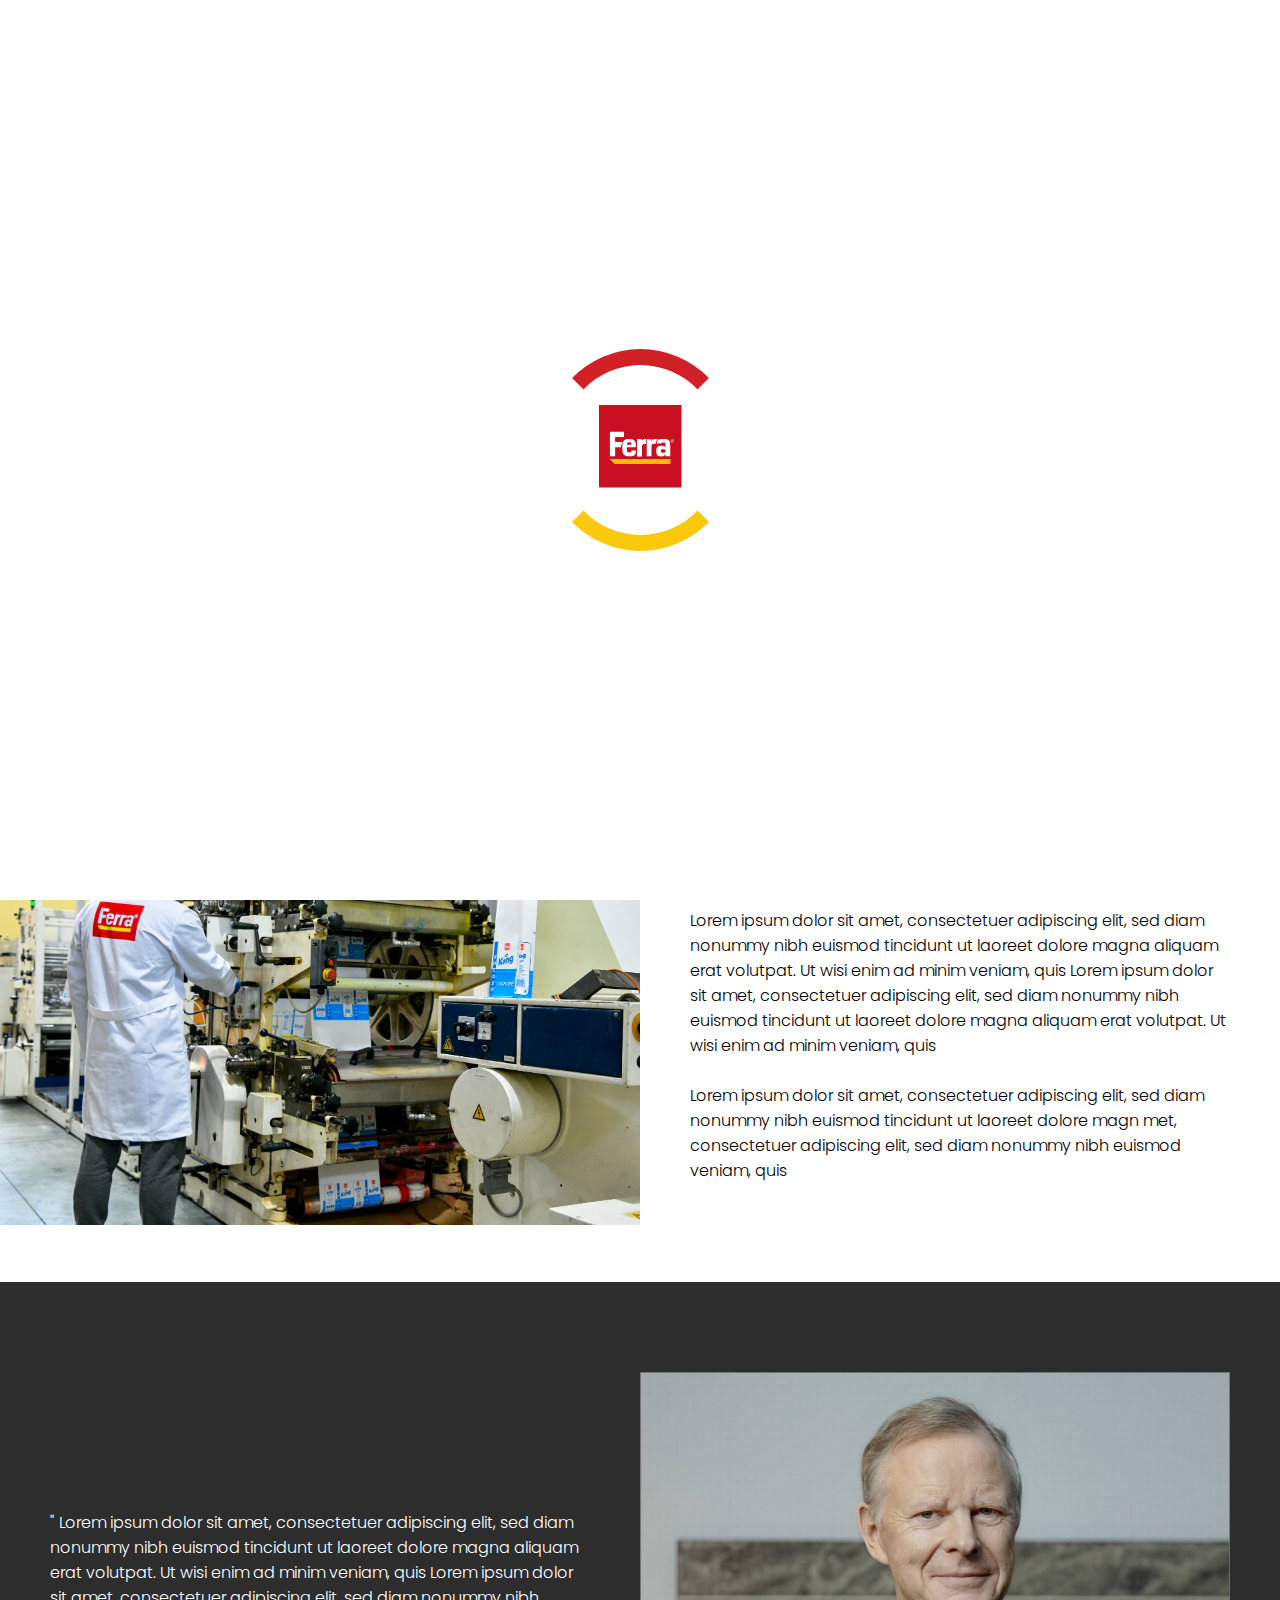
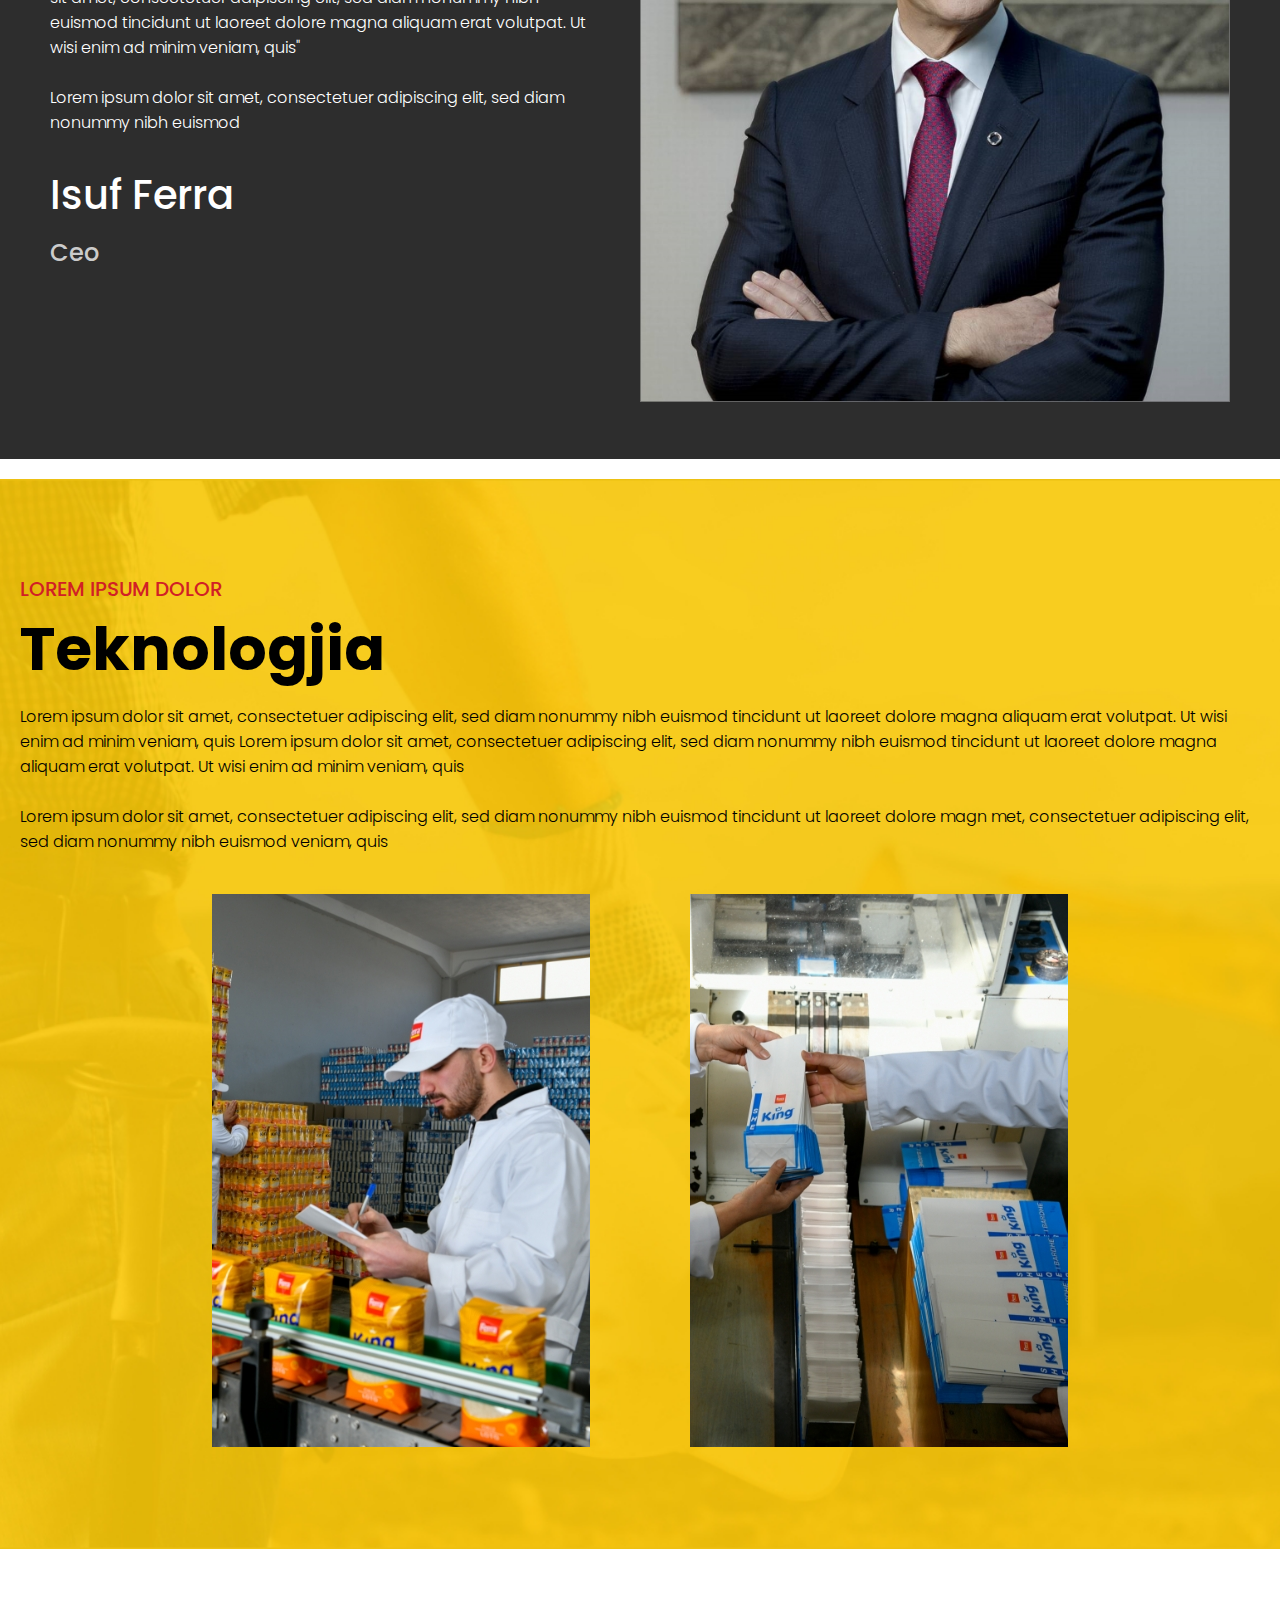
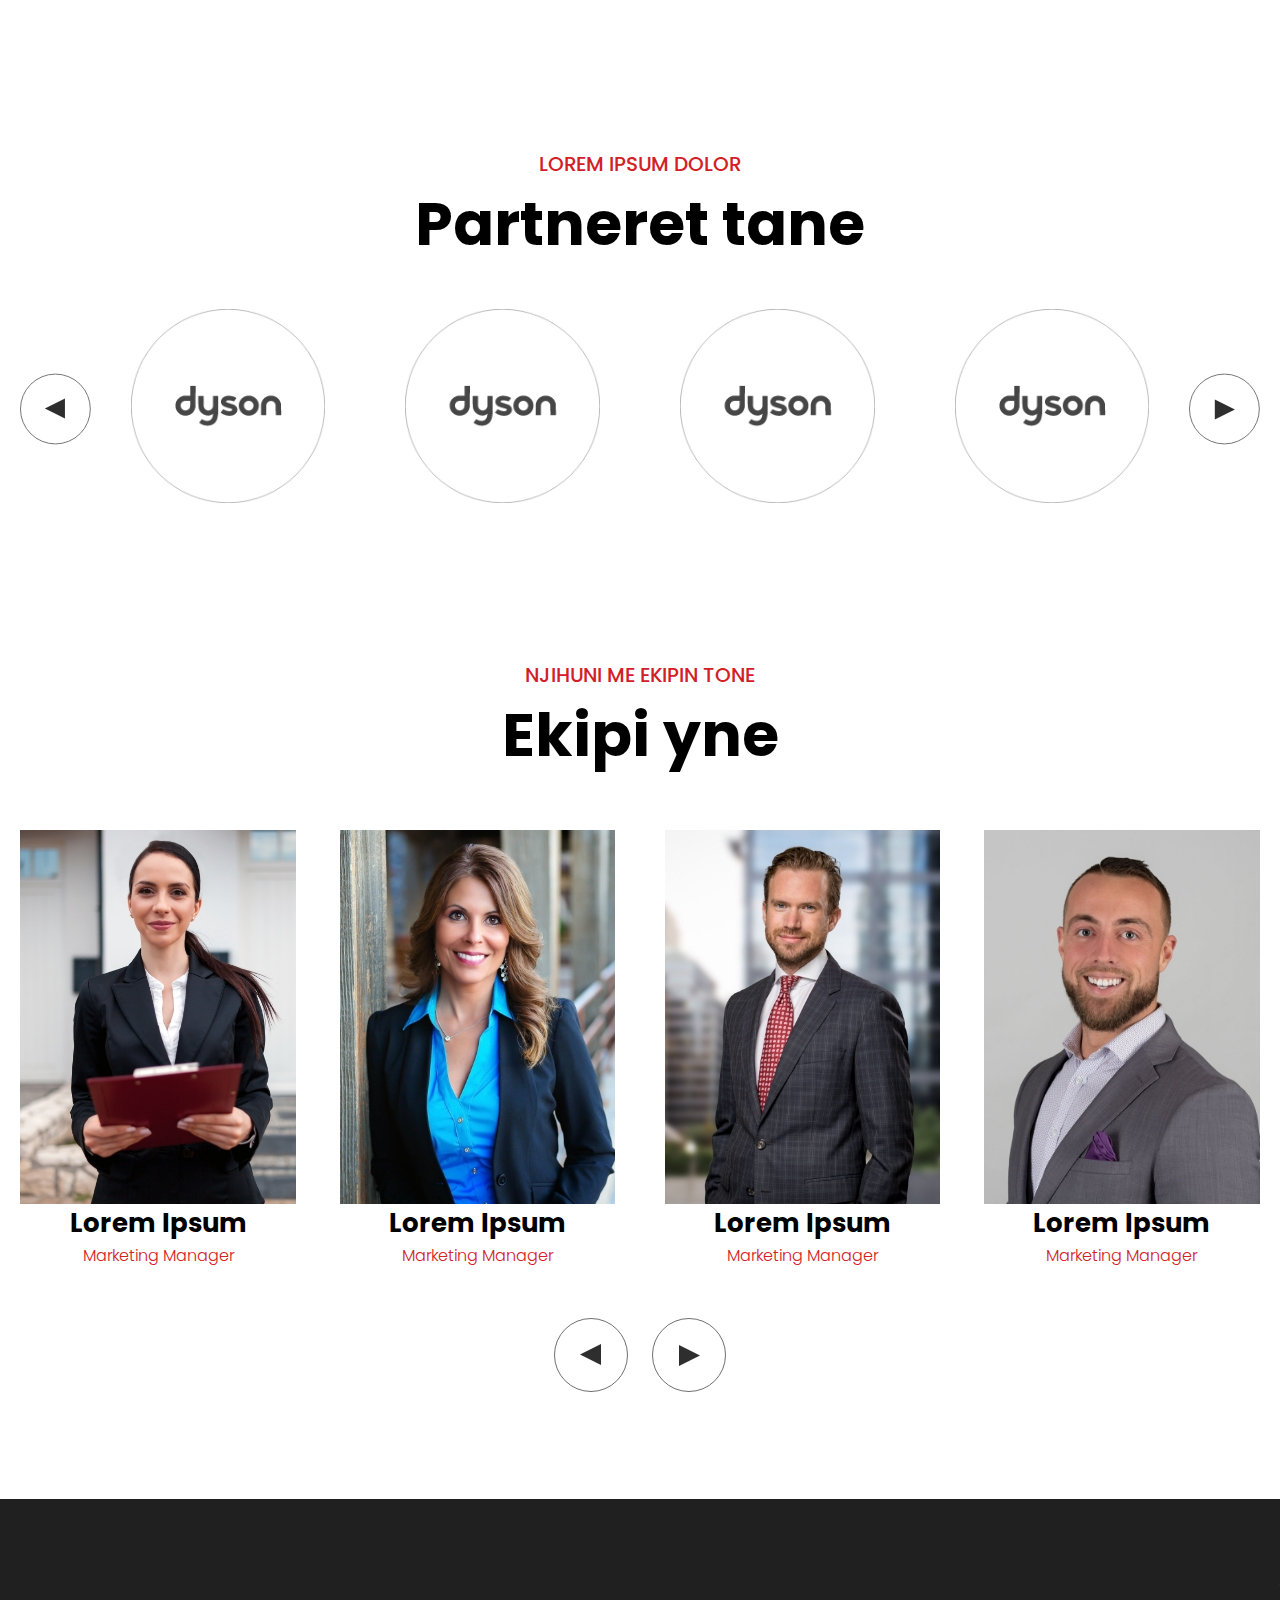
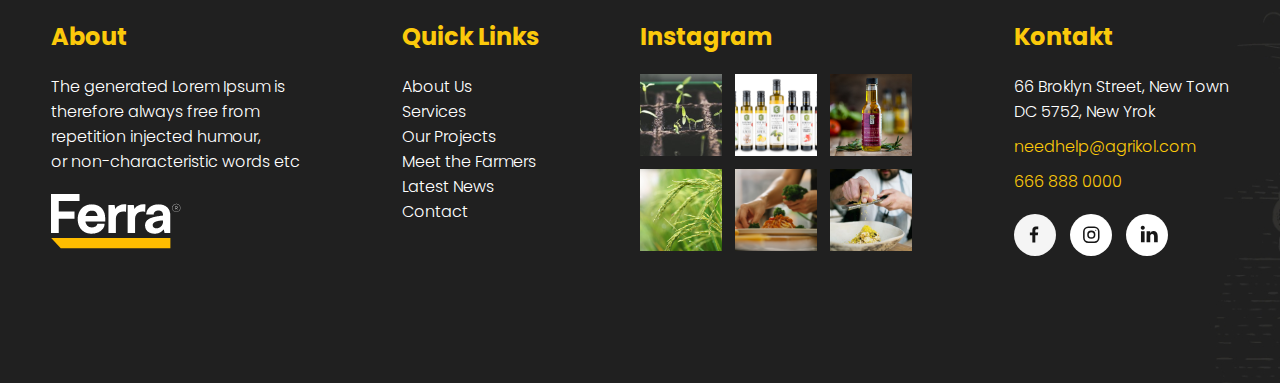
<file: about.html>
<!DOCTYPE html>
<html lang="en">
<head>
    <meta charset="UTF-8">
    <meta http-equiv="X-UA-Compatible" content="IE=edge">
    <meta name="viewport" content="width=device-width, initial-scale=1.0">
    <link rel="stylesheet" href="style.css">
    <link rel="shortcut icon" href="/assets/images/ferra-logo.jpg" type="image/x-icon">
    <title>Rreth Nesh</title>
</head>
<body>
  
  <div class="loading">
    <div class="loading-content">
      <img src="/assets/images/ferra-logo-mobile.png" alt="">
    </div>
  </div>
  <div class="side-menu-opa" ></div>
  <div class="side-menu" >
    <div class="side-menu-close-div" >
    <svg xmlns="http://www.w3.org/2000/svg"  viewBox="0 0 41 41" class="close-side-menu" >
      <g id="Group_266" data-name="Group 266" transform="translate(16200 -261)">
        <g id="Group_268" data-name="Group 268">
          <circle id="Ellipse_54" data-name="Ellipse 54" cx="20.5" cy="20.5" r="20.5" transform="translate(-16200 261)" fill="#fff"/>
          <g id="Group_265" data-name="Group 265" transform="translate(-16189 272)">
            <rect id="Rectangle_315" data-name="Rectangle 315" width="2.682" height="24.139" rx="1" transform="translate(17.069 0) rotate(45)" fill="#171717"/>
            <rect id="Rectangle_316" data-name="Rectangle 316" width="2.682" height="24.139" rx="1" transform="translate(0 1.897) rotate(-45)" fill="#171717"/>
          </g>
        </g>
      </g>
    </svg>
  </div>
    <nav class="side-menu-links" >
      <a class="side-menu-links-link fs-28 fw-400" href="index.html">Kreu</a>
      <a class="side-menu-links-link fs-28 fw-400" href="about.html">Rreth Nesh</a>
      <a class="side-menu-links-link fs-28 fw-400" href="food.html">Ferra Food</a>
      <a class="side-menu-links-link fs-28 fw-400" href="contsruction.html">Ferra Construction</a>
      <a class="side-menu-links-link fs-28 fw-400" href="blog.html">Blog</a>
      <a class="side-menu-links-link fs-28 fw-400" href="kontakt.html">Kontakt</a>
    </nav>
    <div class="side-menu-socials">
      <a href="#">
        <svg xmlns="http://www.w3.org/2000/svg" width="40" height="40" viewBox="0 0 24 24">
            <g id="Group_55" data-name="Group 55" transform="translate(-0.342 0.062)">
              <circle id="Ellipse_12" data-name="Ellipse 12" cx="12" cy="12" r="12" transform="translate(0.342 -0.062)" fill="#f5f5f5"/>
              <path id="facebook-2" d="M91.533,22.042v-4.2h1.411l.211-1.638H91.533V15.156c0-.474.132-.8.812-.8h.867V12.893a11.623,11.623,0,0,0-1.264-.064,1.973,1.973,0,0,0-2.106,2.165V16.2H88.428v1.638h1.414v4.2Z" transform="translate(-79.012 -5.758)" fill="#161616"/>
            </g>
          </svg>
          
      </a>
      <a href="#">
        <svg xmlns="http://www.w3.org/2000/svg" width="40" height="40" viewBox="0 0 24 24">
            <g id="Group_54" data-name="Group 54" transform="translate(0.062 0.062)">
              <circle id="Ellipse_13" data-name="Ellipse 13" cx="12" cy="12" r="12" transform="translate(-0.062 -0.062)" fill="#fff"/>
              <g id="instagram_1_" data-name="instagram (1)" transform="translate(7.414 7.071)">
                <path id="Path_36" data-name="Path 36" d="M6.457,0H2.935A2.935,2.935,0,0,0,0,2.935V6.457A2.935,2.935,0,0,0,2.935,9.392H6.457A2.935,2.935,0,0,0,9.392,6.457V2.935A2.935,2.935,0,0,0,6.457,0ZM8.511,6.457A2.057,2.057,0,0,1,6.457,8.511H2.935A2.057,2.057,0,0,1,.88,6.457V2.935A2.057,2.057,0,0,1,2.935.88H6.457A2.057,2.057,0,0,1,8.511,2.935Z" fill="#161616"/>
                <path id="Path_37" data-name="Path 37" d="M130.348,128a2.348,2.348,0,1,0,2.348,2.348A2.348,2.348,0,0,0,130.348,128Zm0,3.815a1.467,1.467,0,1,1,1.467-1.467A1.469,1.469,0,0,1,130.348,131.815Z" transform="translate(-125.652 -125.652)" fill="#161616"/>
                <circle id="Ellipse_15" data-name="Ellipse 15" cx="0.313" cy="0.313" r="0.313" transform="translate(6.907 1.859)" fill="#161616"/>
              </g>
            </g>
          </svg>
          
      </a>
      <a href="#">
        <svg xmlns="http://www.w3.org/2000/svg" width="40" height="40" viewBox="0 0 24 24">
            <g id="Group_56" data-name="Group 56" transform="translate(0.465 0.062)">
              <circle id="Ellipse_14" data-name="Ellipse 14" cx="12" cy="12" r="12" transform="translate(-0.465 -0.062)" fill="#fff"/>
              <g id="linkedin" transform="translate(7.959 6.822)">
                <path id="Path_41" data-name="Path 41" d="M226.935,23.863V17.6h-2.081v6.262h2.081Zm-1.04-7.117a1.16,1.16,0,1,0-.014,0h.013Zm2.192,7.117h2.081v-3.5a1.426,1.426,0,0,1,.069-.508A1.139,1.139,0,0,1,231.3,19.1c.753,0,1.054.574,1.054,1.416v3.349h2.081v-3.59c0-1.923-1.027-2.818-2.4-2.818a2.073,2.073,0,0,0-1.89,1.055h.014V17.6h-2.081c.027.587,0,6.262,0,6.262Z" transform="translate(-224.731 -14.583)" fill="#161616"/>
              </g>
            </g>
          </svg>

      </a>
    </div>
  </div>



  <header class="header">
    <div class="ferra-info">
        <div class="ferra-info-phone">
          <svg xmlns="http://www.w3.org/2000/svg"  width="25.587" height="25.641" viewBox="0 0 25.587 25.641">
              <g id="phone-call_3_" data-name="phone-call (3)" transform="translate(-0.539 0)">
                <g id="Group_24" data-name="Group 24" transform="translate(0.539 0)">
                  <path id="Path_16" data-name="Path 16" d="M25.455,18.818l-3.578-3.578a2.38,2.38,0,0,0-3.962.895A2.435,2.435,0,0,1,15.1,17.668c-2.556-.639-6.006-3.962-6.645-6.645A2.316,2.316,0,0,1,9.992,8.211a2.38,2.38,0,0,0,.895-3.962L7.308.671a2.552,2.552,0,0,0-3.45,0L1.43,3.1C-1,5.655,1.685,12.428,7.692,18.434S20.471,27.252,23.027,24.7l2.428-2.428A2.552,2.552,0,0,0,25.455,18.818Z" transform="translate(-0.539 0)" fill="#fff"/>
                </g>
              </g>
            </svg>
            
            <a href="tel:+355 69 69 69 99000">+355 69 69 69 99000</a>
        </div>
        <div class="ferra-info-social-mail">
            <div class="ferra-info-social">
              <a href="#">
                  <svg xmlns="http://www.w3.org/2000/svg" width="24" height="24" viewBox="0 0 24 24">
                      <g id="Group_55" data-name="Group 55" transform="translate(-0.342 0.062)">
                        <circle id="Ellipse_12" data-name="Ellipse 12" cx="12" cy="12" r="12" transform="translate(0.342 -0.062)" fill="#f5f5f5"/>
                        <path id="facebook-2" d="M91.533,22.042v-4.2h1.411l.211-1.638H91.533V15.156c0-.474.132-.8.812-.8h.867V12.893a11.623,11.623,0,0,0-1.264-.064,1.973,1.973,0,0,0-2.106,2.165V16.2H88.428v1.638h1.414v4.2Z" transform="translate(-79.012 -5.758)" fill="#161616"/>
                      </g>
                    </svg>
                    
                </a>
                <a href="#">
                  <svg xmlns="http://www.w3.org/2000/svg" width="24" height="24" viewBox="0 0 24 24">
                      <g id="Group_54" data-name="Group 54" transform="translate(0.062 0.062)">
                        <circle id="Ellipse_13" data-name="Ellipse 13" cx="12" cy="12" r="12" transform="translate(-0.062 -0.062)" fill="#fff"/>
                        <g id="instagram_1_" data-name="instagram (1)" transform="translate(7.414 7.071)">
                          <path id="Path_36" data-name="Path 36" d="M6.457,0H2.935A2.935,2.935,0,0,0,0,2.935V6.457A2.935,2.935,0,0,0,2.935,9.392H6.457A2.935,2.935,0,0,0,9.392,6.457V2.935A2.935,2.935,0,0,0,6.457,0ZM8.511,6.457A2.057,2.057,0,0,1,6.457,8.511H2.935A2.057,2.057,0,0,1,.88,6.457V2.935A2.057,2.057,0,0,1,2.935.88H6.457A2.057,2.057,0,0,1,8.511,2.935Z" fill="#161616"/>
                          <path id="Path_37" data-name="Path 37" d="M130.348,128a2.348,2.348,0,1,0,2.348,2.348A2.348,2.348,0,0,0,130.348,128Zm0,3.815a1.467,1.467,0,1,1,1.467-1.467A1.469,1.469,0,0,1,130.348,131.815Z" transform="translate(-125.652 -125.652)" fill="#161616"/>
                          <circle id="Ellipse_15" data-name="Ellipse 15" cx="0.313" cy="0.313" r="0.313" transform="translate(6.907 1.859)" fill="#161616"/>
                        </g>
                      </g>
                    </svg>
                    
                </a>
                <a href="#">
                  <svg xmlns="http://www.w3.org/2000/svg" width="24" height="24" viewBox="0 0 24 24">
                      <g id="Group_56" data-name="Group 56" transform="translate(0.465 0.062)">
                        <circle id="Ellipse_14" data-name="Ellipse 14" cx="12" cy="12" r="12" transform="translate(-0.465 -0.062)" fill="#fff"/>
                        <g id="linkedin" transform="translate(7.959 6.822)">
                          <path id="Path_41" data-name="Path 41" d="M226.935,23.863V17.6h-2.081v6.262h2.081Zm-1.04-7.117a1.16,1.16,0,1,0-.014,0h.013Zm2.192,7.117h2.081v-3.5a1.426,1.426,0,0,1,.069-.508A1.139,1.139,0,0,1,231.3,19.1c.753,0,1.054.574,1.054,1.416v3.349h2.081v-3.59c0-1.923-1.027-2.818-2.4-2.818a2.073,2.073,0,0,0-1.89,1.055h.014V17.6h-2.081c.027.587,0,6.262,0,6.262Z" transform="translate(-224.731 -14.583)" fill="#161616"/>
                        </g>
                      </g>
                    </svg>

                </a>
  
            </div>
            <div class="ferra-info-mail">
              <svg xmlns="http://www.w3.org/2000/svg" width="31.915" height="23.438" viewBox="0 0 31.915 23.438">
                  <g id="email_2_" data-name="email (2)" transform="translate(0 -68)">
                    <g id="Group_21" data-name="Group 21" transform="translate(0 68)">
                      <g id="Group_20" data-name="Group 20">
                        <path id="Path_14" data-name="Path 14" d="M28.175,68H3.74A3.744,3.744,0,0,0,0,71.74V87.7a3.744,3.744,0,0,0,3.74,3.74H28.175a3.744,3.744,0,0,0,3.74-3.74V71.74A3.744,3.744,0,0,0,28.175,68Zm1.247,19.7a1.248,1.248,0,0,1-1.247,1.247H3.74A1.248,1.248,0,0,1,2.493,87.7V71.74A1.248,1.248,0,0,1,3.74,70.493H28.175a1.248,1.248,0,0,1,1.247,1.247Z" transform="translate(0 -68)" fill="#fff"/>
                      </g>
                    </g>
                    <g id="Group_23" data-name="Group 23" transform="translate(1.217 69.554)">
                      <g id="Group_22" data-name="Group 22">
                        <path id="Path_15" data-name="Path 15" d="M47.515,92.937l-13.252,9.857L21.01,92.937l-1.488,2L34.263,105.9,49,94.938Z" transform="translate(-19.522 -92.937)" fill="#fff"/>
                      </g>
                    </g>
                  </g>
                </svg>  
              <a href="mailto:lorem@info.al">lorem@info.al</a></div>
        </div>
    </div>
    <nav class="header-nav-mobile" >
          <a href="#">
            <img src="/assets/images/ferra-logo-mobile.png" alt="">
          </a>
          <svg xmlns="http://www.w3.org/2000/svg" width="22" height="19" viewBox="0 0 22 19" class="menu-icon">
            <g id="Group_162" data-name="Group 162" transform="translate(-0.309 1)">
              <rect id="Rectangle_225" data-name="Rectangle 225" width="22" height="3" rx="1.5" transform="translate(0.309 7)" fill="#2e2e2e"/>
              <rect id="Rectangle_313" data-name="Rectangle 313" width="22" height="3" rx="1.5" transform="translate(0.309 -1)" fill="#2e2e2e"/>
              <rect id="Rectangle_226" data-name="Rectangle 226" width="22" height="3" rx="1.5" transform="translate(0.309 15)" fill="#2e2e2e"/>
            </g>
          </svg>
          
    </nav>
    <nav class="header-nav">
      <a href="index.html">Kreu</a>
      <a href="about.html">Rreth Nesh</a>
      <a href="food.html">Ferra Food</a>
      <a href="index.html">
      <img src="assets/images/ferra-logo.jpg" alt="" />
  </a>
      <a href="contsruction.html">Ferra Construction</a>
      <a href="blog.html">Blog</a>
      <a href="kontakt.html">Kontakt</a>
    </nav>
  </header>



      <section class="ferra-about-shortinfo" >
            <img src="/assets/images/ferra-about-background.jpg" alt="">
            <div class="ferra-about-shortinfo-content">
                <p class="ferra-about-shortinfo-content-subtitle fs-16 fw-300">
                    <span class="fs-26 fw-500" >2000</span>
                    <svg xmlns="http://www.w3.org/2000/svg" width="1" height="27.732" viewBox="0 0 1 27.732">
                        <line id="Line_8" data-name="Line 8" y2="27.732" transform="translate(0.5)" fill="none" stroke="#fff" stroke-width="1"/>
                      </svg>
                      21 Vite Experience ne Industri
                </p>
                <p class="ferra-about-shortinfo-content-title fs-60 fw-700">Ferra & Co</p>
                <p class="ferra-about-shortinfo-content-text fs-16 fw-300" >
                    Lorem ipsum dolor sit amet, consectetuer adipiscing elit, sed diam <br>
                     nonummy nibh euismod tincidunt ut laoreet dolore magna aliquam <br>
                      erat volutpat. Ut wisi enim ad minim veniam, quis  Lorem ipsum dolor <br> 
                      sit amet, consectetuer adipiscing elit, sed diam nonummy nibh <br> 
                      euismod tincidunt ut laoreet dolore magna aliquam erat volutpat. Ut
                </p>
            </div>
      </section>



        <section class="ferra-about-vizioni container">
                <div class="ferra-about-vizioni-left">
                    <img class="img-res" src="assets/images/Teknologjia-Ferra-&-Co.jpg" alt="">
                </div>
                <div class="ferra-about-vizioni-right">
                    <p class="ferra-about-vizioni-right-title fs-60 fw-700">Vizioni</p>
                    <p class="ferra-about-vizioni-right-text fs-16 fw-300">
                        Lorem ipsum dolor sit amet, consectetuer adipiscing elit, sed diam nonummy nibh euismod tincidunt ut laoreet dolore magna aliquam erat volutpat. Ut wisi enim ad minim veniam, quis  Lorem ipsum dolor sit amet, consectetuer adipiscing elit, sed diam nonummy nibh euismod tincidunt ut laoreet dolore magna aliquam erat volutpat. Ut wisi enim ad minim veniam, quis 

<br><br>
                        
Lorem ipsum dolor sit amet, consectetuer adipiscing elit, sed diam nonummy nibh euismod tincidunt ut laoreet dolore magn
met, consectetuer adipiscing elit, sed diam nonummy nibh euismod
veniam, quis 

                    </p>
                </div>
        </section>



        <section class="ferra-about-ceo" >
                <div class="ferra-about-ceo-container container">
                        <div class="ferra-about-ceo-container-left">
                            <p class="ferra-about-ceo-container-left-text fs-16 fw-300">
                                " Lorem ipsum dolor sit amet, consectetuer adipiscing elit, sed diam nonummy nibh euismod tincidunt ut laoreet dolore magna aliquam erat volutpat. Ut wisi enim ad minim veniam, quis  Lorem ipsum dolor sit amet, consectetuer adipiscing elit, sed diam nonummy nibh euismod tincidunt ut laoreet dolore magna aliquam erat volutpat. Ut wisi enim ad minim veniam, quis"
                                    <br><br>
                                Lorem ipsum dolor sit amet, consectetuer adipiscing elit, sed diam nonummy nibh euismod
                            </p>
                            <p class="ferra-about-ceo-container-left-title fs-40 fw-500 ">Isuf Ferra</p>
                            <p class="ferra-about-ceo-container-left-subtitle fs-24 fw-500">Ceo</p>
                        </div>
                        <div class="ferra-about-ceo-container-right">
                          <div class="ferra-about-ceo-container-right-content">
                            <img class="img-res" src="assets/images/isuf-ferra.jpg" alt="">
                          </div>
                           
                        </div>
                </div>
        </section>




        <section class="ferra-about-tech">
                    <div class="ferra-about-tech-container container">
                        <div class="ferra-about-tech-left">
                          <div>
                            <img src="assets/images/ferra-about-tech-1.jpg" alt="">
                          </div>
                            <div>
                              <img src="assets/images/ferra-about-tech-2.jpg" alt="">
                            </div>
                            
                        </div>
                        <div class="ferra-about-tech-right">
                            <p class="ferra-about-tech-right-subtitle fs-20 fw-500">Lorem Ipsum Dolor</p>
                            <p class="ferra-about-tech-right-title fs-60 fw-700">Teknologjia</p>
                            <p class="ferra-about-tech-right-text fs-16 fw-300">
                                Lorem ipsum dolor sit amet, consectetuer adipiscing elit, sed diam nonummy nibh euismod tincidunt ut laoreet dolore magna aliquam erat volutpat. Ut wisi enim ad minim veniam, quis  Lorem ipsum dolor sit amet, consectetuer adipiscing elit, sed diam nonummy nibh euismod tincidunt ut laoreet dolore magna aliquam erat volutpat. Ut wisi enim ad minim veniam, quis 
<br><br>
Lorem ipsum dolor sit amet, consectetuer adipiscing elit, sed diam nonummy nibh euismod tincidunt ut laoreet dolore magn
met, consectetuer adipiscing elit, sed diam nonummy nibh euismod
veniam, quis 

                            </p>
                        </div>
                    </div>
        </section>



        <section class="ferra-about-partneret container">
            <p class="ferra-about-partneret-subtitle fs-20 fw-500">Lorem Ipsum Dolor</p>
            <p class="ferra-about-partneret-title fs-60 fw-700">Partneret tane</p>
            <div class="ferra-about-partneret-sliders">
                <svg xmlns="http://www.w3.org/2000/svg" width="74" height="74" viewBox="0 0 74 74">
                    <g id="Group_105" data-name="Group 105" transform="translate(1050 5440) rotate(180)">
                      <g id="Ellipse_39" data-name="Ellipse 39" transform="translate(976 5366)" fill="#fff" stroke="#707070" stroke-width="1">
                        <circle cx="37" cy="37" r="37" stroke="none"/>
                        <circle cx="37" cy="37" r="36.5" fill="none"/>
                      </g>
                      <path id="Path_144" data-name="Path 144" d="M31,0" transform="translate(982.5 5403.5)" fill="#fff" stroke="#707070" stroke-width="1"/>
                      <path id="Path_146" data-name="Path 146" d="M13,13h0Z" transform="translate(1026 5397) rotate(90)" fill="#2e2e2e"/>
                      <path id="Polygon_4" data-name="Polygon 4" d="M10.5,0,21,21H0Z" transform="translate(1024 5393) rotate(90)" fill="#2e2e2e"/>
                    </g>
                  </svg>
                  
                  <div class="ferra-about-partneret-sliders-items">

                      <div class="ferra-about-partneret-sliders-items-item">
                        <img class="img-res" src="assets/images/item-slider-partnere.png" alt="">
                      </div>

                      <div class="ferra-about-partneret-sliders-items-item">
                        <img class="img-res" src="assets/images/item-slider-partnere.png" alt="">
                      </div>

                      <div class="ferra-about-partneret-sliders-items-item">
                        <img class="img-res" src="assets/images/item-slider-partnere.png" alt="">
                      </div>

                      <div class="ferra-about-partneret-sliders-items-item">
                        <img class="img-res" src="assets/images/item-slider-partnere.png" alt="">
                      </div>
               
   
                  </div>

                  <svg xmlns="http://www.w3.org/2000/svg" width="74" height="74" viewBox="0 0 74 74">
                    <g id="Group_104" data-name="Group 104" transform="translate(-976 -5366)">
                      <g id="Ellipse_39" data-name="Ellipse 39" transform="translate(976 5366)" fill="#fff" stroke="#707070" stroke-width="1">
                        <circle cx="37" cy="37" r="37" stroke="none"/>
                        <circle cx="37" cy="37" r="36.5" fill="none"/>
                      </g>
                      <path id="Path_144" data-name="Path 144" d="M31,0" transform="translate(982.5 5403.5)" fill="none" stroke="#707070" stroke-width="1"/>
                      <path id="Path_146" data-name="Path 146" d="M13,13h0Z" transform="translate(1026 5397) rotate(90)" fill="#2e2e2e"/>
                      <path id="Polygon_4" data-name="Polygon 4" d="M10.5,0,21,21H0Z" transform="translate(1024 5393) rotate(90)" fill="#2e2e2e"/>
                    </g>
                  </svg>
            </div>
        </section>



        <section class="ferra-about-ekipi container">
                <p class="ferra-about-ekipi-subtitle fs-20 fw-500">Njihuni me ekipin tone</p>
                <p class="ferra-about-ekipi-title fs-60 fw-700">Ekipi yne</p>
                <div class="ferra-about-ekipi-slider">

                    <div class="ferra-about-ekipi-slider-item">
                        <img class="img-res" src="assets/images/ekipi-1.jpg" alt="">
                        <p class="ferra-about-ekipi-slider-item-title fs-26 fw-700">Lorem Ipsum</p>
                        <p class="ferra-about-ekipi-slider-item-subtitle fs-16 fw-300">Marketing Manager</p>
                    </div>

                    <div class="ferra-about-ekipi-slider-item">
                        <img class="img-res" src="assets/images/ekipi-2.jpg" alt="">
                        <p class="ferra-about-ekipi-slider-item-title fs-26 fw-700">Lorem Ipsum</p>
                        <p class="ferra-about-ekipi-slider-item-subtitle fs-16 fw-300">Marketing Manager</p>
                    </div>

                    <div class="ferra-about-ekipi-slider-item">
                        <img class="img-res" src="assets/images/ekipi-3.jpg" alt="">
                        <p class="ferra-about-ekipi-slider-item-title fs-26 fw-700">Lorem Ipsum</p>
                        <p class="ferra-about-ekipi-slider-item-subtitle fs-16 fw-300">Marketing Manager</p>
                    </div>
                    <div class="ferra-about-ekipi-slider-item">
                        <img class="img-res" src="assets/images/ekipi-4.jpg" alt="">
                        <p class="ferra-about-ekipi-slider-item-title fs-26 fw-700">Lorem Ipsum</p>
                        <p class="ferra-about-ekipi-slider-item-subtitle fs-16 fw-300">Marketing Manager</p>
                    </div>

                </div>

                <div class="ferra-about-ekipi-slider-buttons">
                    <svg xmlns="http://www.w3.org/2000/svg" width="74" height="74" viewBox="0 0 74 74">
                        <g id="Group_105" data-name="Group 105" transform="translate(1050 5440) rotate(180)">
                          <g id="Ellipse_39" data-name="Ellipse 39" transform="translate(976 5366)" fill="#fff" stroke="#707070" stroke-width="1">
                            <circle cx="37" cy="37" r="37" stroke="none"/>
                            <circle cx="37" cy="37" r="36.5" fill="none"/>
                          </g>
                          <path id="Path_144" data-name="Path 144" d="M31,0" transform="translate(982.5 5403.5)" fill="#fff" stroke="#707070" stroke-width="1"/>
                          <path id="Path_146" data-name="Path 146" d="M13,13h0Z" transform="translate(1026 5397) rotate(90)" fill="#2e2e2e"/>
                          <path id="Polygon_4" data-name="Polygon 4" d="M10.5,0,21,21H0Z" transform="translate(1024 5393) rotate(90)" fill="#2e2e2e"/>
                        </g>
                      </svg>

                      <svg xmlns="http://www.w3.org/2000/svg" width="74" height="74" viewBox="0 0 74 74">
                        <g id="Group_104" data-name="Group 104" transform="translate(-976 -5366)">
                          <g id="Ellipse_39" data-name="Ellipse 39" transform="translate(976 5366)" fill="#fff" stroke="#707070" stroke-width="1">
                            <circle cx="37" cy="37" r="37" stroke="none"/>
                            <circle cx="37" cy="37" r="36.5" fill="none"/>
                          </g>
                          <path id="Path_144" data-name="Path 144" d="M31,0" transform="translate(982.5 5403.5)" fill="none" stroke="#707070" stroke-width="1"/>
                          <path id="Path_146" data-name="Path 146" d="M13,13h0Z" transform="translate(1026 5397) rotate(90)" fill="#2e2e2e"/>
                          <path id="Polygon_4" data-name="Polygon 4" d="M10.5,0,21,21H0Z" transform="translate(1024 5393) rotate(90)" fill="#2e2e2e"/>
                        </g>
                      </svg>
                </div>
        </section>






      <footer class="footer" >
        <div class="footer-content container">

        <div class="footer-content-item ">
            <p class="footer-content-item-title fs-24 fw-700">About</p>
            <p class="footer-content-item-text fs-16 fw-300">
                The generated Lorem Ipsum is <br> 
                therefore always free from <br>
                repetition injected humour, <br>
                or non-characteristic words etc
            </p>
            <img src="assets/images/footer-lofo.png" alt="">
        </div>

        <div class="footer-content-item ">
            <p class="footer-content-item-title fs-24 fw-700">Quick Links</p>
            <div class="footer-content-item-list-quicklinks">
                    <a class="fs-16 fw-300" href="#">About Us</a>
                    <a class="fs-16 fw-300" href="#">Services</a>
                    <a class="fs-16 fw-300" href="#">Our Projects</a>
                    <a class="fs-16 fw-300" href="#">Meet the Farmers</a>
                    <a class="fs-16 fw-300" href="#">Latest News</a>
                    <a class="fs-16 fw-300" href="#">Contact</a>
            </div>
     
        </div>

        <div class="footer-content-item ">
            <p class="footer-content-item-title fs-24 fw-700">Instagram</p>
            <img class="insta-galeri" src="assets/images/insta-galeri.png" alt="">
     
        </div>

        <div class="footer-content-item  footer-content-item-kontakt">
            <p class="footer-content-item-title fs-24 fw-700">Kontakt</p>
            
            <p class="footer-content-item-location fs-16 fw-300">
                66 Broklyn Street, New Town <br>
                DC 5752, New Yrok
            </p>
            <a class="footer-content-item-email fs-16 fw-300" href="mailto:needhelp@agrikol.com">needhelp@agrikol.com</a>
            <a  class="footer-content-item-email fs-16 fw-300" href="tel:+666 888 0000">666 888 0000</a>
            <div class="footer-content-item-social">
                <a href="#">
                    <svg xmlns="http://www.w3.org/2000/svg" width="42" height="42" viewBox="0 0 24 24">
                        <g id="Group_55" data-name="Group 55" transform="translate(-0.342 0.062)">
                          <circle id="Ellipse_12" data-name="Ellipse 12" cx="12" cy="12" r="12" transform="translate(0.342 -0.062)" fill="#f5f5f5"/>
                          <path id="facebook-2" d="M91.533,22.042v-4.2h1.411l.211-1.638H91.533V15.156c0-.474.132-.8.812-.8h.867V12.893a11.623,11.623,0,0,0-1.264-.064,1.973,1.973,0,0,0-2.106,2.165V16.2H88.428v1.638h1.414v4.2Z" transform="translate(-79.012 -5.758)" fill="#161616"/>
                        </g>
                      </svg>
                      
                  </a>
                  <a href="#">
                    <svg xmlns="http://www.w3.org/2000/svg" width="42" height="42" viewBox="0 0 24 24">
                        <g id="Group_54" data-name="Group 54" transform="translate(0.062 0.062)">
                          <circle id="Ellipse_13" data-name="Ellipse 13" cx="12" cy="12" r="12" transform="translate(-0.062 -0.062)" fill="#fff"/>
                          <g id="instagram_1_" data-name="instagram (1)" transform="translate(7.414 7.071)">
                            <path id="Path_36" data-name="Path 36" d="M6.457,0H2.935A2.935,2.935,0,0,0,0,2.935V6.457A2.935,2.935,0,0,0,2.935,9.392H6.457A2.935,2.935,0,0,0,9.392,6.457V2.935A2.935,2.935,0,0,0,6.457,0ZM8.511,6.457A2.057,2.057,0,0,1,6.457,8.511H2.935A2.057,2.057,0,0,1,.88,6.457V2.935A2.057,2.057,0,0,1,2.935.88H6.457A2.057,2.057,0,0,1,8.511,2.935Z" fill="#161616"/>
                            <path id="Path_37" data-name="Path 37" d="M130.348,128a2.348,2.348,0,1,0,2.348,2.348A2.348,2.348,0,0,0,130.348,128Zm0,3.815a1.467,1.467,0,1,1,1.467-1.467A1.469,1.469,0,0,1,130.348,131.815Z" transform="translate(-125.652 -125.652)" fill="#161616"/>
                            <circle id="Ellipse_15" data-name="Ellipse 15" cx="0.313" cy="0.313" r="0.313" transform="translate(6.907 1.859)" fill="#161616"/>
                          </g>
                        </g>
                      </svg>
                      
                  </a>
                  <a href="#">
                    <svg xmlns="http://www.w3.org/2000/svg" width="42" height="42" viewBox="0 0 24 24">
                        <g id="Group_56" data-name="Group 56" transform="translate(0.465 0.062)">
                          <circle id="Ellipse_14" data-name="Ellipse 14" cx="12" cy="12" r="12" transform="translate(-0.465 -0.062)" fill="#fff"/>
                          <g id="linkedin" transform="translate(7.959 6.822)">
                            <path id="Path_41" data-name="Path 41" d="M226.935,23.863V17.6h-2.081v6.262h2.081Zm-1.04-7.117a1.16,1.16,0,1,0-.014,0h.013Zm2.192,7.117h2.081v-3.5a1.426,1.426,0,0,1,.069-.508A1.139,1.139,0,0,1,231.3,19.1c.753,0,1.054.574,1.054,1.416v3.349h2.081v-3.59c0-1.923-1.027-2.818-2.4-2.818a2.073,2.073,0,0,0-1.89,1.055h.014V17.6h-2.081c.027.587,0,6.262,0,6.262Z" transform="translate(-224.731 -14.583)" fill="#161616"/>
                          </g>
                        </g>
                      </svg>

                  </a>
    
              </div>
        </div>



        </div>
</footer>
      <script src="/assets/js/index.js"></script>
</body>
</html>
</file>
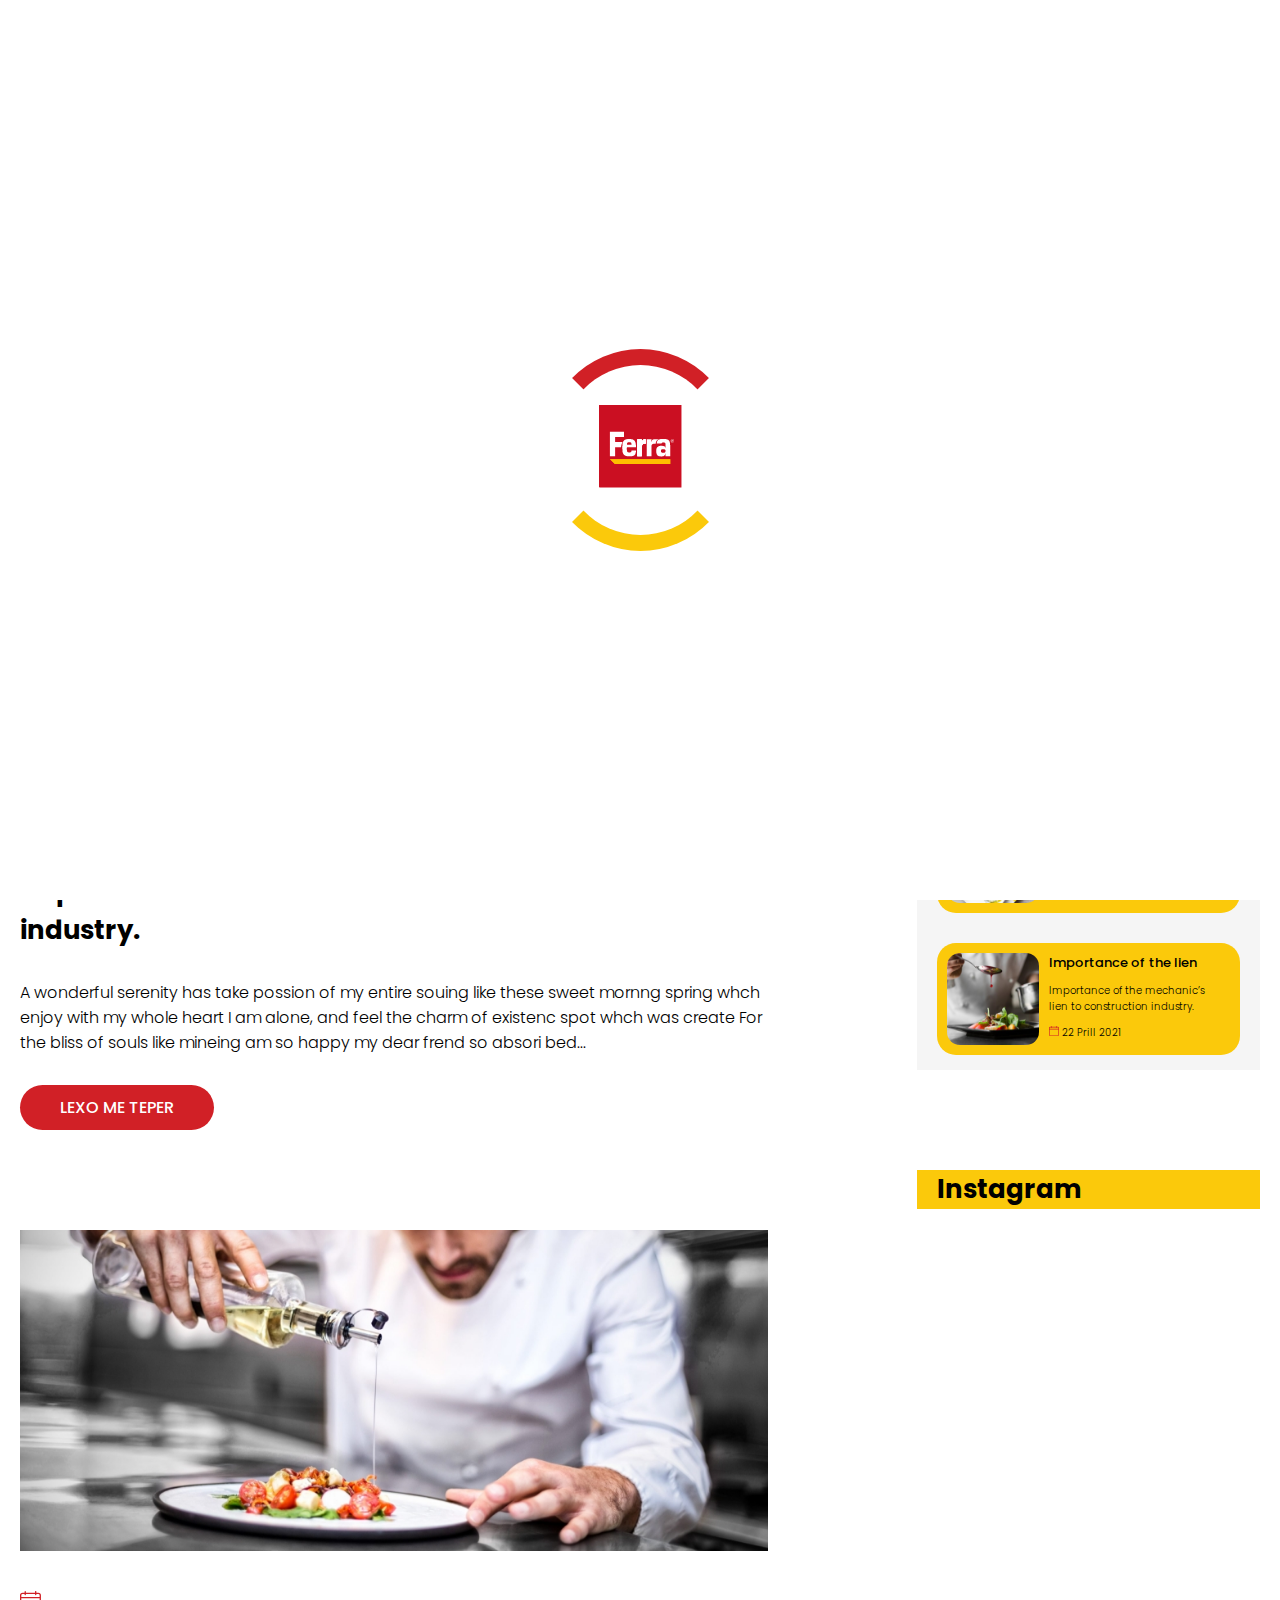
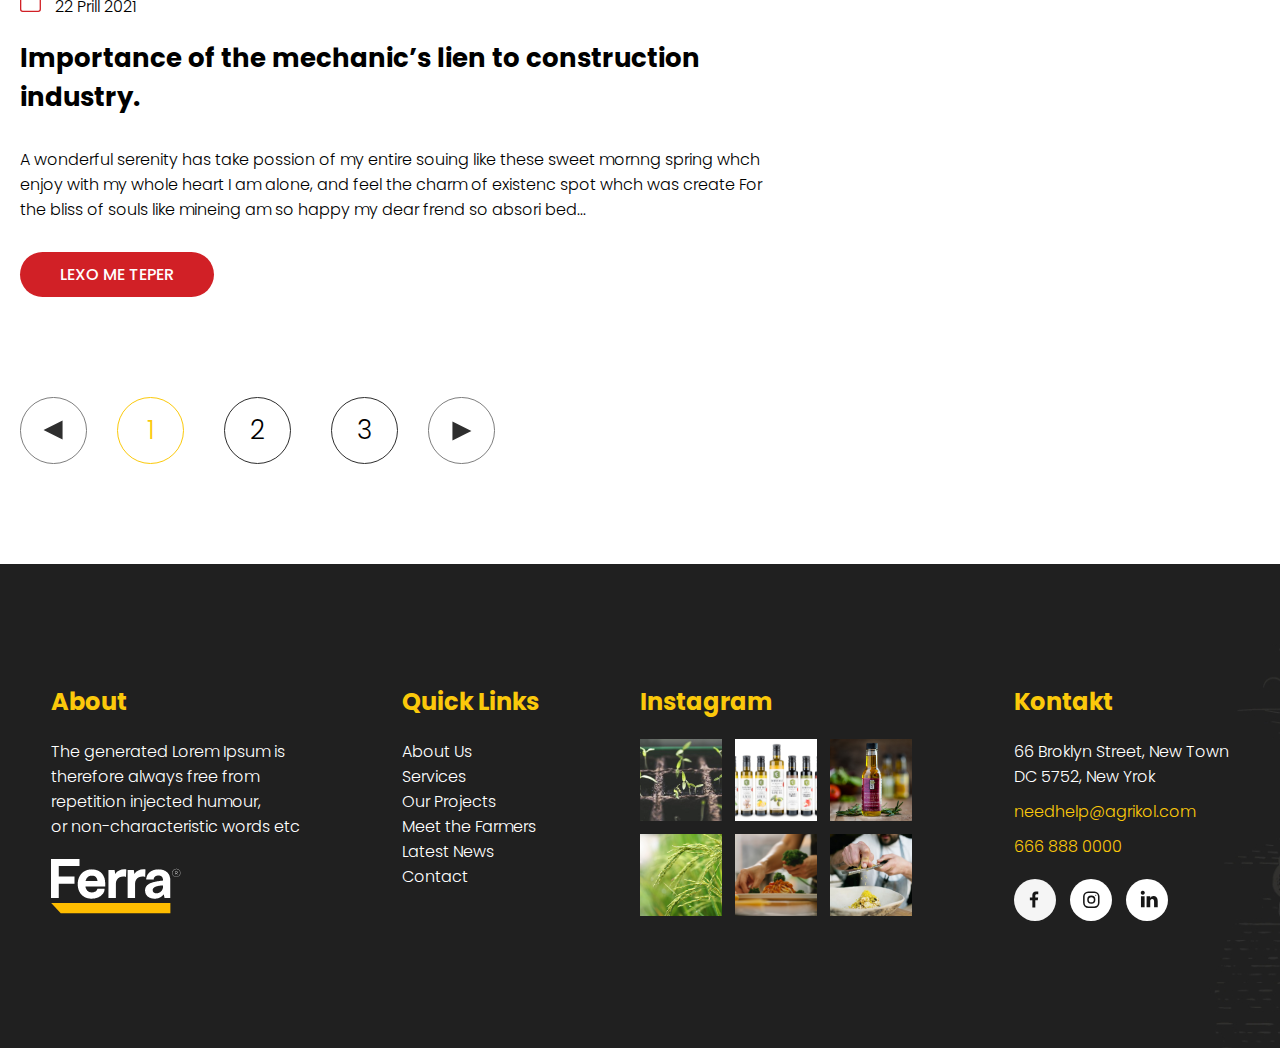
<file: blog.html>
<!DOCTYPE html>
<html lang="en">
<head>
    <meta charset="UTF-8">
    <meta http-equiv="X-UA-Compatible" content="IE=edge">
    <meta name="viewport" content="width=device-width, initial-scale=1.0">
    <link rel="stylesheet" href="style.css">
    <link rel="shortcut icon" href="/assets/images/ferra-logo.jpg" type="image/x-icon">
    <title>Blog</title>
</head>
<body>
  <div class="loading">
    <div class="loading-content">
      <img src="/assets/images/ferra-logo-mobile.png" alt="">
    </div>
  </div>
  <div class="side-menu-opa" ></div>
  <div class="side-menu" >
    <div class="side-menu-close-div" >
    <svg xmlns="http://www.w3.org/2000/svg"  viewBox="0 0 41 41" class="close-side-menu" >
      <g id="Group_266" data-name="Group 266" transform="translate(16200 -261)">
        <g id="Group_268" data-name="Group 268">
          <circle id="Ellipse_54" data-name="Ellipse 54" cx="20.5" cy="20.5" r="20.5" transform="translate(-16200 261)" fill="#fff"/>
          <g id="Group_265" data-name="Group 265" transform="translate(-16189 272)">
            <rect id="Rectangle_315" data-name="Rectangle 315" width="2.682" height="24.139" rx="1" transform="translate(17.069 0) rotate(45)" fill="#171717"/>
            <rect id="Rectangle_316" data-name="Rectangle 316" width="2.682" height="24.139" rx="1" transform="translate(0 1.897) rotate(-45)" fill="#171717"/>
          </g>
        </g>
      </g>
    </svg>
  </div>
    <nav class="side-menu-links" >
      <a class="side-menu-links-link fs-28 fw-400" href="index.html">Kreu</a>
      <a class="side-menu-links-link fs-28 fw-400" href="about.html">Rreth Nesh</a>
      <a class="side-menu-links-link fs-28 fw-400" href="food.html">Ferra Food</a>
      <a class="side-menu-links-link fs-28 fw-400" href="contsruction.html">Ferra Construction</a>
      <a class="side-menu-links-link fs-28 fw-400" href="blog.html">Blog</a>
      <a class="side-menu-links-link fs-28 fw-400" href="kontakt.html">Kontakt</a>
    </nav>
    <div class="side-menu-socials">
      <a href="#">
        <svg xmlns="http://www.w3.org/2000/svg" width="40" height="40" viewBox="0 0 24 24">
            <g id="Group_55" data-name="Group 55" transform="translate(-0.342 0.062)">
              <circle id="Ellipse_12" data-name="Ellipse 12" cx="12" cy="12" r="12" transform="translate(0.342 -0.062)" fill="#f5f5f5"/>
              <path id="facebook-2" d="M91.533,22.042v-4.2h1.411l.211-1.638H91.533V15.156c0-.474.132-.8.812-.8h.867V12.893a11.623,11.623,0,0,0-1.264-.064,1.973,1.973,0,0,0-2.106,2.165V16.2H88.428v1.638h1.414v4.2Z" transform="translate(-79.012 -5.758)" fill="#161616"/>
            </g>
          </svg>
          
      </a>
      <a href="#">
        <svg xmlns="http://www.w3.org/2000/svg" width="40" height="40" viewBox="0 0 24 24">
            <g id="Group_54" data-name="Group 54" transform="translate(0.062 0.062)">
              <circle id="Ellipse_13" data-name="Ellipse 13" cx="12" cy="12" r="12" transform="translate(-0.062 -0.062)" fill="#fff"/>
              <g id="instagram_1_" data-name="instagram (1)" transform="translate(7.414 7.071)">
                <path id="Path_36" data-name="Path 36" d="M6.457,0H2.935A2.935,2.935,0,0,0,0,2.935V6.457A2.935,2.935,0,0,0,2.935,9.392H6.457A2.935,2.935,0,0,0,9.392,6.457V2.935A2.935,2.935,0,0,0,6.457,0ZM8.511,6.457A2.057,2.057,0,0,1,6.457,8.511H2.935A2.057,2.057,0,0,1,.88,6.457V2.935A2.057,2.057,0,0,1,2.935.88H6.457A2.057,2.057,0,0,1,8.511,2.935Z" fill="#161616"/>
                <path id="Path_37" data-name="Path 37" d="M130.348,128a2.348,2.348,0,1,0,2.348,2.348A2.348,2.348,0,0,0,130.348,128Zm0,3.815a1.467,1.467,0,1,1,1.467-1.467A1.469,1.469,0,0,1,130.348,131.815Z" transform="translate(-125.652 -125.652)" fill="#161616"/>
                <circle id="Ellipse_15" data-name="Ellipse 15" cx="0.313" cy="0.313" r="0.313" transform="translate(6.907 1.859)" fill="#161616"/>
              </g>
            </g>
          </svg>
          
      </a>
      <a href="#">
        <svg xmlns="http://www.w3.org/2000/svg" width="40" height="40" viewBox="0 0 24 24">
            <g id="Group_56" data-name="Group 56" transform="translate(0.465 0.062)">
              <circle id="Ellipse_14" data-name="Ellipse 14" cx="12" cy="12" r="12" transform="translate(-0.465 -0.062)" fill="#fff"/>
              <g id="linkedin" transform="translate(7.959 6.822)">
                <path id="Path_41" data-name="Path 41" d="M226.935,23.863V17.6h-2.081v6.262h2.081Zm-1.04-7.117a1.16,1.16,0,1,0-.014,0h.013Zm2.192,7.117h2.081v-3.5a1.426,1.426,0,0,1,.069-.508A1.139,1.139,0,0,1,231.3,19.1c.753,0,1.054.574,1.054,1.416v3.349h2.081v-3.59c0-1.923-1.027-2.818-2.4-2.818a2.073,2.073,0,0,0-1.89,1.055h.014V17.6h-2.081c.027.587,0,6.262,0,6.262Z" transform="translate(-224.731 -14.583)" fill="#161616"/>
              </g>
            </g>
          </svg>

      </a>
    </div>
  </div>



  <header class="header">
    <div class="ferra-info">
        <div class="ferra-info-phone">
          <svg xmlns="http://www.w3.org/2000/svg"  width="25.587" height="25.641" viewBox="0 0 25.587 25.641">
              <g id="phone-call_3_" data-name="phone-call (3)" transform="translate(-0.539 0)">
                <g id="Group_24" data-name="Group 24" transform="translate(0.539 0)">
                  <path id="Path_16" data-name="Path 16" d="M25.455,18.818l-3.578-3.578a2.38,2.38,0,0,0-3.962.895A2.435,2.435,0,0,1,15.1,17.668c-2.556-.639-6.006-3.962-6.645-6.645A2.316,2.316,0,0,1,9.992,8.211a2.38,2.38,0,0,0,.895-3.962L7.308.671a2.552,2.552,0,0,0-3.45,0L1.43,3.1C-1,5.655,1.685,12.428,7.692,18.434S20.471,27.252,23.027,24.7l2.428-2.428A2.552,2.552,0,0,0,25.455,18.818Z" transform="translate(-0.539 0)" fill="#fff"/>
                </g>
              </g>
            </svg>
            
            <a href="tel:+355 69 69 69 99000">+355 69 69 69 99000</a>
        </div>
        <div class="ferra-info-social-mail">
            <div class="ferra-info-social">
              <a href="#">
                  <svg xmlns="http://www.w3.org/2000/svg" width="24" height="24" viewBox="0 0 24 24">
                      <g id="Group_55" data-name="Group 55" transform="translate(-0.342 0.062)">
                        <circle id="Ellipse_12" data-name="Ellipse 12" cx="12" cy="12" r="12" transform="translate(0.342 -0.062)" fill="#f5f5f5"/>
                        <path id="facebook-2" d="M91.533,22.042v-4.2h1.411l.211-1.638H91.533V15.156c0-.474.132-.8.812-.8h.867V12.893a11.623,11.623,0,0,0-1.264-.064,1.973,1.973,0,0,0-2.106,2.165V16.2H88.428v1.638h1.414v4.2Z" transform="translate(-79.012 -5.758)" fill="#161616"/>
                      </g>
                    </svg>
                    
                </a>
                <a href="#">
                  <svg xmlns="http://www.w3.org/2000/svg" width="24" height="24" viewBox="0 0 24 24">
                      <g id="Group_54" data-name="Group 54" transform="translate(0.062 0.062)">
                        <circle id="Ellipse_13" data-name="Ellipse 13" cx="12" cy="12" r="12" transform="translate(-0.062 -0.062)" fill="#fff"/>
                        <g id="instagram_1_" data-name="instagram (1)" transform="translate(7.414 7.071)">
                          <path id="Path_36" data-name="Path 36" d="M6.457,0H2.935A2.935,2.935,0,0,0,0,2.935V6.457A2.935,2.935,0,0,0,2.935,9.392H6.457A2.935,2.935,0,0,0,9.392,6.457V2.935A2.935,2.935,0,0,0,6.457,0ZM8.511,6.457A2.057,2.057,0,0,1,6.457,8.511H2.935A2.057,2.057,0,0,1,.88,6.457V2.935A2.057,2.057,0,0,1,2.935.88H6.457A2.057,2.057,0,0,1,8.511,2.935Z" fill="#161616"/>
                          <path id="Path_37" data-name="Path 37" d="M130.348,128a2.348,2.348,0,1,0,2.348,2.348A2.348,2.348,0,0,0,130.348,128Zm0,3.815a1.467,1.467,0,1,1,1.467-1.467A1.469,1.469,0,0,1,130.348,131.815Z" transform="translate(-125.652 -125.652)" fill="#161616"/>
                          <circle id="Ellipse_15" data-name="Ellipse 15" cx="0.313" cy="0.313" r="0.313" transform="translate(6.907 1.859)" fill="#161616"/>
                        </g>
                      </g>
                    </svg>
                    
                </a>
                <a href="#">
                  <svg xmlns="http://www.w3.org/2000/svg" width="24" height="24" viewBox="0 0 24 24">
                      <g id="Group_56" data-name="Group 56" transform="translate(0.465 0.062)">
                        <circle id="Ellipse_14" data-name="Ellipse 14" cx="12" cy="12" r="12" transform="translate(-0.465 -0.062)" fill="#fff"/>
                        <g id="linkedin" transform="translate(7.959 6.822)">
                          <path id="Path_41" data-name="Path 41" d="M226.935,23.863V17.6h-2.081v6.262h2.081Zm-1.04-7.117a1.16,1.16,0,1,0-.014,0h.013Zm2.192,7.117h2.081v-3.5a1.426,1.426,0,0,1,.069-.508A1.139,1.139,0,0,1,231.3,19.1c.753,0,1.054.574,1.054,1.416v3.349h2.081v-3.59c0-1.923-1.027-2.818-2.4-2.818a2.073,2.073,0,0,0-1.89,1.055h.014V17.6h-2.081c.027.587,0,6.262,0,6.262Z" transform="translate(-224.731 -14.583)" fill="#161616"/>
                        </g>
                      </g>
                    </svg>

                </a>
  
            </div>
            <div class="ferra-info-mail">
              <svg xmlns="http://www.w3.org/2000/svg" width="31.915" height="23.438" viewBox="0 0 31.915 23.438">
                  <g id="email_2_" data-name="email (2)" transform="translate(0 -68)">
                    <g id="Group_21" data-name="Group 21" transform="translate(0 68)">
                      <g id="Group_20" data-name="Group 20">
                        <path id="Path_14" data-name="Path 14" d="M28.175,68H3.74A3.744,3.744,0,0,0,0,71.74V87.7a3.744,3.744,0,0,0,3.74,3.74H28.175a3.744,3.744,0,0,0,3.74-3.74V71.74A3.744,3.744,0,0,0,28.175,68Zm1.247,19.7a1.248,1.248,0,0,1-1.247,1.247H3.74A1.248,1.248,0,0,1,2.493,87.7V71.74A1.248,1.248,0,0,1,3.74,70.493H28.175a1.248,1.248,0,0,1,1.247,1.247Z" transform="translate(0 -68)" fill="#fff"/>
                      </g>
                    </g>
                    <g id="Group_23" data-name="Group 23" transform="translate(1.217 69.554)">
                      <g id="Group_22" data-name="Group 22">
                        <path id="Path_15" data-name="Path 15" d="M47.515,92.937l-13.252,9.857L21.01,92.937l-1.488,2L34.263,105.9,49,94.938Z" transform="translate(-19.522 -92.937)" fill="#fff"/>
                      </g>
                    </g>
                  </g>
                </svg>  
              <a href="mailto:lorem@info.al">lorem@info.al</a></div>
        </div>
    </div>
    <nav class="header-nav-mobile" >
          <a href="#">
            <img src="/assets/images/ferra-logo-mobile.png" alt="">
          </a>
          <svg xmlns="http://www.w3.org/2000/svg" width="22" height="19" viewBox="0 0 22 19" class="menu-icon">
            <g id="Group_162" data-name="Group 162" transform="translate(-0.309 1)">
              <rect id="Rectangle_225" data-name="Rectangle 225" width="22" height="3" rx="1.5" transform="translate(0.309 7)" fill="#2e2e2e"/>
              <rect id="Rectangle_313" data-name="Rectangle 313" width="22" height="3" rx="1.5" transform="translate(0.309 -1)" fill="#2e2e2e"/>
              <rect id="Rectangle_226" data-name="Rectangle 226" width="22" height="3" rx="1.5" transform="translate(0.309 15)" fill="#2e2e2e"/>
            </g>
          </svg>
          
    </nav>
    <nav class="header-nav">
      <a href="index.html">Kreu</a>
      <a href="about.html">Rreth Nesh</a>
      <a href="food.html">Ferra Food</a>
      <a href="index.html">
      <img src="assets/images/ferra-logo.jpg" alt="" />
  </a>
      <a href="contsruction.html">Ferra Construction</a>
      <a href="blog.html">Blog</a>
      <a href="kontakt.html">Kontakt</a>
    </nav>
  </header>


        <div class="blog-start">
            <img class="img-res" src="/assets/images/blog-back.jpg" alt="">
            <p class="blog-start-title fs-60 fw-700">Blog</p>
        </div>




        <section class="blog-items container" >

            <div class="blog-items-posts">


                <div class="blog-items-posts-post">
                    <img class="img-res" src="/assets/images/blogpost-1.jpg" alt="">
                    <p class="blog-items-posts-post-date fs-16 fw-300" > 
                        <svg id="Group_119" data-name="Group 119" xmlns="http://www.w3.org/2000/svg" width="20.947" height="20.947" viewBox="0 0 20.947 20.947">
                            <path id="Path_151" data-name="Path 151" d="M18.247,1.636H16.365V.655a.655.655,0,1,0-1.309,0v.982H5.891V.655a.655.655,0,0,0-1.309,0v.982H2.7A2.7,2.7,0,0,0,0,4.337v13.91a2.7,2.7,0,0,0,2.7,2.7H18.247a2.7,2.7,0,0,0,2.7-2.7V4.337A2.7,2.7,0,0,0,18.247,1.636ZM2.7,2.946H4.582V3.6a.655.655,0,0,0,1.309,0V2.946h9.164V3.6a.655.655,0,0,0,1.309,0V2.946h1.882a1.393,1.393,0,0,1,1.391,1.391V5.891H1.309V4.337A1.393,1.393,0,0,1,2.7,2.946ZM18.247,19.638H2.7a1.393,1.393,0,0,1-1.391-1.391V7.2H19.638V18.247A1.393,1.393,0,0,1,18.247,19.638Z" fill="#d12026"/>
                          </svg>
                          22 Prill 2021
                    </p>
                    <p class="blog-items-posts-post-title fs-26 fw-700">Importance of the mechanic’s 
                        lien to construction industry.</p>
                        <p class="blog-items-posts-post-text fs-16 fw-300">
                            A wonderful serenity has take possion of my entire souing like these sweet mornng spring whch enjoy with my whole heart I am alone, and feel the charm of existenc spot whch was create For the bliss of souls like mineing am so happy my dear frend so absori bed...
                        </p>
                        <a class="blog-items-posts-post-btn btn fs-16 fw-500 " href="#"> Lexo me teper </a>      
                </div>


                <div class="blog-items-posts-post">
                    <img class="img-res" src="/assets/images/blogpost-2.jpg" alt="">
                    <p class="blog-items-posts-post-date fs-16 fw-300" > 
                        <svg id="Group_119" data-name="Group 119" xmlns="http://www.w3.org/2000/svg" width="20.947" height="20.947" viewBox="0 0 20.947 20.947">
                            <path id="Path_151" data-name="Path 151" d="M18.247,1.636H16.365V.655a.655.655,0,1,0-1.309,0v.982H5.891V.655a.655.655,0,0,0-1.309,0v.982H2.7A2.7,2.7,0,0,0,0,4.337v13.91a2.7,2.7,0,0,0,2.7,2.7H18.247a2.7,2.7,0,0,0,2.7-2.7V4.337A2.7,2.7,0,0,0,18.247,1.636ZM2.7,2.946H4.582V3.6a.655.655,0,0,0,1.309,0V2.946h9.164V3.6a.655.655,0,0,0,1.309,0V2.946h1.882a1.393,1.393,0,0,1,1.391,1.391V5.891H1.309V4.337A1.393,1.393,0,0,1,2.7,2.946ZM18.247,19.638H2.7a1.393,1.393,0,0,1-1.391-1.391V7.2H19.638V18.247A1.393,1.393,0,0,1,18.247,19.638Z" fill="#d12026"/>
                          </svg>
                          22 Prill 2021
                    </p>
                    <p class="blog-items-posts-post-title fs-26 fw-700">Importance of the mechanic’s 
                        lien to construction industry.</p>
                        <p class="blog-items-posts-post-text fs-16 fw-300">
                            A wonderful serenity has take possion of my entire souing like these sweet mornng spring whch enjoy with my whole heart I am alone, and feel the charm of existenc spot whch was create For the bliss of souls like mineing am so happy my dear frend so absori bed...
                        </p>
                        <a class="blog-items-posts-post-btn btn fs-16 fw-500 " href="#"> Lexo me teper </a>      
                </div>

                <div class="blog-items-posts-pagination">
                    <svg xmlns="http://www.w3.org/2000/svg" width="67" height="67" viewBox="0 0 74 74">
                        <g id="Group_105" data-name="Group 105" transform="translate(1050 5440) rotate(180)">
                          <g id="Ellipse_39" data-name="Ellipse 39" transform="translate(976 5366)" fill="#fff" stroke="#707070" stroke-width="1">
                            <circle cx="37" cy="37" r="37" stroke="none"/>
                            <circle cx="37" cy="37" r="36.5" fill="none"/>
                          </g>
                          <path id="Path_144" data-name="Path 144" d="M31,0" transform="translate(982.5 5403.5)" fill="#fff" stroke="#707070" stroke-width="1"/>
                          <path id="Path_146" data-name="Path 146" d="M13,13h0Z" transform="translate(1026 5397) rotate(90)" fill="#2e2e2e"/>
                          <path id="Polygon_4" data-name="Polygon 4" d="M10.5,0,21,21H0Z" transform="translate(1024 5393) rotate(90)" fill="#2e2e2e"/>
                        </g>
                      </svg>

                      <div class="blog-items-posts-pagination-number fs-26 fw-300 active-pagination">
                          1
                      </div>
                      <div class="blog-items-posts-pagination-number fs-26 fw-300">
                        2
                    </div>
                    <div class="blog-items-posts-pagination-number fs-26 fw-300">
                        3
                    </div>

                      <svg xmlns="http://www.w3.org/2000/svg" width="67" height="67" viewBox="0 0 74 74">
                        <g id="Group_104" data-name="Group 104" transform="translate(-976 -5366)">
                          <g id="Ellipse_39" data-name="Ellipse 39" transform="translate(976 5366)" fill="#fff" stroke="#707070" stroke-width="1">
                            <circle cx="37" cy="37" r="37" stroke="none"/>
                            <circle cx="37" cy="37" r="36.5" fill="none"/>
                          </g>
                          <path id="Path_144" data-name="Path 144" d="M31,0" transform="translate(982.5 5403.5)" fill="none" stroke="#707070" stroke-width="1"/>
                          <path id="Path_146" data-name="Path 146" d="M13,13h0Z" transform="translate(1026 5397) rotate(90)" fill="#2e2e2e"/>
                          <path id="Polygon_4" data-name="Polygon 4" d="M10.5,0,21,21H0Z" transform="translate(1024 5393) rotate(90)" fill="#2e2e2e"/>
                        </g>
                      </svg>
                </div>

            </div>
            <div class="blog-items-widgets">
                <div class="blog-items-widgets-recentposts">
                    <div class="blog-items-widgets-recentposts-header">
                        <p class="blog-items-widgets-recentposts-header-title fs-26 fw-700">Recent Posts</p>
                    </div>
                    <div class="blog-items-widgets-recentposts-items">


                            <div class="blog-items-widgets-recentposts-items-item">
                                <div class="blog-items-widgets-recentposts-items-item-left">
                                    <img  class="img-res" src="assets/images/recent-1.png" alt="">
                                </div>
                                <div class="blog-items-widgets-recentposts-items-item-right">
                                    <p class="blog-items-widgets-recentposts-items-item-right-title fs-13 fw-500">Importance of the lien</p>
                                    <p class="blog-items-widgets-recentposts-items-item-right-text fs-10 fw-300">
                                        Importance of the mechanic’s 
                                            lien to construction industry.
                                    </p>
                                    <p class="blog-items-widgets-recentposts-items-item-right-date fs-10 fw-300">
                                        <svg id="Group_119" data-name="Group 119" xmlns="http://www.w3.org/2000/svg" width="10" height="10" viewBox="0 0 20.947 20.947">
                                            <path id="Path_151" data-name="Path 151" d="M18.247,1.636H16.365V.655a.655.655,0,1,0-1.309,0v.982H5.891V.655a.655.655,0,0,0-1.309,0v.982H2.7A2.7,2.7,0,0,0,0,4.337v13.91a2.7,2.7,0,0,0,2.7,2.7H18.247a2.7,2.7,0,0,0,2.7-2.7V4.337A2.7,2.7,0,0,0,18.247,1.636ZM2.7,2.946H4.582V3.6a.655.655,0,0,0,1.309,0V2.946h9.164V3.6a.655.655,0,0,0,1.309,0V2.946h1.882a1.393,1.393,0,0,1,1.391,1.391V5.891H1.309V4.337A1.393,1.393,0,0,1,2.7,2.946ZM18.247,19.638H2.7a1.393,1.393,0,0,1-1.391-1.391V7.2H19.638V18.247A1.393,1.393,0,0,1,18.247,19.638Z" fill="#d12026"/>
                                          </svg>
                                          22 Prill 2021
                                    </p>
                                </div>
                            </div>


                            <div class="blog-items-widgets-recentposts-items-item">
                                <div class="blog-items-widgets-recentposts-items-item-left">
                                    <img  class="img-res" src="assets/images/recent-2.png" alt="">
                                </div>
                                <div class="blog-items-widgets-recentposts-items-item-right">
                                    <p class="blog-items-widgets-recentposts-items-item-right-title fs-13 fw-500">Importance of the lien</p>
                                    <p class="blog-items-widgets-recentposts-items-item-right-text fs-10 fw-300">
                                        Importance of the mechanic’s 
                                            lien to construction industry.
                                    </p>
                                    <p class="blog-items-widgets-recentposts-items-item-right-date fs-10 fw-300">
                                        <svg id="Group_119" data-name="Group 119" xmlns="http://www.w3.org/2000/svg" width="10" height="10" viewBox="0 0 20.947 20.947">
                                            <path id="Path_151" data-name="Path 151" d="M18.247,1.636H16.365V.655a.655.655,0,1,0-1.309,0v.982H5.891V.655a.655.655,0,0,0-1.309,0v.982H2.7A2.7,2.7,0,0,0,0,4.337v13.91a2.7,2.7,0,0,0,2.7,2.7H18.247a2.7,2.7,0,0,0,2.7-2.7V4.337A2.7,2.7,0,0,0,18.247,1.636ZM2.7,2.946H4.582V3.6a.655.655,0,0,0,1.309,0V2.946h9.164V3.6a.655.655,0,0,0,1.309,0V2.946h1.882a1.393,1.393,0,0,1,1.391,1.391V5.891H1.309V4.337A1.393,1.393,0,0,1,2.7,2.946ZM18.247,19.638H2.7a1.393,1.393,0,0,1-1.391-1.391V7.2H19.638V18.247A1.393,1.393,0,0,1,18.247,19.638Z" fill="#d12026"/>
                                          </svg>
                                          22 Prill 2021
                                    </p>
                                </div>
                            </div>

                            <div class="blog-items-widgets-recentposts-items-item">
                                <div class="blog-items-widgets-recentposts-items-item-left">
                                    <img  class="img-res" src="assets/images/recent-3.png" alt="">
                                </div>
                                <div class="blog-items-widgets-recentposts-items-item-right">
                                    <p class="blog-items-widgets-recentposts-items-item-right-title fs-13 fw-500">Importance of the lien</p>
                                    <p class="blog-items-widgets-recentposts-items-item-right-text fs-10 fw-300">
                                        Importance of the mechanic’s 
                                            lien to construction industry.
                                    </p>
                                    <p class="blog-items-widgets-recentposts-items-item-right-date fs-10 fw-300">
                                        <svg id="Group_119" data-name="Group 119" xmlns="http://www.w3.org/2000/svg" width="10" height="10" viewBox="0 0 20.947 20.947">
                                            <path id="Path_151" data-name="Path 151" d="M18.247,1.636H16.365V.655a.655.655,0,1,0-1.309,0v.982H5.891V.655a.655.655,0,0,0-1.309,0v.982H2.7A2.7,2.7,0,0,0,0,4.337v13.91a2.7,2.7,0,0,0,2.7,2.7H18.247a2.7,2.7,0,0,0,2.7-2.7V4.337A2.7,2.7,0,0,0,18.247,1.636ZM2.7,2.946H4.582V3.6a.655.655,0,0,0,1.309,0V2.946h9.164V3.6a.655.655,0,0,0,1.309,0V2.946h1.882a1.393,1.393,0,0,1,1.391,1.391V5.891H1.309V4.337A1.393,1.393,0,0,1,2.7,2.946ZM18.247,19.638H2.7a1.393,1.393,0,0,1-1.391-1.391V7.2H19.638V18.247A1.393,1.393,0,0,1,18.247,19.638Z" fill="#d12026"/>
                                          </svg>
                                          22 Prill 2021
                                    </p>
                                </div>
                            </div>

                            <div class="blog-items-widgets-recentposts-items-item">
                                <div class="blog-items-widgets-recentposts-items-item-left">
                                    <img  class="img-res" src="assets/images/recent-4.png" alt="">
                                </div>
                                <div class="blog-items-widgets-recentposts-items-item-right">
                                    <p class="blog-items-widgets-recentposts-items-item-right-title fs-13 fw-500">Importance of the lien</p>
                                    <p class="blog-items-widgets-recentposts-items-item-right-text fs-10 fw-300">
                                        Importance of the mechanic’s 
                                            lien to construction industry.
                                    </p>
                                    <p class="blog-items-widgets-recentposts-items-item-right-date fs-10 fw-300">
                                        <svg id="Group_119" data-name="Group 119" xmlns="http://www.w3.org/2000/svg" width="10" height="10" viewBox="0 0 20.947 20.947">
                                            <path id="Path_151" data-name="Path 151" d="M18.247,1.636H16.365V.655a.655.655,0,1,0-1.309,0v.982H5.891V.655a.655.655,0,0,0-1.309,0v.982H2.7A2.7,2.7,0,0,0,0,4.337v13.91a2.7,2.7,0,0,0,2.7,2.7H18.247a2.7,2.7,0,0,0,2.7-2.7V4.337A2.7,2.7,0,0,0,18.247,1.636ZM2.7,2.946H4.582V3.6a.655.655,0,0,0,1.309,0V2.946h9.164V3.6a.655.655,0,0,0,1.309,0V2.946h1.882a1.393,1.393,0,0,1,1.391,1.391V5.891H1.309V4.337A1.393,1.393,0,0,1,2.7,2.946ZM18.247,19.638H2.7a1.393,1.393,0,0,1-1.391-1.391V7.2H19.638V18.247A1.393,1.393,0,0,1,18.247,19.638Z" fill="#d12026"/>
                                          </svg>
                                          22 Prill 2021
                                    </p>
                                </div>
                            </div>



                    </div>
                </div>
                <div class="blog-items-widgets-instagram">
                    <div class="blog-items-widgets-instagram-header">
                        <p class="blog-items-widgets-instagram-header-title fs-26 fw-700">Instagram</p>
                    </div>
                </div>
            </div>

        </section>





      <footer class="footer" >
        <div class="footer-content container">

        <div class="footer-content-item ">
            <p class="footer-content-item-title fs-24 fw-700">About</p>
            <p class="footer-content-item-text fs-16 fw-300">
                The generated Lorem Ipsum is <br> 
                therefore always free from <br>
                repetition injected humour, <br>
                or non-characteristic words etc
            </p>
            <img src="assets/images/footer-lofo.png" alt="">
        </div>

        <div class="footer-content-item ">
            <p class="footer-content-item-title fs-24 fw-700">Quick Links</p>
            <div class="footer-content-item-list-quicklinks">
                    <a class="fs-16 fw-300" href="#">About Us</a>
                    <a class="fs-16 fw-300" href="#">Services</a>
                    <a class="fs-16 fw-300" href="#">Our Projects</a>
                    <a class="fs-16 fw-300" href="#">Meet the Farmers</a>
                    <a class="fs-16 fw-300" href="#">Latest News</a>
                    <a class="fs-16 fw-300" href="#">Contact</a>
            </div>
     
        </div>

        <div class="footer-content-item ">
            <p class="footer-content-item-title fs-24 fw-700">Instagram</p>
            <img class="insta-galeri" src="assets/images/insta-galeri.png" alt="">
     
        </div>

        <div class="footer-content-item  footer-content-item-kontakt">
            <p class="footer-content-item-title fs-24 fw-700">Kontakt</p>
            
            <p class="footer-content-item-location fs-16 fw-300">
                66 Broklyn Street, New Town <br>
                DC 5752, New Yrok
            </p>
            <a class="footer-content-item-email fs-16 fw-300" href="mailto:needhelp@agrikol.com">needhelp@agrikol.com</a>
            <a  class="footer-content-item-email fs-16 fw-300" href="tel:+666 888 0000">666 888 0000</a>
            <div class="footer-content-item-social">
                <a href="#">
                    <svg xmlns="http://www.w3.org/2000/svg" width="42" height="42" viewBox="0 0 24 24">
                        <g id="Group_55" data-name="Group 55" transform="translate(-0.342 0.062)">
                          <circle id="Ellipse_12" data-name="Ellipse 12" cx="12" cy="12" r="12" transform="translate(0.342 -0.062)" fill="#f5f5f5"/>
                          <path id="facebook-2" d="M91.533,22.042v-4.2h1.411l.211-1.638H91.533V15.156c0-.474.132-.8.812-.8h.867V12.893a11.623,11.623,0,0,0-1.264-.064,1.973,1.973,0,0,0-2.106,2.165V16.2H88.428v1.638h1.414v4.2Z" transform="translate(-79.012 -5.758)" fill="#161616"/>
                        </g>
                      </svg>
                      
                  </a>
                  <a href="#">
                    <svg xmlns="http://www.w3.org/2000/svg" width="42" height="42" viewBox="0 0 24 24">
                        <g id="Group_54" data-name="Group 54" transform="translate(0.062 0.062)">
                          <circle id="Ellipse_13" data-name="Ellipse 13" cx="12" cy="12" r="12" transform="translate(-0.062 -0.062)" fill="#fff"/>
                          <g id="instagram_1_" data-name="instagram (1)" transform="translate(7.414 7.071)">
                            <path id="Path_36" data-name="Path 36" d="M6.457,0H2.935A2.935,2.935,0,0,0,0,2.935V6.457A2.935,2.935,0,0,0,2.935,9.392H6.457A2.935,2.935,0,0,0,9.392,6.457V2.935A2.935,2.935,0,0,0,6.457,0ZM8.511,6.457A2.057,2.057,0,0,1,6.457,8.511H2.935A2.057,2.057,0,0,1,.88,6.457V2.935A2.057,2.057,0,0,1,2.935.88H6.457A2.057,2.057,0,0,1,8.511,2.935Z" fill="#161616"/>
                            <path id="Path_37" data-name="Path 37" d="M130.348,128a2.348,2.348,0,1,0,2.348,2.348A2.348,2.348,0,0,0,130.348,128Zm0,3.815a1.467,1.467,0,1,1,1.467-1.467A1.469,1.469,0,0,1,130.348,131.815Z" transform="translate(-125.652 -125.652)" fill="#161616"/>
                            <circle id="Ellipse_15" data-name="Ellipse 15" cx="0.313" cy="0.313" r="0.313" transform="translate(6.907 1.859)" fill="#161616"/>
                          </g>
                        </g>
                      </svg>
                      
                  </a>
                  <a href="#">
                    <svg xmlns="http://www.w3.org/2000/svg" width="42" height="42" viewBox="0 0 24 24">
                        <g id="Group_56" data-name="Group 56" transform="translate(0.465 0.062)">
                          <circle id="Ellipse_14" data-name="Ellipse 14" cx="12" cy="12" r="12" transform="translate(-0.465 -0.062)" fill="#fff"/>
                          <g id="linkedin" transform="translate(7.959 6.822)">
                            <path id="Path_41" data-name="Path 41" d="M226.935,23.863V17.6h-2.081v6.262h2.081Zm-1.04-7.117a1.16,1.16,0,1,0-.014,0h.013Zm2.192,7.117h2.081v-3.5a1.426,1.426,0,0,1,.069-.508A1.139,1.139,0,0,1,231.3,19.1c.753,0,1.054.574,1.054,1.416v3.349h2.081v-3.59c0-1.923-1.027-2.818-2.4-2.818a2.073,2.073,0,0,0-1.89,1.055h.014V17.6h-2.081c.027.587,0,6.262,0,6.262Z" transform="translate(-224.731 -14.583)" fill="#161616"/>
                          </g>
                        </g>
                      </svg>

                  </a>
    
              </div>
        </div>



        </div>
</footer>
      <script src="/assets/js/index.js"></script>
</body>
</html>
</file>
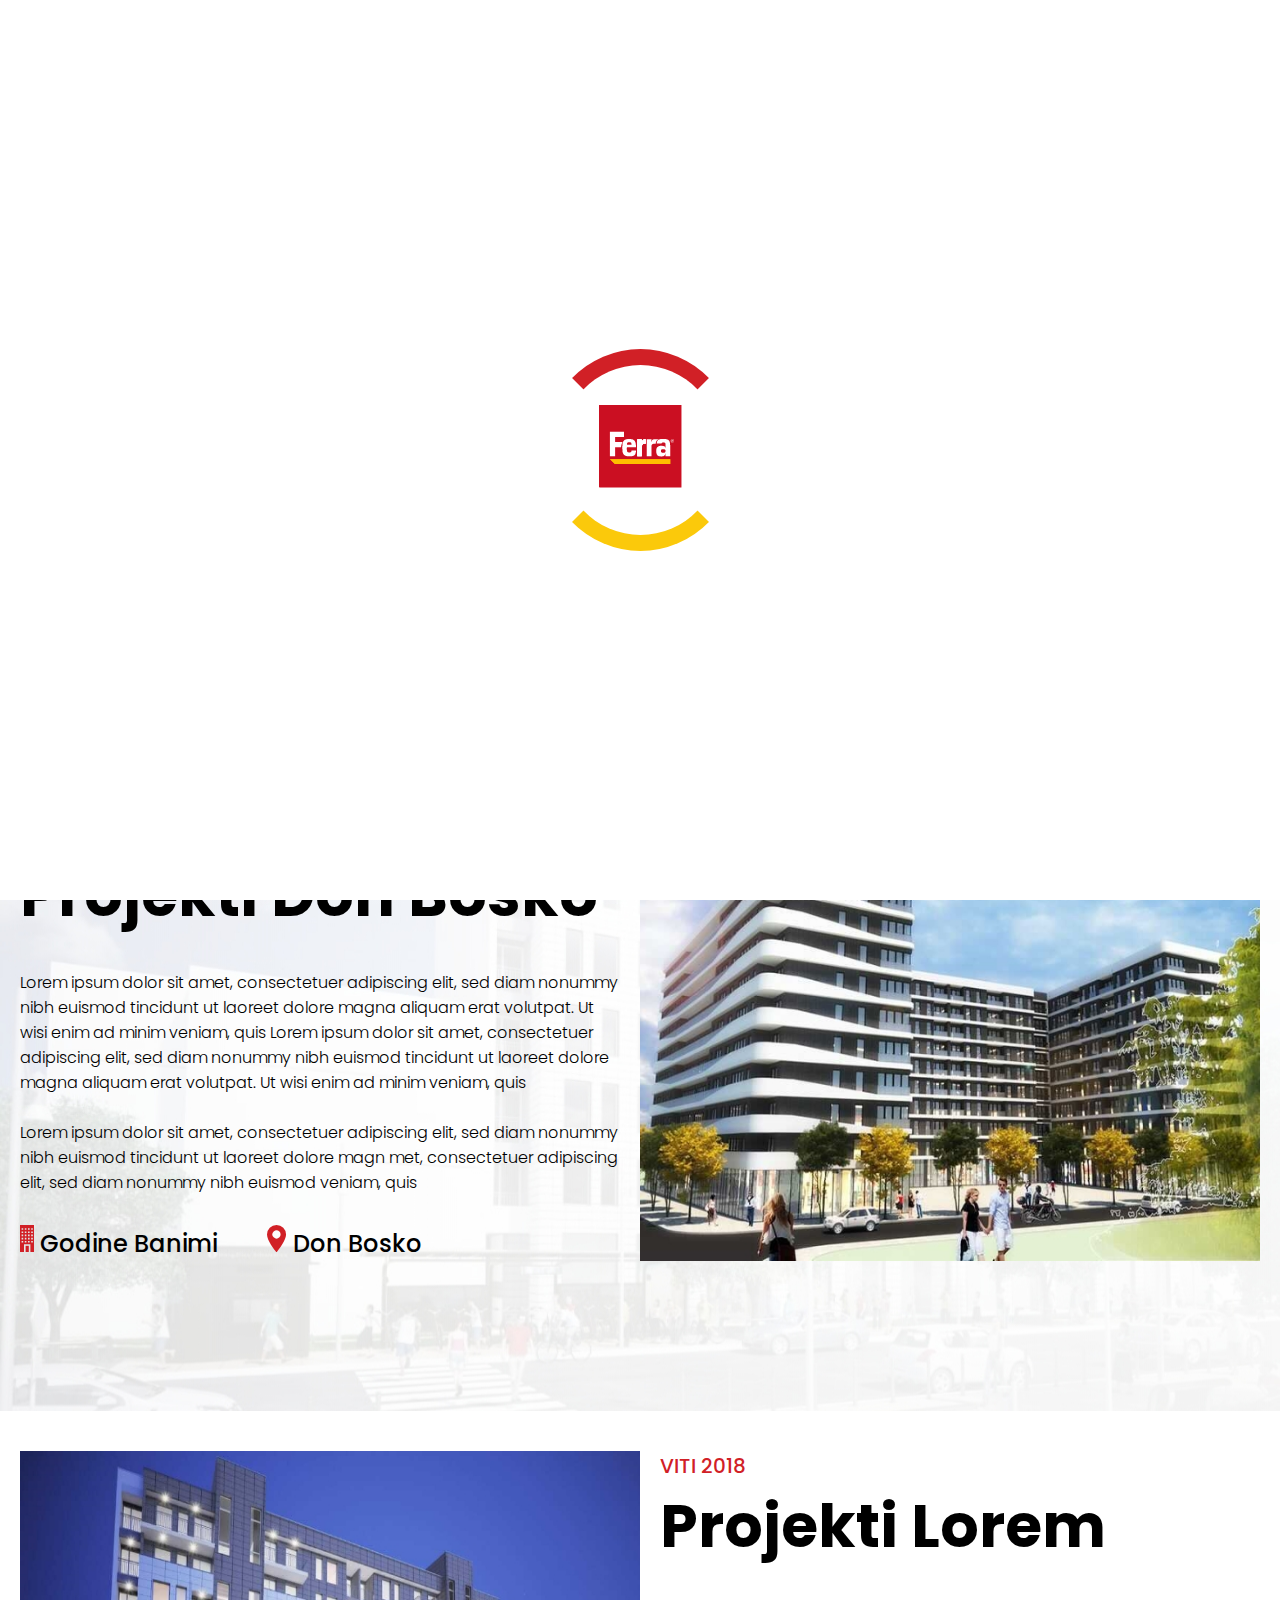
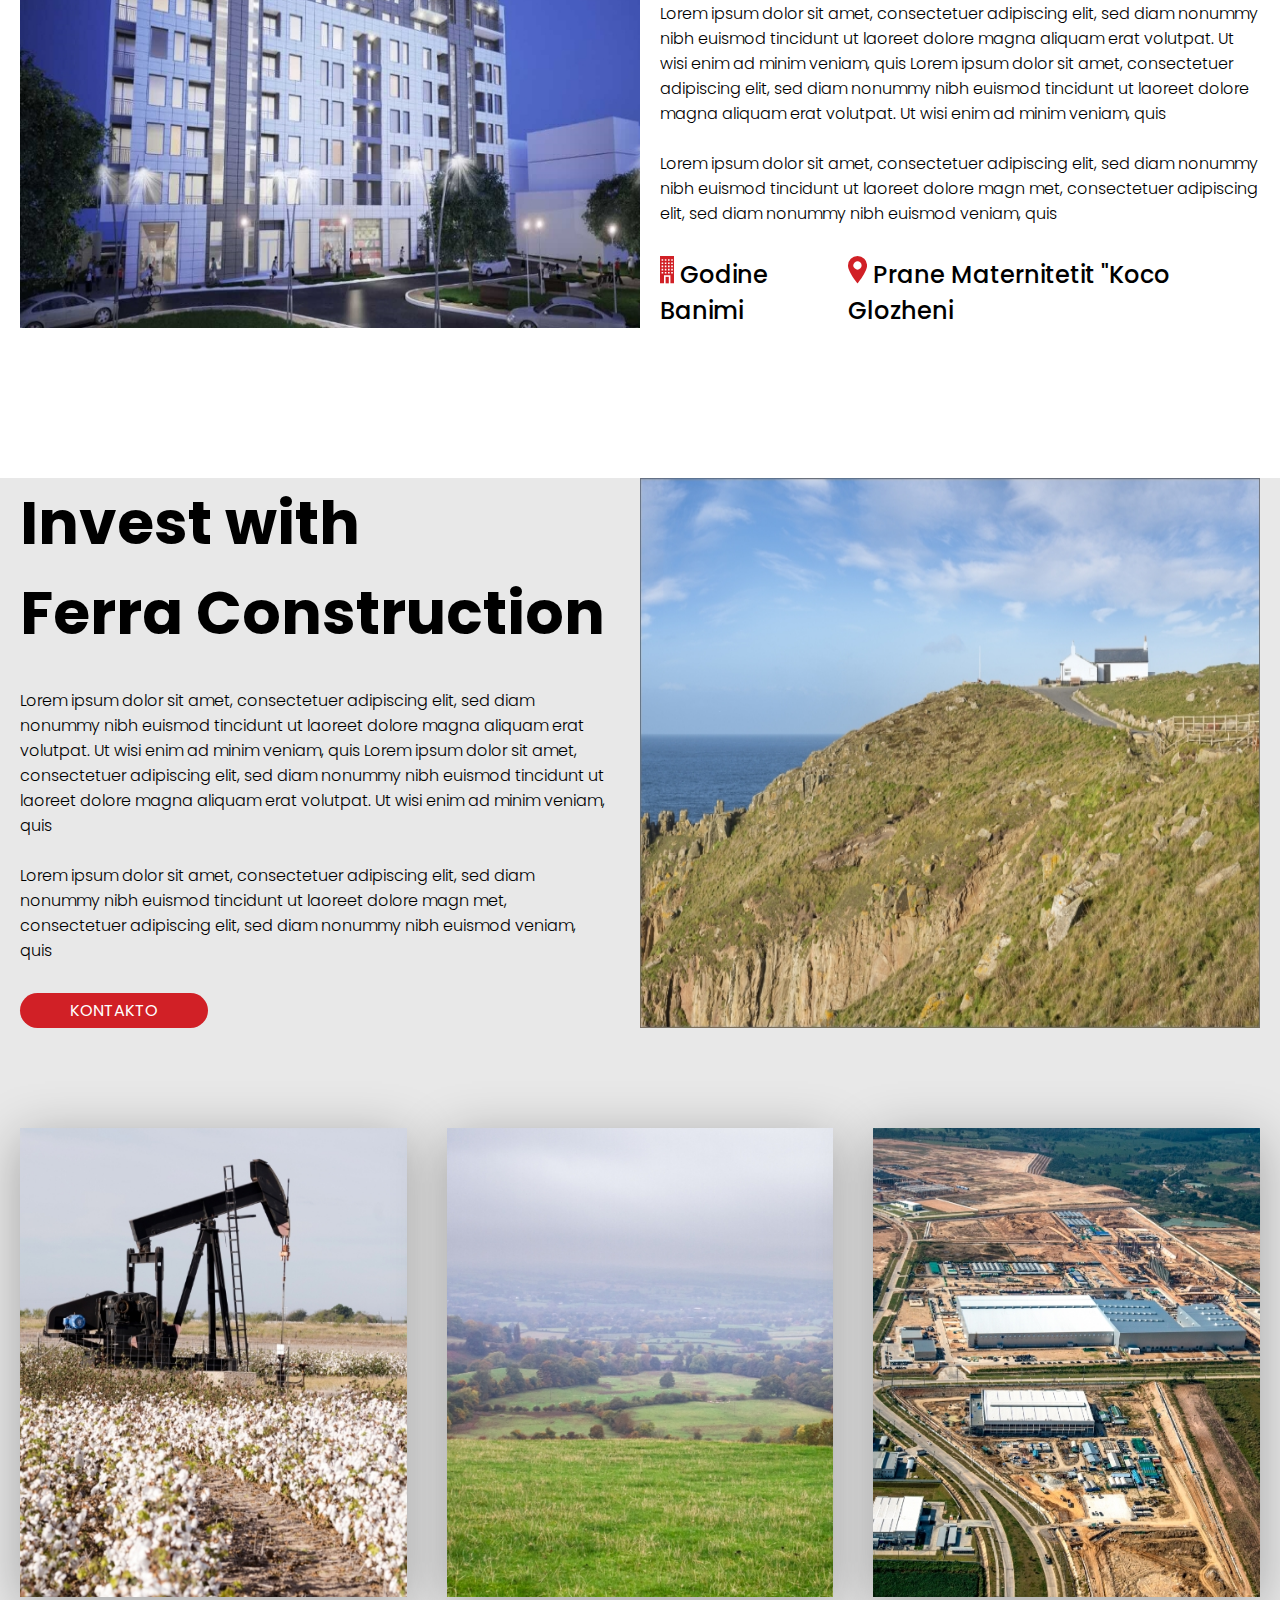
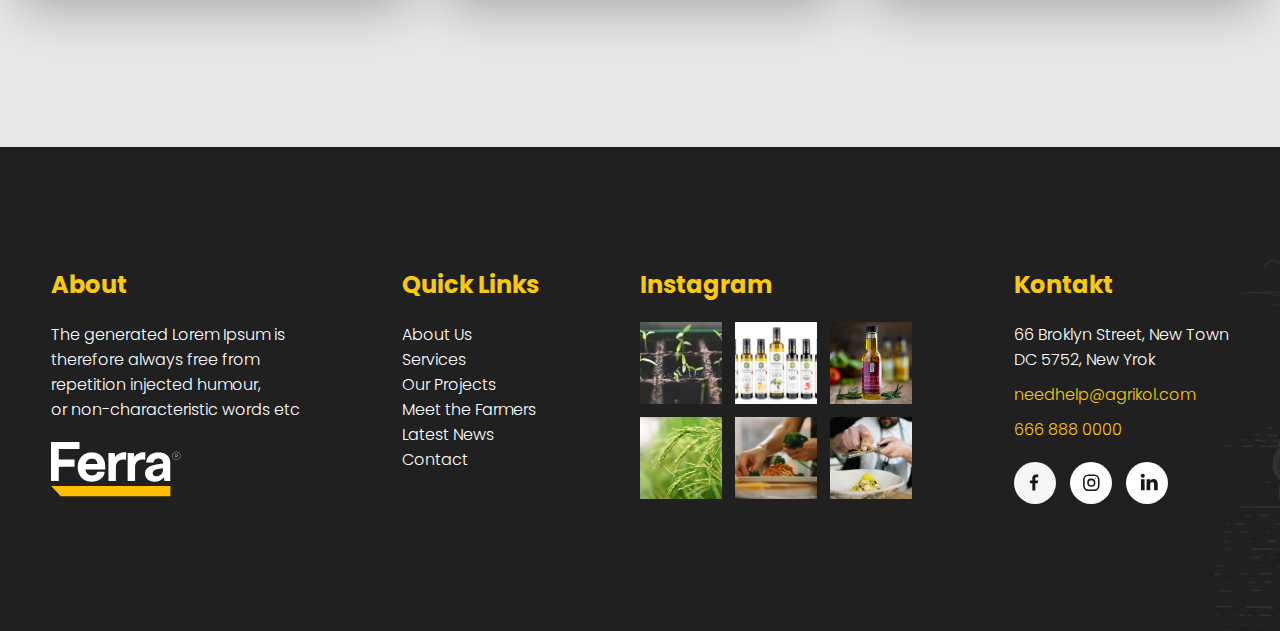
<file: contsruction.html>
<!DOCTYPE html>
<html lang="en">
<head>
    <meta charset="UTF-8">
    <meta http-equiv="X-UA-Compatible" content="IE=edge">
    <meta name="viewport" content="width=device-width, initial-scale=1.0">
    <link rel="stylesheet" href="style.css">
    <link rel="shortcut icon" href="/assets/images/ferra-logo.jpg" type="image/x-icon">
    <title>Ferra Construction</title>
</head>
<body>
  
  <div class="loading">
    <div class="loading-content">
      <img src="/assets/images/ferra-logo-mobile.png" alt="">
    </div>
  </div>
  <div class="side-menu-opa" ></div>
  <div class="side-menu" >
    <div class="side-menu-close-div" >
    <svg xmlns="http://www.w3.org/2000/svg"  viewBox="0 0 41 41" class="close-side-menu" >
      <g id="Group_266" data-name="Group 266" transform="translate(16200 -261)">
        <g id="Group_268" data-name="Group 268">
          <circle id="Ellipse_54" data-name="Ellipse 54" cx="20.5" cy="20.5" r="20.5" transform="translate(-16200 261)" fill="#fff"/>
          <g id="Group_265" data-name="Group 265" transform="translate(-16189 272)">
            <rect id="Rectangle_315" data-name="Rectangle 315" width="2.682" height="24.139" rx="1" transform="translate(17.069 0) rotate(45)" fill="#171717"/>
            <rect id="Rectangle_316" data-name="Rectangle 316" width="2.682" height="24.139" rx="1" transform="translate(0 1.897) rotate(-45)" fill="#171717"/>
          </g>
        </g>
      </g>
    </svg>
  </div>
    <nav class="side-menu-links" >
      <a class="side-menu-links-link fs-28 fw-400" href="index.html">Kreu</a>
      <a class="side-menu-links-link fs-28 fw-400" href="about.html">Rreth Nesh</a>
      <a class="side-menu-links-link fs-28 fw-400" href="food.html">Ferra Food</a>
      <a class="side-menu-links-link fs-28 fw-400" href="contsruction.html">Ferra Construction</a>
      <a class="side-menu-links-link fs-28 fw-400" href="blog.html">Blog</a>
      <a class="side-menu-links-link fs-28 fw-400" href="kontakt.html">Kontakt</a>
    </nav>
    <div class="side-menu-socials">
      <a href="#">
        <svg xmlns="http://www.w3.org/2000/svg" width="40" height="40" viewBox="0 0 24 24">
            <g id="Group_55" data-name="Group 55" transform="translate(-0.342 0.062)">
              <circle id="Ellipse_12" data-name="Ellipse 12" cx="12" cy="12" r="12" transform="translate(0.342 -0.062)" fill="#f5f5f5"/>
              <path id="facebook-2" d="M91.533,22.042v-4.2h1.411l.211-1.638H91.533V15.156c0-.474.132-.8.812-.8h.867V12.893a11.623,11.623,0,0,0-1.264-.064,1.973,1.973,0,0,0-2.106,2.165V16.2H88.428v1.638h1.414v4.2Z" transform="translate(-79.012 -5.758)" fill="#161616"/>
            </g>
          </svg>
          
      </a>
      <a href="#">
        <svg xmlns="http://www.w3.org/2000/svg" width="40" height="40" viewBox="0 0 24 24">
            <g id="Group_54" data-name="Group 54" transform="translate(0.062 0.062)">
              <circle id="Ellipse_13" data-name="Ellipse 13" cx="12" cy="12" r="12" transform="translate(-0.062 -0.062)" fill="#fff"/>
              <g id="instagram_1_" data-name="instagram (1)" transform="translate(7.414 7.071)">
                <path id="Path_36" data-name="Path 36" d="M6.457,0H2.935A2.935,2.935,0,0,0,0,2.935V6.457A2.935,2.935,0,0,0,2.935,9.392H6.457A2.935,2.935,0,0,0,9.392,6.457V2.935A2.935,2.935,0,0,0,6.457,0ZM8.511,6.457A2.057,2.057,0,0,1,6.457,8.511H2.935A2.057,2.057,0,0,1,.88,6.457V2.935A2.057,2.057,0,0,1,2.935.88H6.457A2.057,2.057,0,0,1,8.511,2.935Z" fill="#161616"/>
                <path id="Path_37" data-name="Path 37" d="M130.348,128a2.348,2.348,0,1,0,2.348,2.348A2.348,2.348,0,0,0,130.348,128Zm0,3.815a1.467,1.467,0,1,1,1.467-1.467A1.469,1.469,0,0,1,130.348,131.815Z" transform="translate(-125.652 -125.652)" fill="#161616"/>
                <circle id="Ellipse_15" data-name="Ellipse 15" cx="0.313" cy="0.313" r="0.313" transform="translate(6.907 1.859)" fill="#161616"/>
              </g>
            </g>
          </svg>
          
      </a>
      <a href="#">
        <svg xmlns="http://www.w3.org/2000/svg" width="40" height="40" viewBox="0 0 24 24">
            <g id="Group_56" data-name="Group 56" transform="translate(0.465 0.062)">
              <circle id="Ellipse_14" data-name="Ellipse 14" cx="12" cy="12" r="12" transform="translate(-0.465 -0.062)" fill="#fff"/>
              <g id="linkedin" transform="translate(7.959 6.822)">
                <path id="Path_41" data-name="Path 41" d="M226.935,23.863V17.6h-2.081v6.262h2.081Zm-1.04-7.117a1.16,1.16,0,1,0-.014,0h.013Zm2.192,7.117h2.081v-3.5a1.426,1.426,0,0,1,.069-.508A1.139,1.139,0,0,1,231.3,19.1c.753,0,1.054.574,1.054,1.416v3.349h2.081v-3.59c0-1.923-1.027-2.818-2.4-2.818a2.073,2.073,0,0,0-1.89,1.055h.014V17.6h-2.081c.027.587,0,6.262,0,6.262Z" transform="translate(-224.731 -14.583)" fill="#161616"/>
              </g>
            </g>
          </svg>

      </a>
    </div>
  </div>



  <header class="header">
    <div class="ferra-info">
        <div class="ferra-info-phone">
          <svg xmlns="http://www.w3.org/2000/svg"  width="25.587" height="25.641" viewBox="0 0 25.587 25.641">
              <g id="phone-call_3_" data-name="phone-call (3)" transform="translate(-0.539 0)">
                <g id="Group_24" data-name="Group 24" transform="translate(0.539 0)">
                  <path id="Path_16" data-name="Path 16" d="M25.455,18.818l-3.578-3.578a2.38,2.38,0,0,0-3.962.895A2.435,2.435,0,0,1,15.1,17.668c-2.556-.639-6.006-3.962-6.645-6.645A2.316,2.316,0,0,1,9.992,8.211a2.38,2.38,0,0,0,.895-3.962L7.308.671a2.552,2.552,0,0,0-3.45,0L1.43,3.1C-1,5.655,1.685,12.428,7.692,18.434S20.471,27.252,23.027,24.7l2.428-2.428A2.552,2.552,0,0,0,25.455,18.818Z" transform="translate(-0.539 0)" fill="#fff"/>
                </g>
              </g>
            </svg>
            
            <a href="tel:+355 69 69 69 99000">+355 69 69 69 99000</a>
        </div>
        <div class="ferra-info-social-mail">
            <div class="ferra-info-social">
              <a href="#">
                  <svg xmlns="http://www.w3.org/2000/svg" width="24" height="24" viewBox="0 0 24 24">
                      <g id="Group_55" data-name="Group 55" transform="translate(-0.342 0.062)">
                        <circle id="Ellipse_12" data-name="Ellipse 12" cx="12" cy="12" r="12" transform="translate(0.342 -0.062)" fill="#f5f5f5"/>
                        <path id="facebook-2" d="M91.533,22.042v-4.2h1.411l.211-1.638H91.533V15.156c0-.474.132-.8.812-.8h.867V12.893a11.623,11.623,0,0,0-1.264-.064,1.973,1.973,0,0,0-2.106,2.165V16.2H88.428v1.638h1.414v4.2Z" transform="translate(-79.012 -5.758)" fill="#161616"/>
                      </g>
                    </svg>
                    
                </a>
                <a href="#">
                  <svg xmlns="http://www.w3.org/2000/svg" width="24" height="24" viewBox="0 0 24 24">
                      <g id="Group_54" data-name="Group 54" transform="translate(0.062 0.062)">
                        <circle id="Ellipse_13" data-name="Ellipse 13" cx="12" cy="12" r="12" transform="translate(-0.062 -0.062)" fill="#fff"/>
                        <g id="instagram_1_" data-name="instagram (1)" transform="translate(7.414 7.071)">
                          <path id="Path_36" data-name="Path 36" d="M6.457,0H2.935A2.935,2.935,0,0,0,0,2.935V6.457A2.935,2.935,0,0,0,2.935,9.392H6.457A2.935,2.935,0,0,0,9.392,6.457V2.935A2.935,2.935,0,0,0,6.457,0ZM8.511,6.457A2.057,2.057,0,0,1,6.457,8.511H2.935A2.057,2.057,0,0,1,.88,6.457V2.935A2.057,2.057,0,0,1,2.935.88H6.457A2.057,2.057,0,0,1,8.511,2.935Z" fill="#161616"/>
                          <path id="Path_37" data-name="Path 37" d="M130.348,128a2.348,2.348,0,1,0,2.348,2.348A2.348,2.348,0,0,0,130.348,128Zm0,3.815a1.467,1.467,0,1,1,1.467-1.467A1.469,1.469,0,0,1,130.348,131.815Z" transform="translate(-125.652 -125.652)" fill="#161616"/>
                          <circle id="Ellipse_15" data-name="Ellipse 15" cx="0.313" cy="0.313" r="0.313" transform="translate(6.907 1.859)" fill="#161616"/>
                        </g>
                      </g>
                    </svg>
                    
                </a>
                <a href="#">
                  <svg xmlns="http://www.w3.org/2000/svg" width="24" height="24" viewBox="0 0 24 24">
                      <g id="Group_56" data-name="Group 56" transform="translate(0.465 0.062)">
                        <circle id="Ellipse_14" data-name="Ellipse 14" cx="12" cy="12" r="12" transform="translate(-0.465 -0.062)" fill="#fff"/>
                        <g id="linkedin" transform="translate(7.959 6.822)">
                          <path id="Path_41" data-name="Path 41" d="M226.935,23.863V17.6h-2.081v6.262h2.081Zm-1.04-7.117a1.16,1.16,0,1,0-.014,0h.013Zm2.192,7.117h2.081v-3.5a1.426,1.426,0,0,1,.069-.508A1.139,1.139,0,0,1,231.3,19.1c.753,0,1.054.574,1.054,1.416v3.349h2.081v-3.59c0-1.923-1.027-2.818-2.4-2.818a2.073,2.073,0,0,0-1.89,1.055h.014V17.6h-2.081c.027.587,0,6.262,0,6.262Z" transform="translate(-224.731 -14.583)" fill="#161616"/>
                        </g>
                      </g>
                    </svg>

                </a>
  
            </div>
            <div class="ferra-info-mail">
              <svg xmlns="http://www.w3.org/2000/svg" width="31.915" height="23.438" viewBox="0 0 31.915 23.438">
                  <g id="email_2_" data-name="email (2)" transform="translate(0 -68)">
                    <g id="Group_21" data-name="Group 21" transform="translate(0 68)">
                      <g id="Group_20" data-name="Group 20">
                        <path id="Path_14" data-name="Path 14" d="M28.175,68H3.74A3.744,3.744,0,0,0,0,71.74V87.7a3.744,3.744,0,0,0,3.74,3.74H28.175a3.744,3.744,0,0,0,3.74-3.74V71.74A3.744,3.744,0,0,0,28.175,68Zm1.247,19.7a1.248,1.248,0,0,1-1.247,1.247H3.74A1.248,1.248,0,0,1,2.493,87.7V71.74A1.248,1.248,0,0,1,3.74,70.493H28.175a1.248,1.248,0,0,1,1.247,1.247Z" transform="translate(0 -68)" fill="#fff"/>
                      </g>
                    </g>
                    <g id="Group_23" data-name="Group 23" transform="translate(1.217 69.554)">
                      <g id="Group_22" data-name="Group 22">
                        <path id="Path_15" data-name="Path 15" d="M47.515,92.937l-13.252,9.857L21.01,92.937l-1.488,2L34.263,105.9,49,94.938Z" transform="translate(-19.522 -92.937)" fill="#fff"/>
                      </g>
                    </g>
                  </g>
                </svg>  
              <a href="mailto:lorem@info.al">lorem@info.al</a></div>
        </div>
    </div>
    <nav class="header-nav-mobile" >
          <a href="#">
            <img src="/assets/images/ferra-logo-mobile.png" alt="">
          </a>
          <svg xmlns="http://www.w3.org/2000/svg" width="22" height="19" viewBox="0 0 22 19" class="menu-icon">
            <g id="Group_162" data-name="Group 162" transform="translate(-0.309 1)">
              <rect id="Rectangle_225" data-name="Rectangle 225" width="22" height="3" rx="1.5" transform="translate(0.309 7)" fill="#2e2e2e"/>
              <rect id="Rectangle_313" data-name="Rectangle 313" width="22" height="3" rx="1.5" transform="translate(0.309 -1)" fill="#2e2e2e"/>
              <rect id="Rectangle_226" data-name="Rectangle 226" width="22" height="3" rx="1.5" transform="translate(0.309 15)" fill="#2e2e2e"/>
            </g>
          </svg>
          
    </nav>
    <nav class="header-nav">
      <a href="index.html">Kreu</a>
      <a href="about.html">Rreth Nesh</a>
      <a href="food.html">Ferra Food</a>
      <a href="index.html">
      <img src="assets/images/ferra-logo.jpg" alt="" />
  </a>
      <a href="contsruction.html">Ferra Construction</a>
      <a href="blog.html">Blog</a>
      <a href="kontakt.html">Kontakt</a>
    </nav>
  </header>

      <section class="consctruction-start">
          <img class="img-res" src="assets/images/construction-back.jpg" alt="">
          <div class="consctruction-start-content">
              <p class="consctruction-start-content-subtitle fs-20 fw-500">LOREM IPSUM DOLOR</p>
              <p class="consctruction-start-content-title fs-60 fw-700">Ferra Construction</p>
              <p class="consctruction-start-content-text fs-16 fw-300">
                Lorem ipsum dolor sit amet, consectetuer adipiscing elit, sed diam <br> nonummy nibh euismod tincidunt ut laoreet dolore magna aliquam <br> erat volutpat. Ut wisi enim ad minim veniam, quis  Lorem ipsum dolor <br> sit amet, consectetuer adipiscing elit, sed diam nonummy nibh 
              </p>
          </div>
      </section>

        <section class="consctruction-donbosko">
            <div class="consctruction-donbosko-container container">
                <div class="consctruction-donbosko-container-left">
                    <p class="consctruction-donbosko-container-left-subtitle fs-20 fw-500">Viti 2018</p>
                    <p class="consctruction-donbosko-container-left-title fs-60 fw-700">Projekti Don Bosko</p>
                    <p class="consctruction-donbosko-container-left-text fs-16 fw-300">
                        Lorem ipsum dolor sit amet, consectetuer adipiscing elit, sed diam nonummy nibh euismod tincidunt ut laoreet dolore magna aliquam erat volutpat. Ut wisi enim ad minim veniam, quis  Lorem ipsum dolor sit amet, consectetuer adipiscing elit, sed diam nonummy nibh euismod tincidunt ut laoreet dolore magna aliquam erat volutpat. Ut wisi enim ad minim veniam, quis 
<br><br>
Lorem ipsum dolor sit amet, consectetuer adipiscing elit, sed diam nonummy nibh euismod tincidunt ut laoreet dolore magn
met, consectetuer adipiscing elit, sed diam nonummy nibh euismod
veniam, quis 
                    </p>
                    <div class="consctruction-donbosko-container-left-info">
                        <p class="fs-24 fw-500" >
                            <svg xmlns="http://www.w3.org/2000/svg" width="14.438" height="27.347" viewBox="0 0 14.438 27.347">
                                <g id="hotel_1_" data-name="hotel (1)" transform="translate(-11.169)">
                                  <path id="Path_147" data-name="Path 147" d="M226,390h3.2v6.516H226Z" transform="translate(-209.224 -369.17)" fill="#d12026"/>
                                  <path id="Path_148" data-name="Path 148" d="M121.023,27.347h4V19.228h6.409v8.119h4.024V0H121.023ZM132.238,3.2h1.6v1.6h-1.6Zm0,3.2h1.6v1.6h-1.6Zm0,3.2h1.6v1.6h-1.6Zm0,3.2h1.6v1.6h-1.6Zm0,3.2h1.6v1.6h-1.6ZM129.033,3.2h1.6v1.6h-1.6Zm0,3.2h1.6v1.6h-1.6Zm0,3.2h1.6v1.6h-1.6Zm0,3.2h1.6v1.6h-1.6Zm0,3.2h1.6v1.6h-1.6ZM125.829,3.2h1.6v1.6h-1.6Zm0,3.2h1.6v1.6h-1.6Zm0,3.2h1.6v1.6h-1.6Zm0,3.2h1.6v1.6h-1.6Zm0,3.2h1.6v1.6h-1.6ZM122.624,3.2h1.6v1.6h-1.6Zm0,3.2h1.6v1.6h-1.6Zm0,3.2h1.6v1.6h-1.6Zm0,3.2h1.6v1.6h-1.6Zm0,3.2h1.6v1.6h-1.6Z" transform="translate(-109.854)" fill="#d12026"/>
                                </g>
                              </svg>
                              Godine Banimi
                        </p>
                        <p class="fs-24 fw-500">
                            <svg xmlns="http://www.w3.org/2000/svg" width="19.078" height="27.443" viewBox="0 0 19.078 27.443">
                                <path id="placeholder_2_" data-name="placeholder (2)" d="M3.289,0A9.55,9.55,0,0,0-6.25,9.539c0,6.611,9.548,17.9,9.548,17.9s9.53-11.618,9.53-17.9A9.55,9.55,0,0,0,3.289,0ZM6.167,12.332a4.07,4.07,0,1,1,0-5.756A4.058,4.058,0,0,1,6.167,12.332Zm0,0" transform="translate(6.25)" fill="#d12026"/>
                              </svg>
                              Don Bosko
                        </p>
                    </div>
                </div>
                <div class="consctruction-donbosko-container-right">
                    <img class="img-res" src="assets/images/don-bosko-pallat.jpg" alt="">
                </div>
            </div>
        </section>

        <section class="consctruction-projekt container">
                <div class="consctruction-projekt-left">
                    <img class="img-res" src="assets/images/projekt-1.jpg" alt="">
                </div>
                <div class="consctruction-projekt-right">
                    <p class="consctruction-projekt-right-subtitle fs-20 fw-500">Viti 2018</p>
                    <p class="consctruction-projekt-right-title fs-60 fw-700">Projekti Lorem</p>
                    <p class="consctruction-projekt-right-text fs-16 fw-300">
                        Lorem ipsum dolor sit amet, consectetuer adipiscing elit, sed diam nonummy nibh euismod tincidunt ut laoreet dolore magna aliquam erat volutpat. Ut wisi enim ad minim veniam, quis  Lorem ipsum dolor sit amet, consectetuer adipiscing elit, sed diam nonummy nibh euismod tincidunt ut laoreet dolore magna aliquam erat volutpat. Ut wisi enim ad minim veniam, quis 
<br><br>
Lorem ipsum dolor sit amet, consectetuer adipiscing elit, sed diam nonummy nibh euismod tincidunt ut laoreet dolore magn
met, consectetuer adipiscing elit, sed diam nonummy nibh euismod
veniam, quis 



<div class="consctruction-projekt-right-info">
    <p class="fs-24 fw-500" >
        <svg xmlns="http://www.w3.org/2000/svg" width="14.438" height="27.347" viewBox="0 0 14.438 27.347">
            <g id="hotel_1_" data-name="hotel (1)" transform="translate(-11.169)">
              <path id="Path_147" data-name="Path 147" d="M226,390h3.2v6.516H226Z" transform="translate(-209.224 -369.17)" fill="#d12026"/>
              <path id="Path_148" data-name="Path 148" d="M121.023,27.347h4V19.228h6.409v8.119h4.024V0H121.023ZM132.238,3.2h1.6v1.6h-1.6Zm0,3.2h1.6v1.6h-1.6Zm0,3.2h1.6v1.6h-1.6Zm0,3.2h1.6v1.6h-1.6Zm0,3.2h1.6v1.6h-1.6ZM129.033,3.2h1.6v1.6h-1.6Zm0,3.2h1.6v1.6h-1.6Zm0,3.2h1.6v1.6h-1.6Zm0,3.2h1.6v1.6h-1.6Zm0,3.2h1.6v1.6h-1.6ZM125.829,3.2h1.6v1.6h-1.6Zm0,3.2h1.6v1.6h-1.6Zm0,3.2h1.6v1.6h-1.6Zm0,3.2h1.6v1.6h-1.6Zm0,3.2h1.6v1.6h-1.6ZM122.624,3.2h1.6v1.6h-1.6Zm0,3.2h1.6v1.6h-1.6Zm0,3.2h1.6v1.6h-1.6Zm0,3.2h1.6v1.6h-1.6Zm0,3.2h1.6v1.6h-1.6Z" transform="translate(-109.854)" fill="#d12026"/>
            </g>
          </svg>
          Godine Banimi
    </p>
    <p class="fs-24 fw-500">
        <svg xmlns="http://www.w3.org/2000/svg" width="19.078" height="27.443" viewBox="0 0 19.078 27.443">
            <path id="placeholder_2_" data-name="placeholder (2)" d="M3.289,0A9.55,9.55,0,0,0-6.25,9.539c0,6.611,9.548,17.9,9.548,17.9s9.53-11.618,9.53-17.9A9.55,9.55,0,0,0,3.289,0ZM6.167,12.332a4.07,4.07,0,1,1,0-5.756A4.058,4.058,0,0,1,6.167,12.332Zm0,0" transform="translate(6.25)" fill="#d12026"/>
          </svg>
          Prane Maternitetit
          "Koco Glozheni
    </p>
</div>
                    </p>
                </div>
        </section>



        <section class="consctruction-invest" >
                <div class="consctruction-invest-container container">
                    <div class="consctruction-invest-container-left">
                        <p class="consctruction-invest-container-left-title fs-60 fw-700">
                            Invest with <br>
                            Ferra Construction
                        </p>
                        <p class="consctruction-invest-container-left-text fs-16 fw-300 ">
                            Lorem ipsum dolor sit amet, consectetuer adipiscing elit, sed diam nonummy nibh euismod tincidunt ut laoreet dolore magna aliquam erat volutpat. Ut wisi enim ad minim veniam, quis  Lorem ipsum dolor sit amet, consectetuer adipiscing elit, sed diam nonummy nibh euismod tincidunt ut laoreet dolore magna aliquam erat volutpat. Ut wisi enim ad minim veniam, quis 
                            <br><br>
                            Lorem ipsum dolor sit amet, consectetuer adipiscing elit, sed diam nonummy nibh euismod tincidunt ut laoreet dolore magn
                            met, consectetuer adipiscing elit, sed diam nonummy nibh euismod
                            veniam, quis 
                        </p>
                        <a class="consctruction-invest-container-left-btn btn" href="#">Kontakto</a>
                    </div>
                    <div class="consctruction-invest-container-right">
                        <img class="img-res" src="assets/images/invest-1.jpg" alt="">
                    </div>
                </div>
                <div class="consctruction-invest-container-galeri container">
                  <div>
                    <img class="img-res" src="assets/images/invest-galeri-1.jpg" alt="">
                  </div>
                        <div>
                          <img class="img-res" src="assets/images/invest-galeri-2.jpg" alt="">
                        </div>
                        
                        <div>
                          <img class="img-res" src="assets/images/invest-galeri-3.jpg" alt="">
                        </div>
                        
                </div>
        </section>





      <footer class="footer" >
        <div class="footer-content container">

        <div class="footer-content-item ">
            <p class="footer-content-item-title fs-24 fw-700">About</p>
            <p class="footer-content-item-text fs-16 fw-300">
                The generated Lorem Ipsum is <br> 
                therefore always free from <br>
                repetition injected humour, <br>
                or non-characteristic words etc
            </p>
            <img src="assets/images/footer-lofo.png" alt="">
        </div>

        <div class="footer-content-item ">
            <p class="footer-content-item-title fs-24 fw-700">Quick Links</p>
            <div class="footer-content-item-list-quicklinks">
                    <a class="fs-16 fw-300" href="#">About Us</a>
                    <a class="fs-16 fw-300" href="#">Services</a>
                    <a class="fs-16 fw-300" href="#">Our Projects</a>
                    <a class="fs-16 fw-300" href="#">Meet the Farmers</a>
                    <a class="fs-16 fw-300" href="#">Latest News</a>
                    <a class="fs-16 fw-300" href="#">Contact</a>
            </div>
     
        </div>

        <div class="footer-content-item ">
            <p class="footer-content-item-title fs-24 fw-700">Instagram</p>
            <img class="insta-galeri" src="assets/images/insta-galeri.png" alt="">
     
        </div>

        <div class="footer-content-item  footer-content-item-kontakt">
            <p class="footer-content-item-title fs-24 fw-700">Kontakt</p>
            
            <p class="footer-content-item-location fs-16 fw-300">
                66 Broklyn Street, New Town <br>
                DC 5752, New Yrok
            </p>
            <a class="footer-content-item-email fs-16 fw-300" href="mailto:needhelp@agrikol.com">needhelp@agrikol.com</a>
            <a  class="footer-content-item-email fs-16 fw-300" href="tel:+666 888 0000">666 888 0000</a>
            <div class="footer-content-item-social">
                <a href="#">
                    <svg xmlns="http://www.w3.org/2000/svg" width="42" height="42" viewBox="0 0 24 24">
                        <g id="Group_55" data-name="Group 55" transform="translate(-0.342 0.062)">
                          <circle id="Ellipse_12" data-name="Ellipse 12" cx="12" cy="12" r="12" transform="translate(0.342 -0.062)" fill="#f5f5f5"/>
                          <path id="facebook-2" d="M91.533,22.042v-4.2h1.411l.211-1.638H91.533V15.156c0-.474.132-.8.812-.8h.867V12.893a11.623,11.623,0,0,0-1.264-.064,1.973,1.973,0,0,0-2.106,2.165V16.2H88.428v1.638h1.414v4.2Z" transform="translate(-79.012 -5.758)" fill="#161616"/>
                        </g>
                      </svg>
                      
                  </a>
                  <a href="#">
                    <svg xmlns="http://www.w3.org/2000/svg" width="42" height="42" viewBox="0 0 24 24">
                        <g id="Group_54" data-name="Group 54" transform="translate(0.062 0.062)">
                          <circle id="Ellipse_13" data-name="Ellipse 13" cx="12" cy="12" r="12" transform="translate(-0.062 -0.062)" fill="#fff"/>
                          <g id="instagram_1_" data-name="instagram (1)" transform="translate(7.414 7.071)">
                            <path id="Path_36" data-name="Path 36" d="M6.457,0H2.935A2.935,2.935,0,0,0,0,2.935V6.457A2.935,2.935,0,0,0,2.935,9.392H6.457A2.935,2.935,0,0,0,9.392,6.457V2.935A2.935,2.935,0,0,0,6.457,0ZM8.511,6.457A2.057,2.057,0,0,1,6.457,8.511H2.935A2.057,2.057,0,0,1,.88,6.457V2.935A2.057,2.057,0,0,1,2.935.88H6.457A2.057,2.057,0,0,1,8.511,2.935Z" fill="#161616"/>
                            <path id="Path_37" data-name="Path 37" d="M130.348,128a2.348,2.348,0,1,0,2.348,2.348A2.348,2.348,0,0,0,130.348,128Zm0,3.815a1.467,1.467,0,1,1,1.467-1.467A1.469,1.469,0,0,1,130.348,131.815Z" transform="translate(-125.652 -125.652)" fill="#161616"/>
                            <circle id="Ellipse_15" data-name="Ellipse 15" cx="0.313" cy="0.313" r="0.313" transform="translate(6.907 1.859)" fill="#161616"/>
                          </g>
                        </g>
                      </svg>
                      
                  </a>
                  <a href="#">
                    <svg xmlns="http://www.w3.org/2000/svg" width="42" height="42" viewBox="0 0 24 24">
                        <g id="Group_56" data-name="Group 56" transform="translate(0.465 0.062)">
                          <circle id="Ellipse_14" data-name="Ellipse 14" cx="12" cy="12" r="12" transform="translate(-0.465 -0.062)" fill="#fff"/>
                          <g id="linkedin" transform="translate(7.959 6.822)">
                            <path id="Path_41" data-name="Path 41" d="M226.935,23.863V17.6h-2.081v6.262h2.081Zm-1.04-7.117a1.16,1.16,0,1,0-.014,0h.013Zm2.192,7.117h2.081v-3.5a1.426,1.426,0,0,1,.069-.508A1.139,1.139,0,0,1,231.3,19.1c.753,0,1.054.574,1.054,1.416v3.349h2.081v-3.59c0-1.923-1.027-2.818-2.4-2.818a2.073,2.073,0,0,0-1.89,1.055h.014V17.6h-2.081c.027.587,0,6.262,0,6.262Z" transform="translate(-224.731 -14.583)" fill="#161616"/>
                          </g>
                        </g>
                      </svg>

                  </a>
    
              </div>
        </div>



        </div>
</footer>
      <script src="/assets/js/index.js"></script>
</body>
</html>
</file>
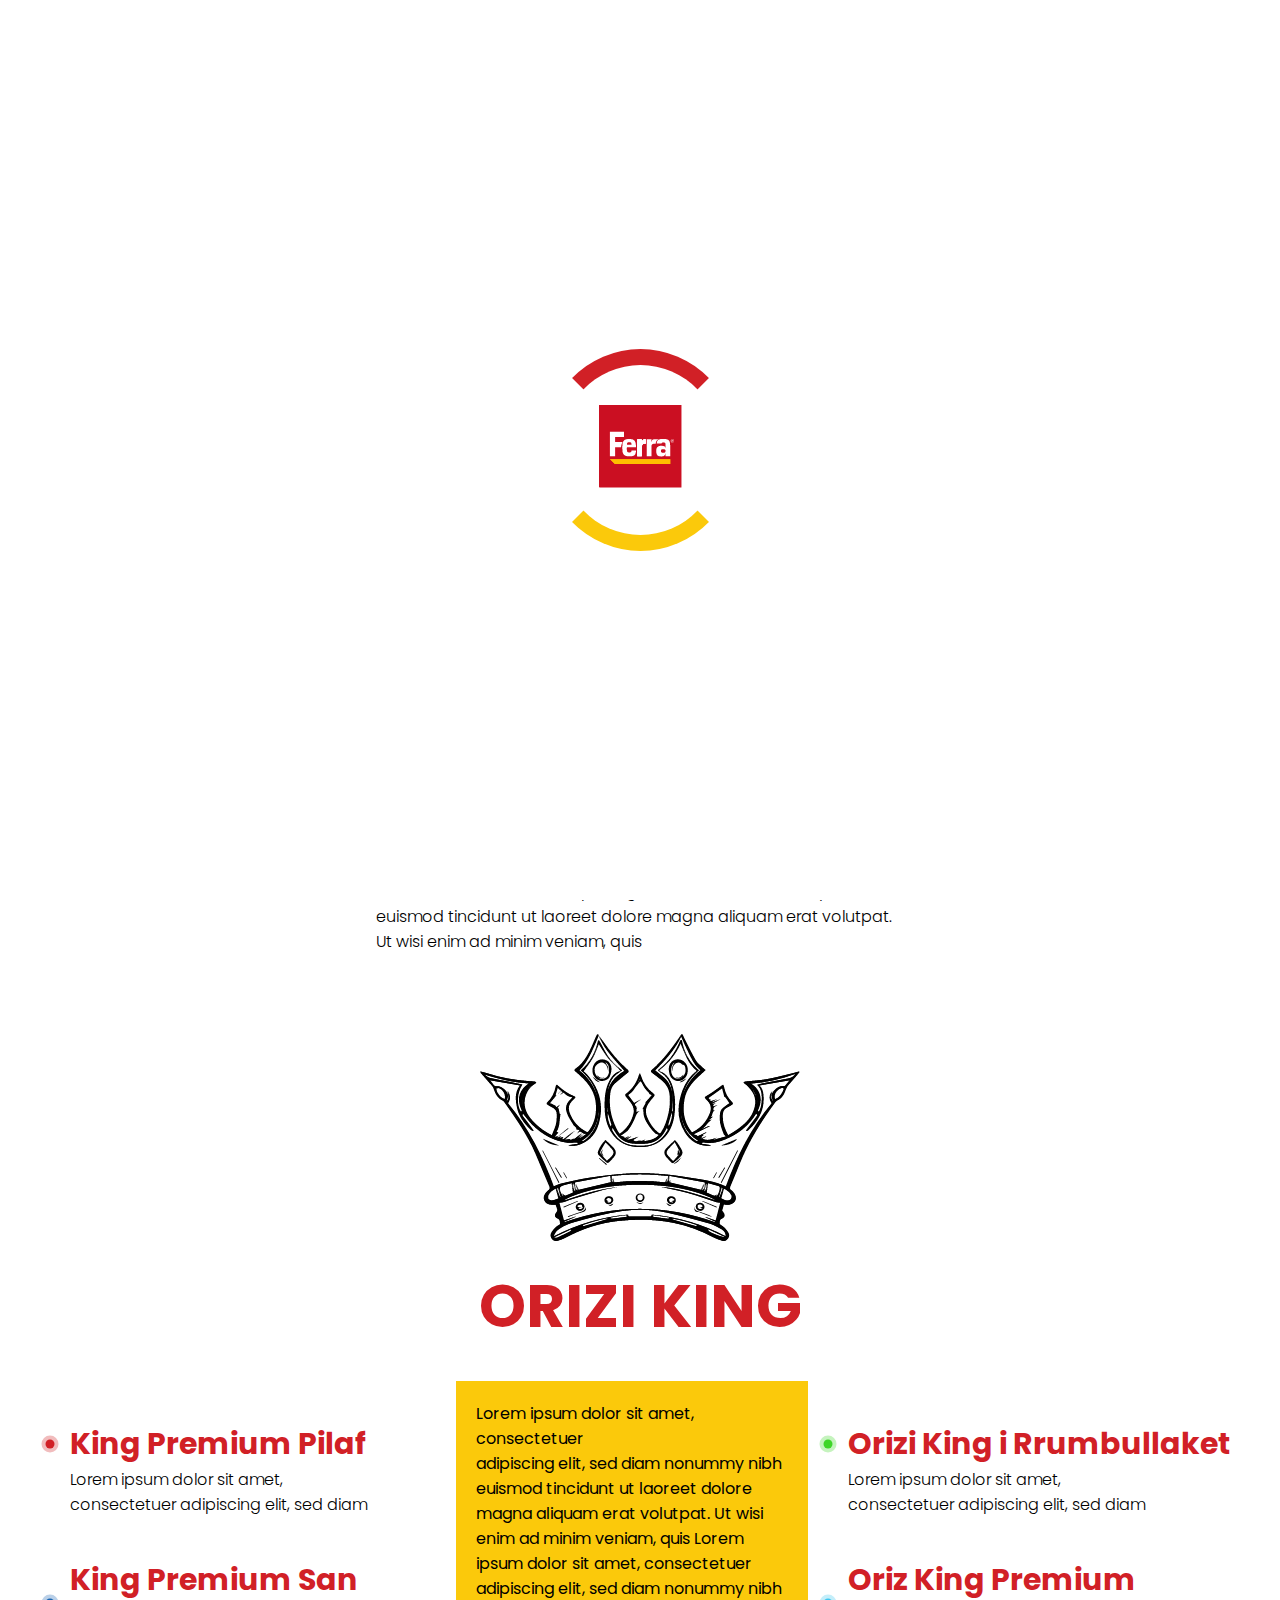
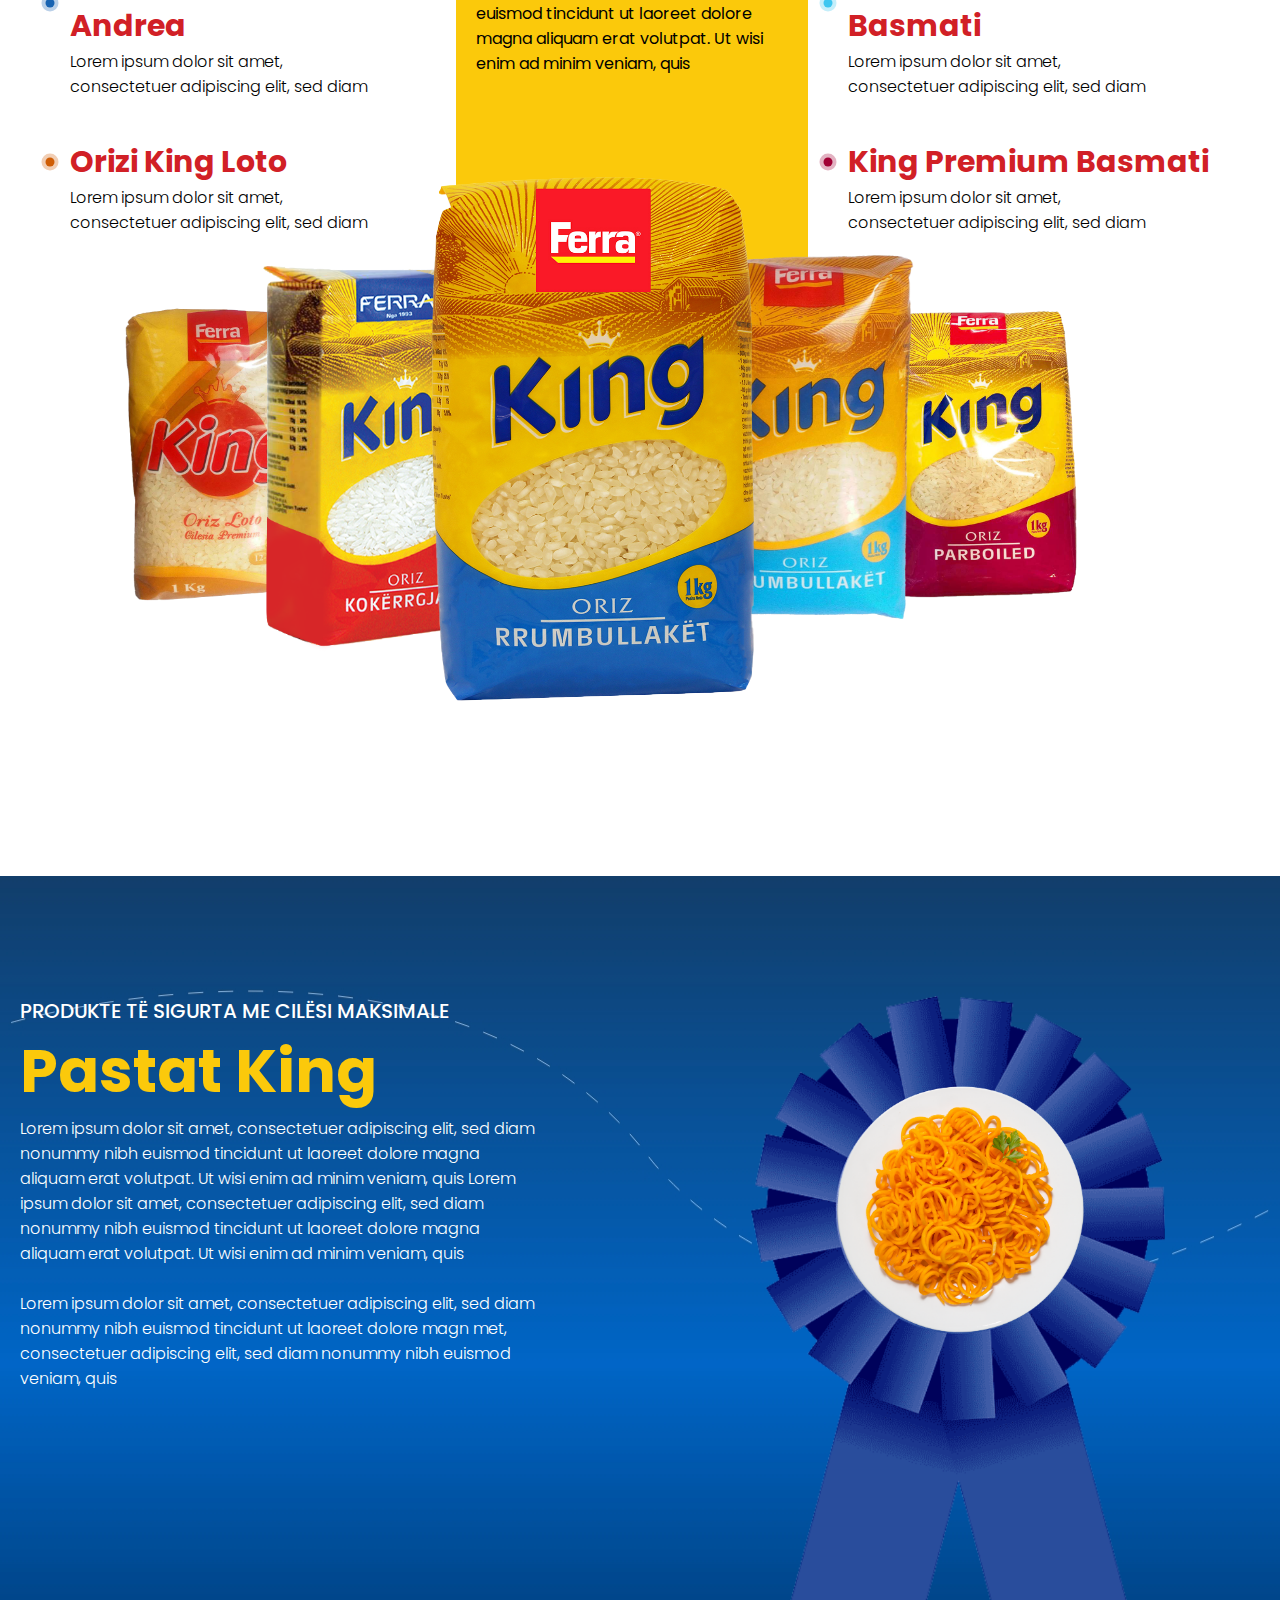
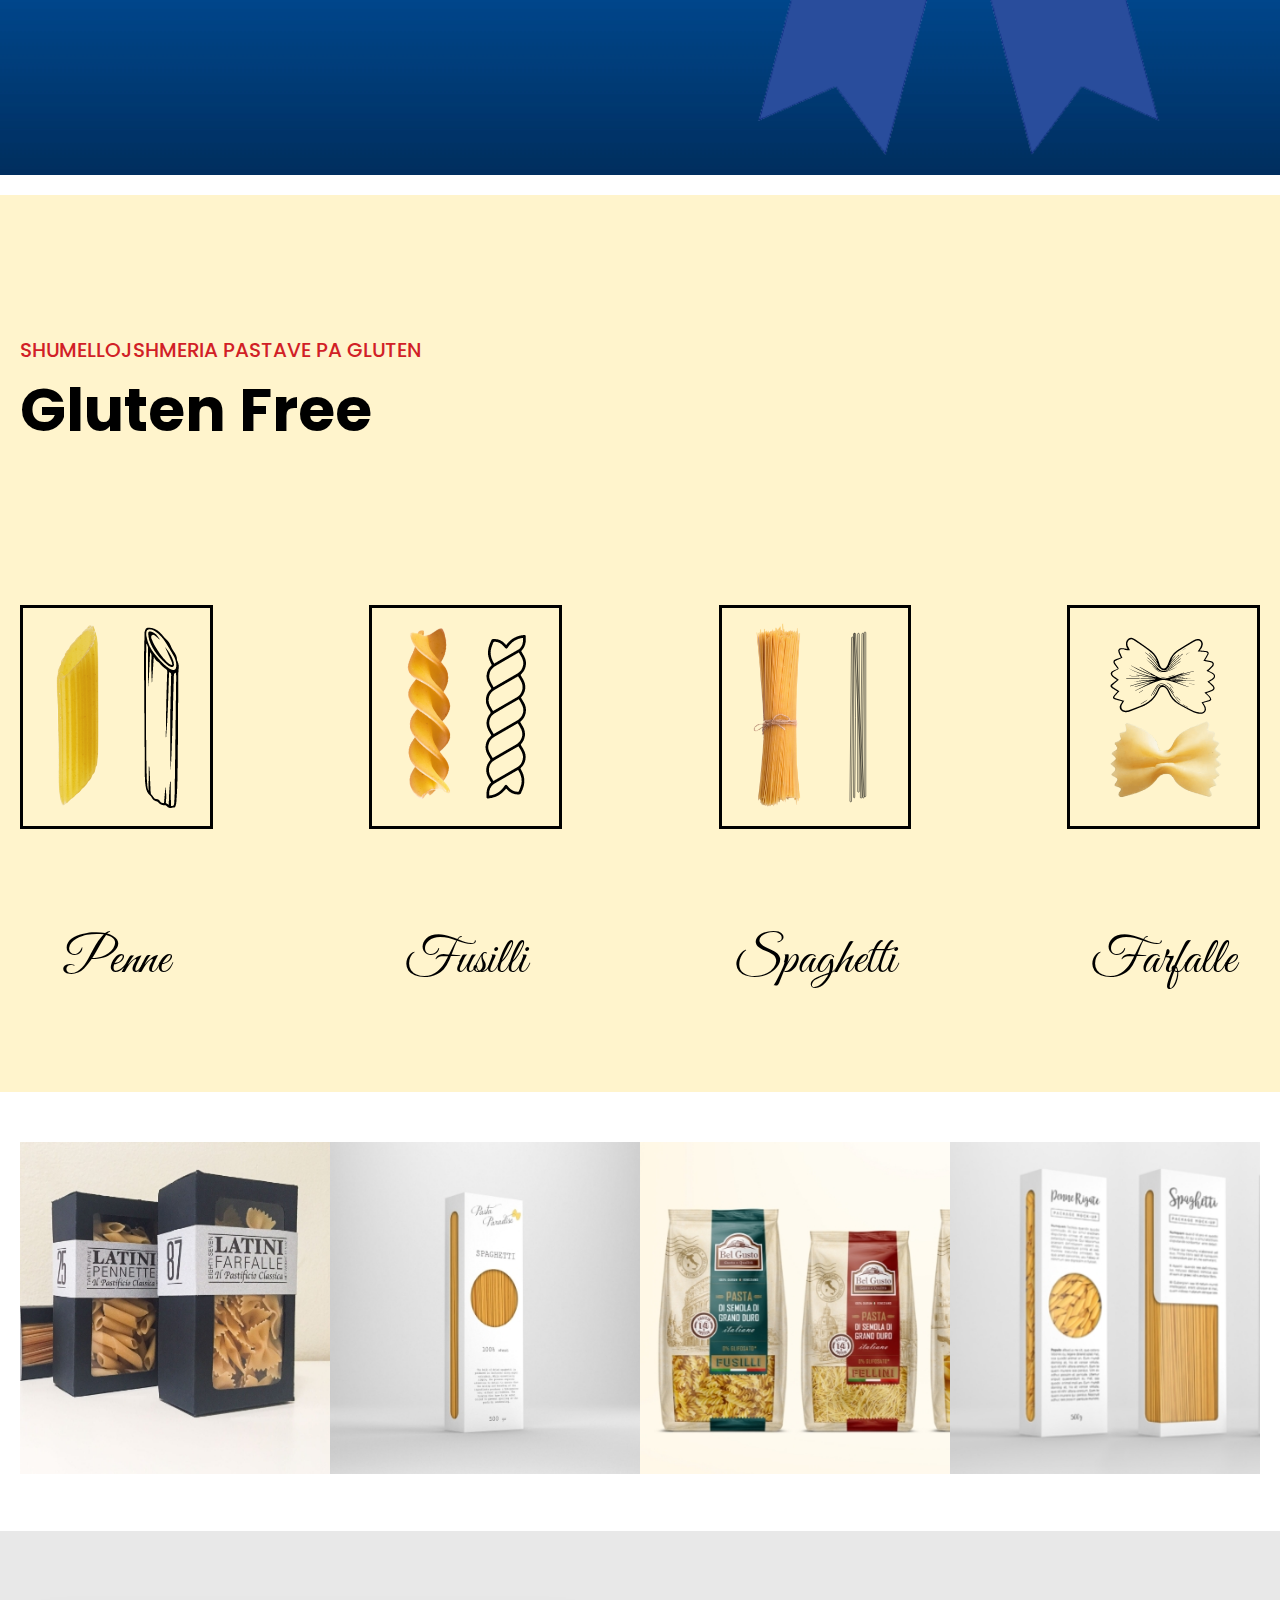
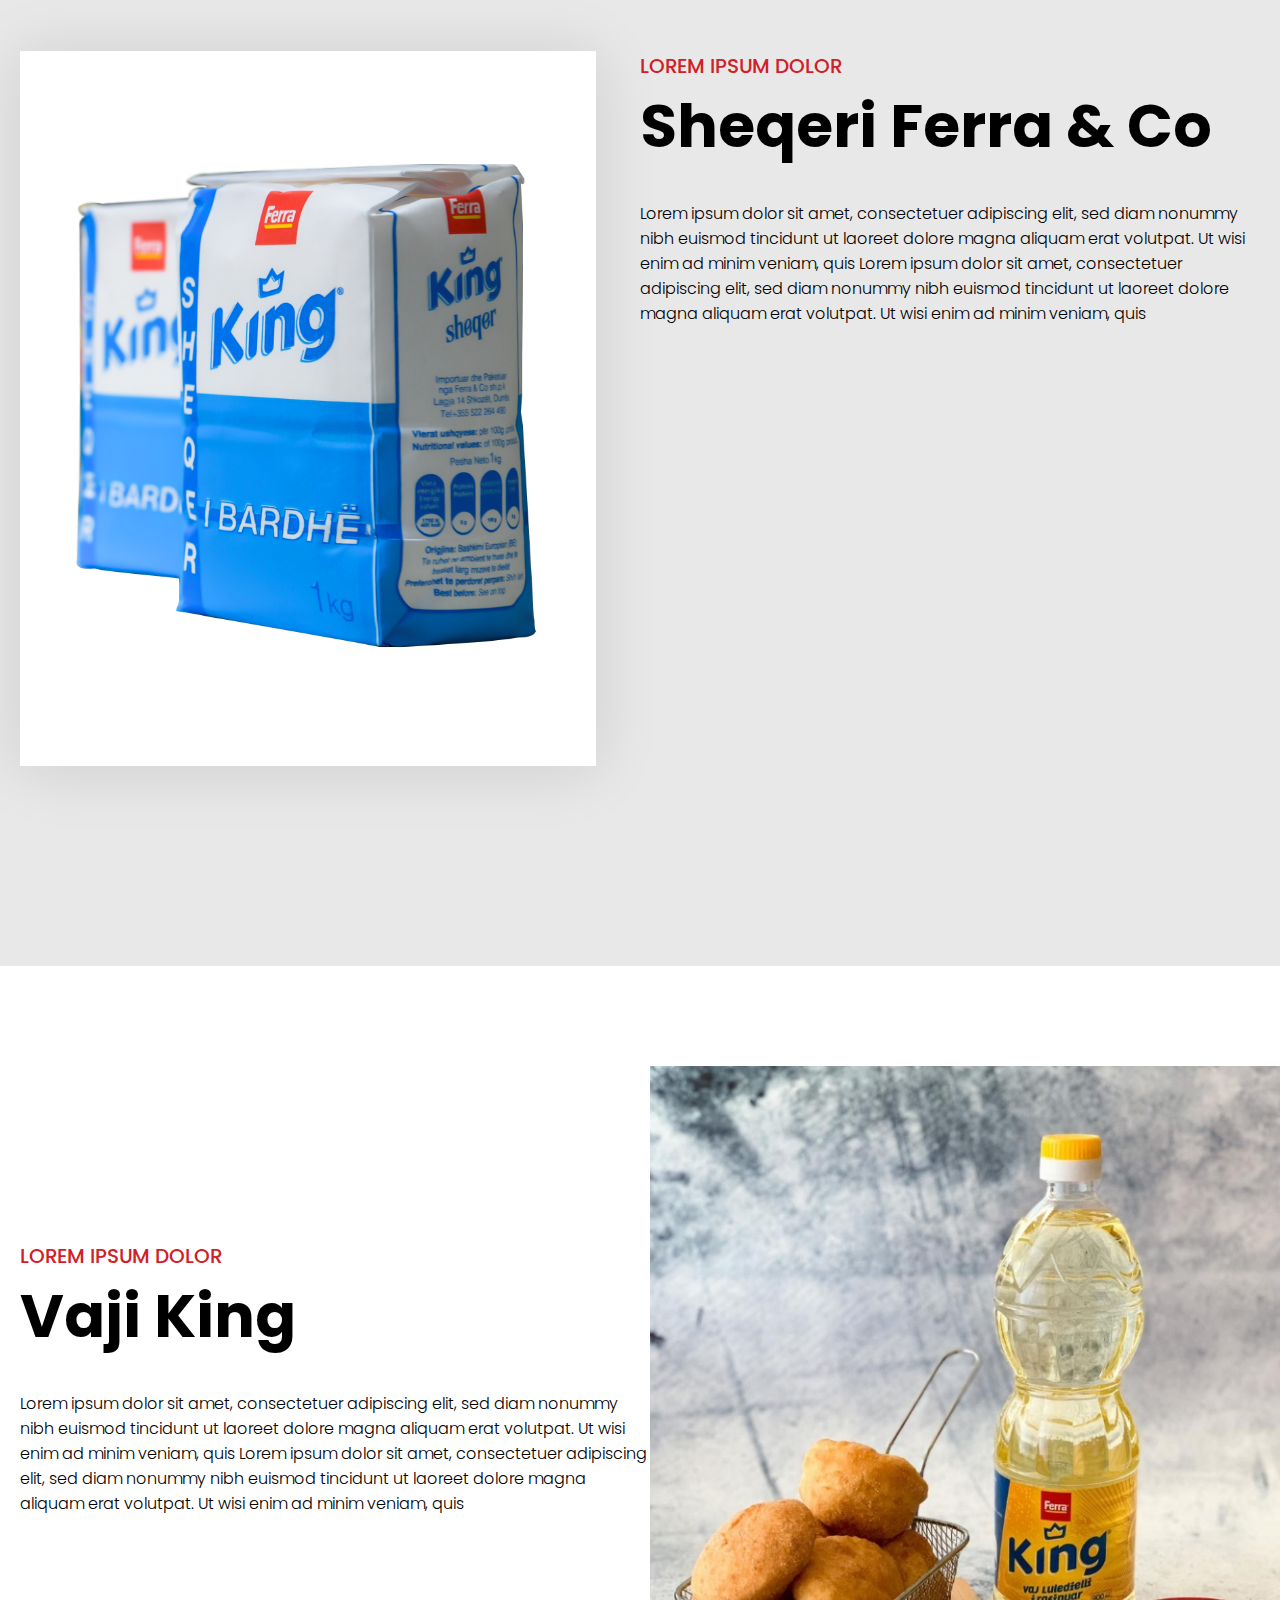
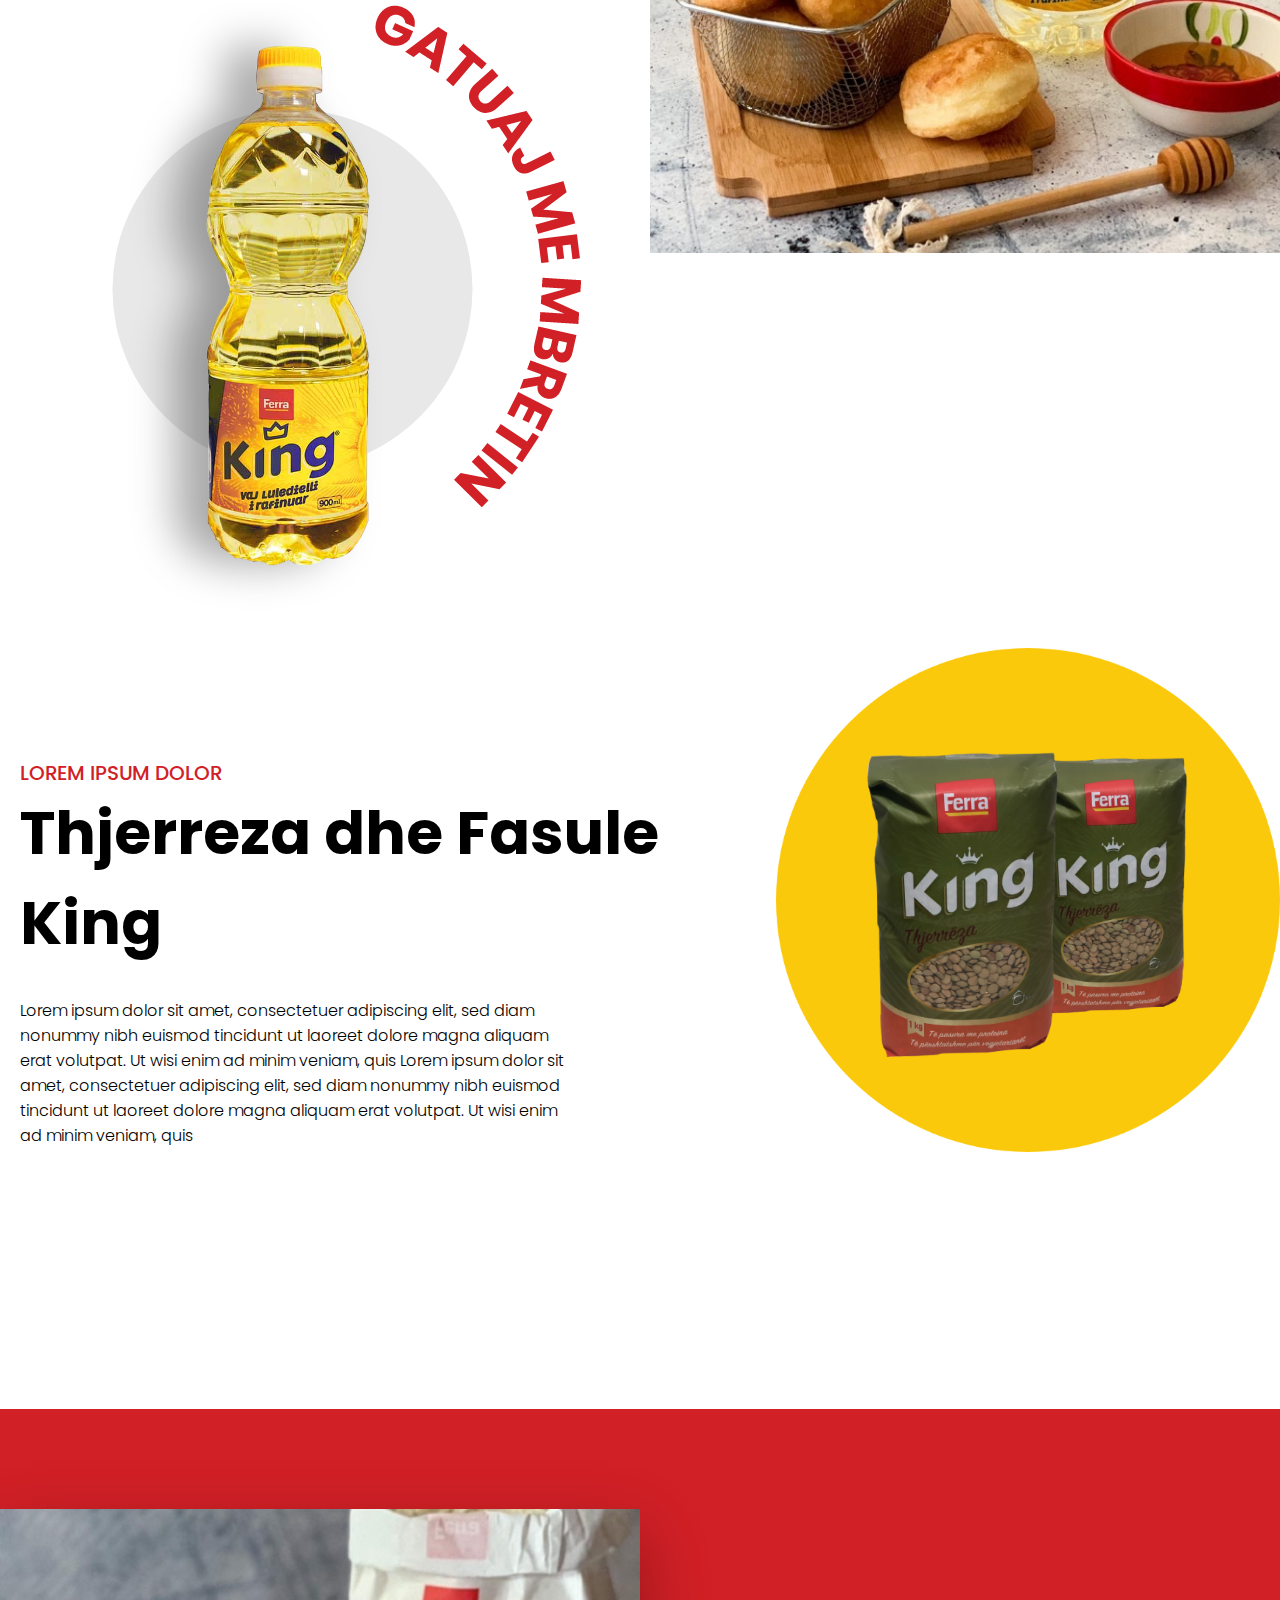
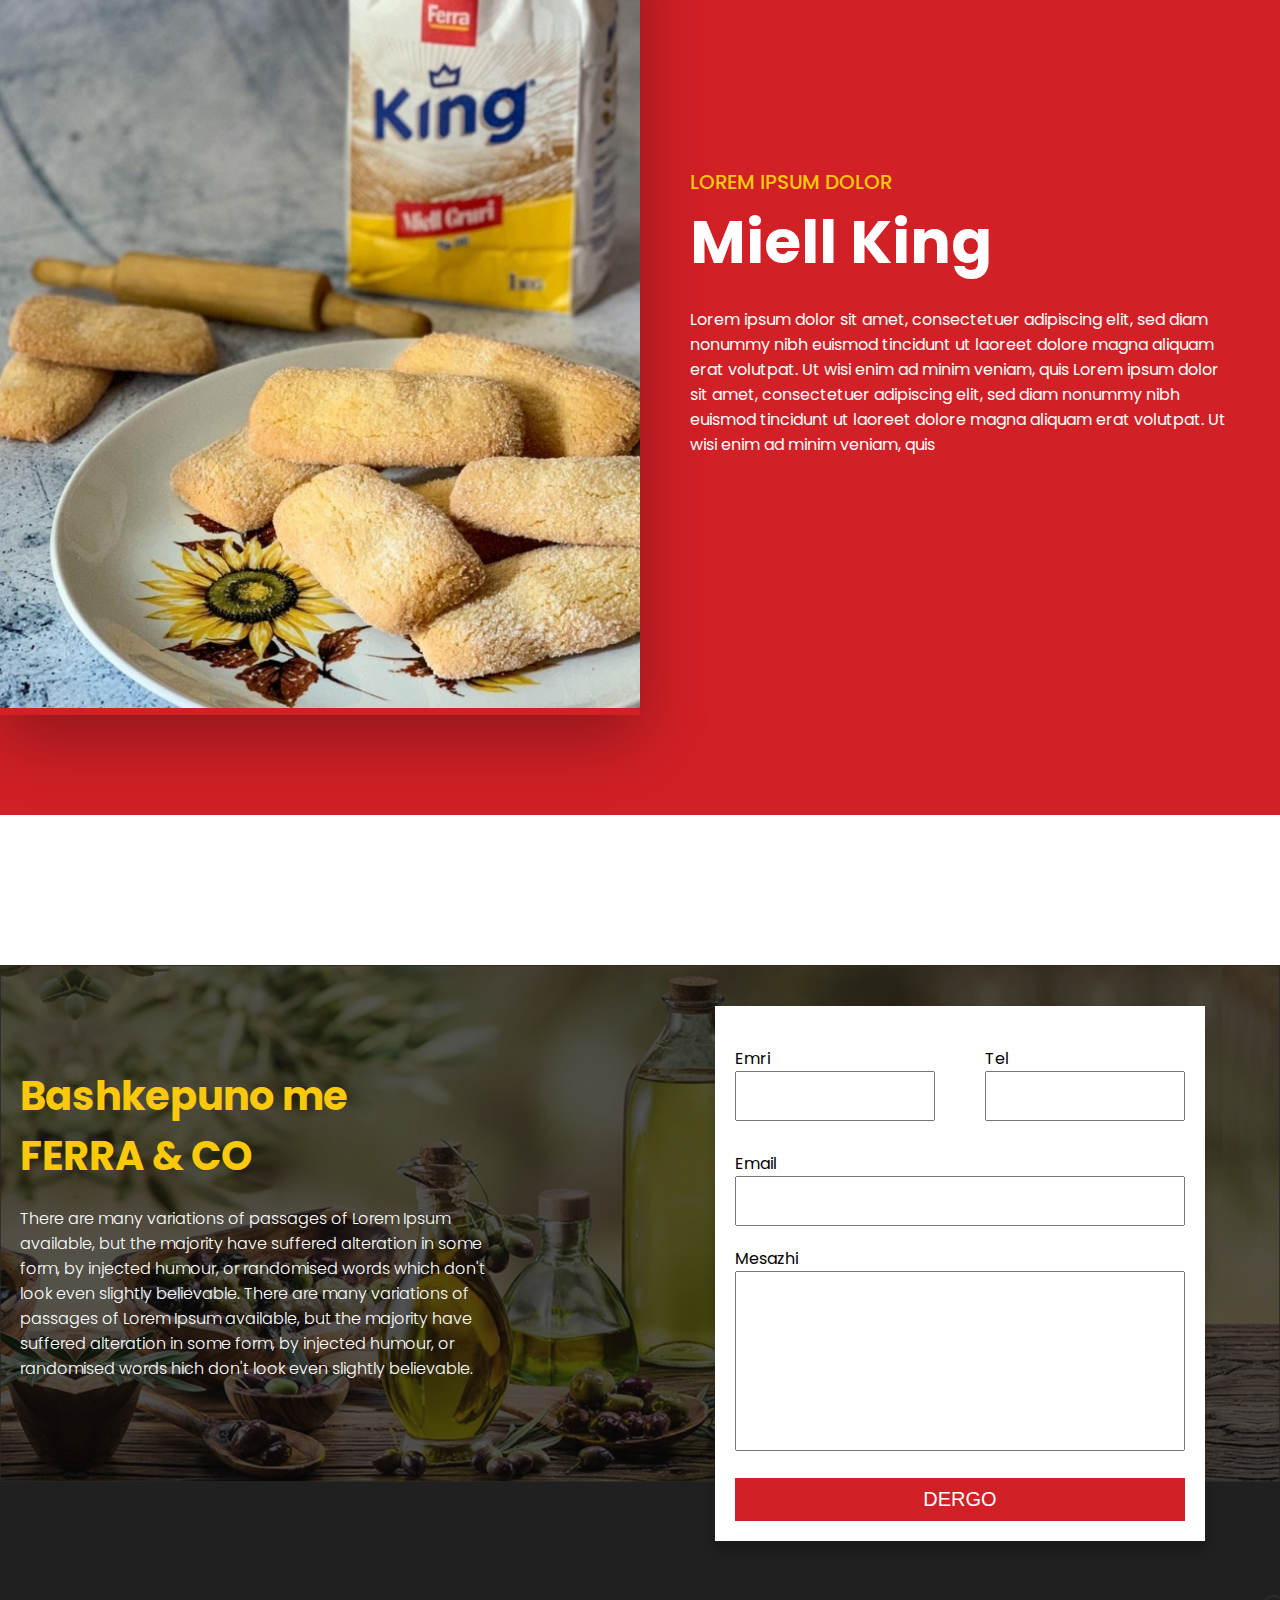
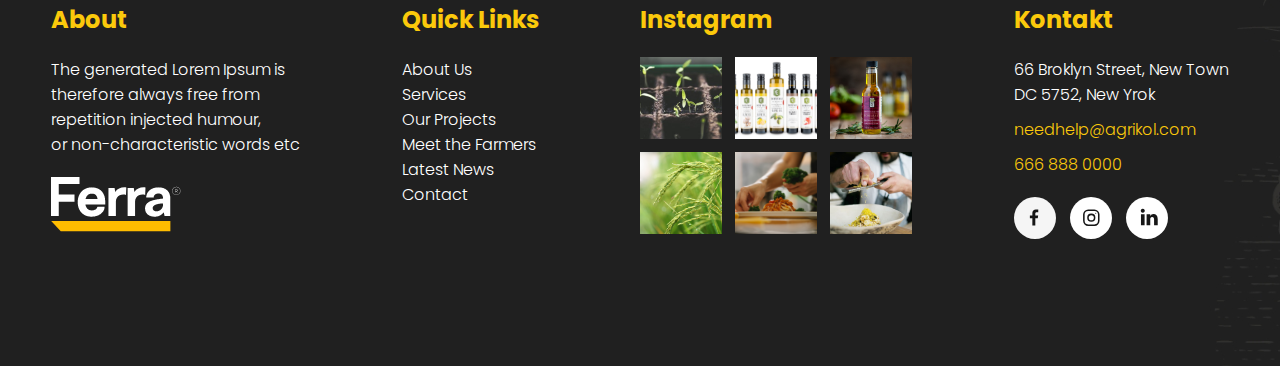
<file: food.html>
<!DOCTYPE html>
<html lang="en">
<head>
    <meta charset="UTF-8">
    <meta http-equiv="X-UA-Compatible" content="IE=edge">
    <meta name="viewport" content="width=device-width, initial-scale=1.0">
    <link rel="stylesheet" href="style.css">
    <link rel="shortcut icon" href="/assets/images/ferra-logo.jpg" type="image/x-icon">
    <title>Ferra Construction</title>
</head>
<body>
  <div class="loading">
    <div class="loading-content">
      <img src="/assets/images/ferra-logo-mobile.png" alt="">
    </div>
  </div>
    <div class="side-menu-opa" ></div>
    <div class="side-menu" >
      <div class="side-menu-close-div" >
      <svg xmlns="http://www.w3.org/2000/svg"  viewBox="0 0 41 41" class="close-side-menu" >
        <g id="Group_266" data-name="Group 266" transform="translate(16200 -261)">
          <g id="Group_268" data-name="Group 268">
            <circle id="Ellipse_54" data-name="Ellipse 54" cx="20.5" cy="20.5" r="20.5" transform="translate(-16200 261)" fill="#fff"/>
            <g id="Group_265" data-name="Group 265" transform="translate(-16189 272)">
              <rect id="Rectangle_315" data-name="Rectangle 315" width="2.682" height="24.139" rx="1" transform="translate(17.069 0) rotate(45)" fill="#171717"/>
              <rect id="Rectangle_316" data-name="Rectangle 316" width="2.682" height="24.139" rx="1" transform="translate(0 1.897) rotate(-45)" fill="#171717"/>
            </g>
          </g>
        </g>
      </svg>
    </div>
      <nav class="side-menu-links" >
        <a class="side-menu-links-link fs-28 fw-400" href="index.html">Kreu</a>
        <a class="side-menu-links-link fs-28 fw-400" href="about.html">Rreth Nesh</a>
        <a class="side-menu-links-link fs-28 fw-400" href="food.html">Ferra Food</a>
        <a class="side-menu-links-link fs-28 fw-400" href="contsruction.html">Ferra Construction</a>
        <a class="side-menu-links-link fs-28 fw-400" href="blog.html">Blog</a>
        <a class="side-menu-links-link fs-28 fw-400" href="kontakt.html">Kontakt</a>
      </nav>
      <div class="side-menu-socials">
        <a href="#">
          <svg xmlns="http://www.w3.org/2000/svg" width="40" height="40" viewBox="0 0 24 24">
              <g id="Group_55" data-name="Group 55" transform="translate(-0.342 0.062)">
                <circle id="Ellipse_12" data-name="Ellipse 12" cx="12" cy="12" r="12" transform="translate(0.342 -0.062)" fill="#f5f5f5"/>
                <path id="facebook-2" d="M91.533,22.042v-4.2h1.411l.211-1.638H91.533V15.156c0-.474.132-.8.812-.8h.867V12.893a11.623,11.623,0,0,0-1.264-.064,1.973,1.973,0,0,0-2.106,2.165V16.2H88.428v1.638h1.414v4.2Z" transform="translate(-79.012 -5.758)" fill="#161616"/>
              </g>
            </svg>
            
        </a>
        <a href="#">
          <svg xmlns="http://www.w3.org/2000/svg" width="40" height="40" viewBox="0 0 24 24">
              <g id="Group_54" data-name="Group 54" transform="translate(0.062 0.062)">
                <circle id="Ellipse_13" data-name="Ellipse 13" cx="12" cy="12" r="12" transform="translate(-0.062 -0.062)" fill="#fff"/>
                <g id="instagram_1_" data-name="instagram (1)" transform="translate(7.414 7.071)">
                  <path id="Path_36" data-name="Path 36" d="M6.457,0H2.935A2.935,2.935,0,0,0,0,2.935V6.457A2.935,2.935,0,0,0,2.935,9.392H6.457A2.935,2.935,0,0,0,9.392,6.457V2.935A2.935,2.935,0,0,0,6.457,0ZM8.511,6.457A2.057,2.057,0,0,1,6.457,8.511H2.935A2.057,2.057,0,0,1,.88,6.457V2.935A2.057,2.057,0,0,1,2.935.88H6.457A2.057,2.057,0,0,1,8.511,2.935Z" fill="#161616"/>
                  <path id="Path_37" data-name="Path 37" d="M130.348,128a2.348,2.348,0,1,0,2.348,2.348A2.348,2.348,0,0,0,130.348,128Zm0,3.815a1.467,1.467,0,1,1,1.467-1.467A1.469,1.469,0,0,1,130.348,131.815Z" transform="translate(-125.652 -125.652)" fill="#161616"/>
                  <circle id="Ellipse_15" data-name="Ellipse 15" cx="0.313" cy="0.313" r="0.313" transform="translate(6.907 1.859)" fill="#161616"/>
                </g>
              </g>
            </svg>
            
        </a>
        <a href="#">
          <svg xmlns="http://www.w3.org/2000/svg" width="40" height="40" viewBox="0 0 24 24">
              <g id="Group_56" data-name="Group 56" transform="translate(0.465 0.062)">
                <circle id="Ellipse_14" data-name="Ellipse 14" cx="12" cy="12" r="12" transform="translate(-0.465 -0.062)" fill="#fff"/>
                <g id="linkedin" transform="translate(7.959 6.822)">
                  <path id="Path_41" data-name="Path 41" d="M226.935,23.863V17.6h-2.081v6.262h2.081Zm-1.04-7.117a1.16,1.16,0,1,0-.014,0h.013Zm2.192,7.117h2.081v-3.5a1.426,1.426,0,0,1,.069-.508A1.139,1.139,0,0,1,231.3,19.1c.753,0,1.054.574,1.054,1.416v3.349h2.081v-3.59c0-1.923-1.027-2.818-2.4-2.818a2.073,2.073,0,0,0-1.89,1.055h.014V17.6h-2.081c.027.587,0,6.262,0,6.262Z" transform="translate(-224.731 -14.583)" fill="#161616"/>
                </g>
              </g>
            </svg>

        </a>
      </div>
    </div>



    <header class="header">
      <div class="ferra-info">
          <div class="ferra-info-phone">
            <svg xmlns="http://www.w3.org/2000/svg"  width="25.587" height="25.641" viewBox="0 0 25.587 25.641">
                <g id="phone-call_3_" data-name="phone-call (3)" transform="translate(-0.539 0)">
                  <g id="Group_24" data-name="Group 24" transform="translate(0.539 0)">
                    <path id="Path_16" data-name="Path 16" d="M25.455,18.818l-3.578-3.578a2.38,2.38,0,0,0-3.962.895A2.435,2.435,0,0,1,15.1,17.668c-2.556-.639-6.006-3.962-6.645-6.645A2.316,2.316,0,0,1,9.992,8.211a2.38,2.38,0,0,0,.895-3.962L7.308.671a2.552,2.552,0,0,0-3.45,0L1.43,3.1C-1,5.655,1.685,12.428,7.692,18.434S20.471,27.252,23.027,24.7l2.428-2.428A2.552,2.552,0,0,0,25.455,18.818Z" transform="translate(-0.539 0)" fill="#fff"/>
                  </g>
                </g>
              </svg>
              
              <a href="tel:+355 69 69 69 99000">+355 69 69 69 99000</a>
          </div>
          <div class="ferra-info-social-mail">
              <div class="ferra-info-social">
                <a href="#">
                    <svg xmlns="http://www.w3.org/2000/svg" width="24" height="24" viewBox="0 0 24 24">
                        <g id="Group_55" data-name="Group 55" transform="translate(-0.342 0.062)">
                          <circle id="Ellipse_12" data-name="Ellipse 12" cx="12" cy="12" r="12" transform="translate(0.342 -0.062)" fill="#f5f5f5"/>
                          <path id="facebook-2" d="M91.533,22.042v-4.2h1.411l.211-1.638H91.533V15.156c0-.474.132-.8.812-.8h.867V12.893a11.623,11.623,0,0,0-1.264-.064,1.973,1.973,0,0,0-2.106,2.165V16.2H88.428v1.638h1.414v4.2Z" transform="translate(-79.012 -5.758)" fill="#161616"/>
                        </g>
                      </svg>
                      
                  </a>
                  <a href="#">
                    <svg xmlns="http://www.w3.org/2000/svg" width="24" height="24" viewBox="0 0 24 24">
                        <g id="Group_54" data-name="Group 54" transform="translate(0.062 0.062)">
                          <circle id="Ellipse_13" data-name="Ellipse 13" cx="12" cy="12" r="12" transform="translate(-0.062 -0.062)" fill="#fff"/>
                          <g id="instagram_1_" data-name="instagram (1)" transform="translate(7.414 7.071)">
                            <path id="Path_36" data-name="Path 36" d="M6.457,0H2.935A2.935,2.935,0,0,0,0,2.935V6.457A2.935,2.935,0,0,0,2.935,9.392H6.457A2.935,2.935,0,0,0,9.392,6.457V2.935A2.935,2.935,0,0,0,6.457,0ZM8.511,6.457A2.057,2.057,0,0,1,6.457,8.511H2.935A2.057,2.057,0,0,1,.88,6.457V2.935A2.057,2.057,0,0,1,2.935.88H6.457A2.057,2.057,0,0,1,8.511,2.935Z" fill="#161616"/>
                            <path id="Path_37" data-name="Path 37" d="M130.348,128a2.348,2.348,0,1,0,2.348,2.348A2.348,2.348,0,0,0,130.348,128Zm0,3.815a1.467,1.467,0,1,1,1.467-1.467A1.469,1.469,0,0,1,130.348,131.815Z" transform="translate(-125.652 -125.652)" fill="#161616"/>
                            <circle id="Ellipse_15" data-name="Ellipse 15" cx="0.313" cy="0.313" r="0.313" transform="translate(6.907 1.859)" fill="#161616"/>
                          </g>
                        </g>
                      </svg>
                      
                  </a>
                  <a href="#">
                    <svg xmlns="http://www.w3.org/2000/svg" width="24" height="24" viewBox="0 0 24 24">
                        <g id="Group_56" data-name="Group 56" transform="translate(0.465 0.062)">
                          <circle id="Ellipse_14" data-name="Ellipse 14" cx="12" cy="12" r="12" transform="translate(-0.465 -0.062)" fill="#fff"/>
                          <g id="linkedin" transform="translate(7.959 6.822)">
                            <path id="Path_41" data-name="Path 41" d="M226.935,23.863V17.6h-2.081v6.262h2.081Zm-1.04-7.117a1.16,1.16,0,1,0-.014,0h.013Zm2.192,7.117h2.081v-3.5a1.426,1.426,0,0,1,.069-.508A1.139,1.139,0,0,1,231.3,19.1c.753,0,1.054.574,1.054,1.416v3.349h2.081v-3.59c0-1.923-1.027-2.818-2.4-2.818a2.073,2.073,0,0,0-1.89,1.055h.014V17.6h-2.081c.027.587,0,6.262,0,6.262Z" transform="translate(-224.731 -14.583)" fill="#161616"/>
                          </g>
                        </g>
                      </svg>

                  </a>
    
              </div>
              <div class="ferra-info-mail">
                <svg xmlns="http://www.w3.org/2000/svg" width="31.915" height="23.438" viewBox="0 0 31.915 23.438">
                    <g id="email_2_" data-name="email (2)" transform="translate(0 -68)">
                      <g id="Group_21" data-name="Group 21" transform="translate(0 68)">
                        <g id="Group_20" data-name="Group 20">
                          <path id="Path_14" data-name="Path 14" d="M28.175,68H3.74A3.744,3.744,0,0,0,0,71.74V87.7a3.744,3.744,0,0,0,3.74,3.74H28.175a3.744,3.744,0,0,0,3.74-3.74V71.74A3.744,3.744,0,0,0,28.175,68Zm1.247,19.7a1.248,1.248,0,0,1-1.247,1.247H3.74A1.248,1.248,0,0,1,2.493,87.7V71.74A1.248,1.248,0,0,1,3.74,70.493H28.175a1.248,1.248,0,0,1,1.247,1.247Z" transform="translate(0 -68)" fill="#fff"/>
                        </g>
                      </g>
                      <g id="Group_23" data-name="Group 23" transform="translate(1.217 69.554)">
                        <g id="Group_22" data-name="Group 22">
                          <path id="Path_15" data-name="Path 15" d="M47.515,92.937l-13.252,9.857L21.01,92.937l-1.488,2L34.263,105.9,49,94.938Z" transform="translate(-19.522 -92.937)" fill="#fff"/>
                        </g>
                      </g>
                    </g>
                  </svg>  
                <a href="mailto:lorem@info.al">lorem@info.al</a></div>
          </div>
      </div>
      <nav class="header-nav-mobile" >
            <a href="#">
              <img src="/assets/images/ferra-logo-mobile.png" alt="">
            </a>
            <svg xmlns="http://www.w3.org/2000/svg" width="22" height="19" viewBox="0 0 22 19" class="menu-icon">
              <g id="Group_162" data-name="Group 162" transform="translate(-0.309 1)">
                <rect id="Rectangle_225" data-name="Rectangle 225" width="22" height="3" rx="1.5" transform="translate(0.309 7)" fill="#2e2e2e"/>
                <rect id="Rectangle_313" data-name="Rectangle 313" width="22" height="3" rx="1.5" transform="translate(0.309 -1)" fill="#2e2e2e"/>
                <rect id="Rectangle_226" data-name="Rectangle 226" width="22" height="3" rx="1.5" transform="translate(0.309 15)" fill="#2e2e2e"/>
              </g>
            </svg>
            
      </nav>
      <nav class="header-nav">
        <a href="index.html">Kreu</a>
        <a href="about.html">Rreth Nesh</a>
        <a href="food.html">Ferra Food</a>
        <a href="index.html">
        <img src="assets/images/ferra-logo.jpg" alt="" />
    </a>
        <a href="contsruction.html">Ferra Construction</a>
        <a href="blog.html">Blog</a>
        <a href="kontakt.html">Kontakt</a>
      </nav>
    </header>








    <section class="food-start">
        <img class="img-res" src="assets/images/food-back.jpg" alt="">
        <p class="food-start-title fs-100 fw-900">Ferra Food</p>
        <p class="food-start-text fs-16 fw-300" >
            Lorem ipsum dolor sit amet, consectetuer adipiscing elit, sed diam <br> 
             nonummy nibh euismod tincidunt ut laoreet dolore magna aliquam <br>
             erat volutpat. Ut wisi enim ad minim veniam, quis  Lorem ipsum dolor<br> 
             sit amet, consectetuer adipiscing elit, sed diam nonummy nibh <br>
             euismod tincidunt ut laoreet dolore magna aliquam erat volutpat. <br>
             Ut wisi enim ad minim veniam, quis 
        </p>
    </section>



    <section class="food-orizking container">
            <img src="assets/images/oriz-logo.png" alt="">
            <p class="food-orizking-title fs-60 fw-700">Orizi King</p>
            <div class="food-orizking-content">
                <div class="food-orizking-content-left">
                    <p class="food-orizking-content-left-title fs-30 fw-700">King Premium Pilaf</p>
                    <p class="food-orizking-content-left-text fs-16 fw-300">
                        Lorem ipsum dolor sit amet, <br>
                         consectetuer adipiscing elit, sed diam
                    </p>
                    <p class="food-orizking-content-left-title fs-30 fw-700">King Premium San Andrea</p>
                    <p class="food-orizking-content-left-text fs-16 fw-300">
                        Lorem ipsum dolor sit amet, <br>
                         consectetuer adipiscing elit, sed diam
                    </p>
                    <p class="food-orizking-content-left-title fs-30 fw-700">Orizi King Loto</p>
                    <p class="food-orizking-content-left-text fs-16 fw-300">
                        Lorem ipsum dolor sit amet, <br>
                         consectetuer adipiscing elit, sed diam
                    </p>
                </div>


                <div class="food-orizking-content-center">
                    <p>
                        Lorem ipsum dolor sit amet, consectetuer <br> 
                        adipiscing elit, sed diam nonummy nibh <br> 
                        euismod tincidunt ut laoreet dolore <br> 
                        magna aliquam erat volutpat. Ut wisi <br> 
                        enim ad minim veniam, quis  Lorem  <br>
                        ipsum dolor sit amet, consectetuer <br>  
                        adipiscing elit, sed diam nonummy nibh <br> 
                        euismod tincidunt ut laoreet dolore <br> 
                        magna aliquam erat volutpat. Ut wisi <br> 
                        enim ad minim veniam, quis 
                    </p>
                    <img src="assets/images/kings-foto-orizat.png" alt="">
                </div>


                <div class="food-orizking-content-right">
                    <p class="food-orizking-content-right-title fs-30 fw-700">Orizi King i Rrumbullaket</p>
                    <p class="food-orizking-content-right-text fs-16 fw-300">
                        Lorem ipsum dolor sit amet, <br>
                         consectetuer adipiscing elit, sed diam
                    </p>
                    <p class="food-orizking-content-right-title fs-30 fw-700">Oriz King Premium Basmati</p>
                    <p class="food-orizking-content-right-text fs-16 fw-300">
                        Lorem ipsum dolor sit amet, <br>
                         consectetuer adipiscing elit, sed diam
                    </p>
                    <p class="food-orizking-content-right-title fs-30 fw-700">King Premium Basmati</p>
                    <p class="food-orizking-content-right-text fs-16 fw-300">
                        Lorem ipsum dolor sit amet, <br>
                         consectetuer adipiscing elit, sed diam
                    </p>
                </div>


            </div>
    </section>




    <section class="food-pastaking">

        <div class="food-pastaking-container container">
            <div class="food-pastaking-left">
                <p class="food-pastaking-left-subtitle fs-20 fw-500">produkte të sigurta me cilësi maksimale</p>
                <p class="food-pastaking-left-title fs-60 fw-700">Pastat King</p>
                <p class="food-pastaking-left-text fs-16 fw-300">
                    Lorem ipsum dolor sit amet, consectetuer adipiscing elit, sed diam nonummy nibh euismod tincidunt ut laoreet dolore magna aliquam erat volutpat. Ut wisi enim ad minim veniam, quis  Lorem ipsum dolor sit amet, consectetuer adipiscing elit, sed diam nonummy nibh euismod tincidunt ut laoreet dolore magna aliquam erat volutpat. Ut wisi enim ad minim veniam, quis 
<br><br>
Lorem ipsum dolor sit amet, consectetuer adipiscing elit, sed diam nonummy nibh euismod tincidunt ut laoreet dolore magn
met, consectetuer adipiscing elit, sed diam nonummy nibh euismod
veniam, quis 




                </p>
            </div>
            <div class="food-pastaking-right ">
                <img  src="assets/images/achieve-pasta.png" alt="">
            </div>
        </div>



    </section>


    <section class="food-gluten">
        <div class="food-gluten-container container">
            <div class="food-gluten-container-top">
                <p class="food-gluten-container-top-subtitle fs-20 fw-500">Shumellojshmeria pastave pa gluten</p>
                <p class="food-gluten-container-top-title fs-60 fw-700">Gluten Free</p>
            </div>
            <div class="food-gluten-container-bottom">
                <div class="food-gluten-container-bottom-item">
                    <img class="img-res" src="assets/images/pasata-mix-1.png" alt="">
                    <p class="food-gluten-container-bottom-item-text fw-400 fs-50" >Penne</p>
                </div>
                <div class="food-gluten-container-bottom-item">
                    <img class="img-res" src="assets/images/pasta-mix-2.png" alt="">
                    <p class="food-gluten-container-bottom-item-text fw-400 fs-50" >Fusilli</p>
                </div>
                <div class="food-gluten-container-bottom-item">
                    <img class="img-res" src="assets/images/pasta-mix-3.png" alt="">
                    <p class="food-gluten-container-bottom-item-text fw-400 fs-50" >Spaghetti</p>
                </div>
                <div class="food-gluten-container-bottom-item">
                    <img class="img-res" src="assets/images/pasta-mix-4.png" alt="">
                    <p class="food-gluten-container-bottom-item-text fw-400 fs-50" >Farfalle</p>
                </div>
            </div>
        </div>
    </section>



    <section class="food-pastamix container">
            <div class="food-pastamix-item">
                <img class="img-res" src="assets/images/pastamix-1.jpg" alt="">
            </div>
            <div class="food-pastamix-item">
                <img class="img-res" src="assets/images/pastamix-2.jpg" alt="">
            </div>
            <div class="food-pastamix-item">
                <img class="img-res" src="assets/images/pastamix-3.jpg" alt="">
            </div>
            <div class="food-pastamix-item">
                <img class="img-res" src="assets/images/pastamix-4.jpg" alt="">
            </div>
    </section>



    <section class="food-sheqeri">
        <div class="food-sheqeri-container container">
            <div class="food-sheqeri-container-left">
                <div class="food-sheqeri-container-left-content">
                    <img class="img-res" src="assets/images/Sheqer King.png" alt="">
                </div>
            </div>
            <div class="food-sheqeri-container-right">
                <p class="food-sheqeri-container-right-subtitle fs-20 fw-500">Lorem Ipsum Dolor</p>
                <p class="food-sheqeri-container-right-title fs-60 fw-700">Sheqeri Ferra & Co</p>
                <p class="food-sheqeri-container-right-text fs-16 fw-300">
                    Lorem ipsum dolor sit amet, consectetuer adipiscing elit, sed diam nonummy nibh euismod tincidunt ut laoreet dolore magna aliquam erat volutpat. Ut wisi enim ad minim veniam, quis  Lorem ipsum dolor sit amet, consectetuer adipiscing elit, sed diam nonummy nibh euismod tincidunt ut laoreet dolore magna aliquam erat volutpat. Ut wisi enim ad minim veniam, quis 
                </p>
            </div>
        </div>
    </section>


    <section class="food-vajking container">
        <div class="food-vajking-left">
            <p class="food-vajking-left-subtitle fs-20 fw-500">Lorem Ipsum Dolor</p>
            <p class="food-vajking-left-title fs-60 fw-700">Vaji King</p>
            <p class="food-vajking-left-text fs-16 fw-300">
                Lorem ipsum dolor sit amet, consectetuer adipiscing elit, sed diam nonummy nibh euismod tincidunt ut laoreet dolore magna aliquam erat volutpat. Ut wisi enim ad minim veniam, quis  Lorem ipsum dolor sit amet, consectetuer adipiscing elit, sed diam nonummy nibh euismod tincidunt ut laoreet dolore magna aliquam erat volutpat. Ut wisi enim ad minim veniam, quis 

            </p>
            <div class="food-vajking-left-image-content">
                <img class="img-res" src="assets/images/vaj0king.png" alt="">
            </div>
            
        </div>
        <div class="food-vajking-right">
            <div class="food-vajking-right-content">
                <img class="img-res" src="assets/images/petlla-me-vaj.jpg" alt="">
            </div>
        </div>
    </section>




    <section class="food-thjerreza container">
        <div class="food-thjerreza-left">
            <p class="food-thjerreza-left-subtitle fs-20 fw-500">Lorem Ipsum Dolor</p>
            <p class="food-thjerreza-left-title fs-60 fw-700">Thjerreza dhe Fasule King</p>
            <p class="food-thjerreza-left-text fs-16 fw-300">
                Lorem ipsum dolor sit amet, consectetuer adipiscing elit, sed diam nonummy nibh euismod tincidunt ut laoreet dolore magna aliquam erat volutpat. Ut wisi enim ad minim veniam, quis  Lorem ipsum dolor sit amet, consectetuer adipiscing elit, sed diam nonummy nibh euismod tincidunt ut laoreet dolore magna aliquam erat volutpat. Ut wisi enim ad minim veniam, quis 


            </p>
        </div>
        <div class="food-thjerreza-right">
            <div class="food-thjerreza-right-content">
                <img class="img-res" src="assets/images/fierza-king.png" alt="">
            </div>
        </div>
    </section>



    <section class="food-meillking">
        <div class="food-meillking-container container">
            <div class="food-meillking-container-left">
                <div class="food-meillking-container-left-content">
                    <img class="img-res" src="assets/images/miell-king.jpg" alt="">
                </div>
            </div>
            <div class="food-meillking-container-right">
                <p class="food-meillking-container-right-subtitle fs-20 fw-500">Lorem Ipsum Dolor</p>
                <p class="food-meillking-container-right-title fs-60 fw-700">Miell King</p>
                <p class="food-meillking-container-right-text">
                    Lorem ipsum dolor sit amet, consectetuer adipiscing elit, sed diam nonummy nibh euismod tincidunt ut laoreet dolore magna aliquam erat volutpat. Ut wisi enim ad minim veniam, quis  Lorem ipsum dolor sit amet, consectetuer adipiscing elit, sed diam nonummy nibh euismod tincidunt ut laoreet dolore magna aliquam erat volutpat. Ut wisi enim ad minim veniam, quis 
                </p>
            </div>
        </div>
    </section>



    <section class="ferra-bashkepuno" >
        <img class="img-res" src="assets/images/ferra-collab.jpg" alt="">
        <div class="ferra-bashkepuno-content container">
            <div class="ferra-bashkepuno-content-left">
                <p class="ferra-bashkepuno-content-left-title fs-60 fw-700">Bashkepuno me<br> 
                    FERRA & CO
                </p>
                <p class="ferra-bashkepuno-content-left-text fw-300 fs-16">
                    There are many variations of passages of Lorem Ipsum available, but the majority 
                have suffered alteration in some form, by injected humour, or randomised words 
                which don't look even slightly believable. There are many variations of passages of Lorem Ipsum available, but the majority have suffered alteration in some form, by injected humour, or randomised words  hich don't look even slightly believable.
                </p>
            </div>
            <div class="ferra-bashkepuno-content-right">
                <div class="ferra-bashkepuno-content-right-form">
                    <form action="#">
                        <div class="ferra-bashkepuno-content-right-form-emri">
                         <div>
                             <label class="label"  for="emri">Emri</label>
                            <input id="emri" type="text">
                         </div>
                                <div>
                                    <label class="label" for="tel">Tel</label>
                                    <input id="tel" type="tel">
                                </div>
                           
                        </div>
                        <div class="ferra-bashkepuno-content-right-form-email">
                            <label class="label" for="email">Email</label>
                            <input type="email" name="" id="email">
                        </div>
                        <div class="ferra-bashkepuno-content-right-form-mesazhi">
                            <label class="label" for="msg">Mesazhi</label>
                            <textarea name="" id="msg"></textarea>
                        </div>
                        <input class="submit-btn btn fs-20 fw-300" type="submit" value="Dergo">
                    </form>
                </div>
            </div>
        </div>
</section>
      <footer class="footer" >
        <div class="footer-content container">

        <div class="footer-content-item ">
            <p class="footer-content-item-title fs-24 fw-700">About</p>
            <p class="footer-content-item-text fs-16 fw-300">
                The generated Lorem Ipsum is <br> 
                therefore always free from <br>
                repetition injected humour, <br>
                or non-characteristic words etc
            </p>
            <img src="assets/images/footer-lofo.png" alt="">
        </div>

        <div class="footer-content-item ">
            <p class="footer-content-item-title fs-24 fw-700">Quick Links</p>
            <div class="footer-content-item-list-quicklinks">
                    <a class="fs-16 fw-300" href="#">About Us</a>
                    <a class="fs-16 fw-300" href="#">Services</a>
                    <a class="fs-16 fw-300" href="#">Our Projects</a>
                    <a class="fs-16 fw-300" href="#">Meet the Farmers</a>
                    <a class="fs-16 fw-300" href="#">Latest News</a>
                    <a class="fs-16 fw-300" href="#">Contact</a>
            </div>
     
        </div>

        <div class="footer-content-item ">
            <p class="footer-content-item-title fs-24 fw-700">Instagram</p>
            <img class="insta-galeri" src="assets/images/insta-galeri.png" alt="">
     
        </div>

        <div class="footer-content-item  footer-content-item-kontakt">
            <p class="footer-content-item-title fs-24 fw-700">Kontakt</p>
            
            <p class="footer-content-item-location fs-16 fw-300">
                66 Broklyn Street, New Town <br>
                DC 5752, New Yrok
            </p>
            <a class="footer-content-item-email fs-16 fw-300" href="mailto:needhelp@agrikol.com">needhelp@agrikol.com</a>
            <a  class="footer-content-item-email fs-16 fw-300" href="tel:+666 888 0000">666 888 0000</a>
            <div class="footer-content-item-social">
                <a href="#">
                    <svg xmlns="http://www.w3.org/2000/svg" width="42" height="42" viewBox="0 0 24 24">
                        <g id="Group_55" data-name="Group 55" transform="translate(-0.342 0.062)">
                          <circle id="Ellipse_12" data-name="Ellipse 12" cx="12" cy="12" r="12" transform="translate(0.342 -0.062)" fill="#f5f5f5"/>
                          <path id="facebook-2" d="M91.533,22.042v-4.2h1.411l.211-1.638H91.533V15.156c0-.474.132-.8.812-.8h.867V12.893a11.623,11.623,0,0,0-1.264-.064,1.973,1.973,0,0,0-2.106,2.165V16.2H88.428v1.638h1.414v4.2Z" transform="translate(-79.012 -5.758)" fill="#161616"/>
                        </g>
                      </svg>
                      
                  </a>
                  <a href="#">
                    <svg xmlns="http://www.w3.org/2000/svg" width="42" height="42" viewBox="0 0 24 24">
                        <g id="Group_54" data-name="Group 54" transform="translate(0.062 0.062)">
                          <circle id="Ellipse_13" data-name="Ellipse 13" cx="12" cy="12" r="12" transform="translate(-0.062 -0.062)" fill="#fff"/>
                          <g id="instagram_1_" data-name="instagram (1)" transform="translate(7.414 7.071)">
                            <path id="Path_36" data-name="Path 36" d="M6.457,0H2.935A2.935,2.935,0,0,0,0,2.935V6.457A2.935,2.935,0,0,0,2.935,9.392H6.457A2.935,2.935,0,0,0,9.392,6.457V2.935A2.935,2.935,0,0,0,6.457,0ZM8.511,6.457A2.057,2.057,0,0,1,6.457,8.511H2.935A2.057,2.057,0,0,1,.88,6.457V2.935A2.057,2.057,0,0,1,2.935.88H6.457A2.057,2.057,0,0,1,8.511,2.935Z" fill="#161616"/>
                            <path id="Path_37" data-name="Path 37" d="M130.348,128a2.348,2.348,0,1,0,2.348,2.348A2.348,2.348,0,0,0,130.348,128Zm0,3.815a1.467,1.467,0,1,1,1.467-1.467A1.469,1.469,0,0,1,130.348,131.815Z" transform="translate(-125.652 -125.652)" fill="#161616"/>
                            <circle id="Ellipse_15" data-name="Ellipse 15" cx="0.313" cy="0.313" r="0.313" transform="translate(6.907 1.859)" fill="#161616"/>
                          </g>
                        </g>
                      </svg>
                      
                  </a>
                  <a href="#">
                    <svg xmlns="http://www.w3.org/2000/svg" width="42" height="42" viewBox="0 0 24 24">
                        <g id="Group_56" data-name="Group 56" transform="translate(0.465 0.062)">
                          <circle id="Ellipse_14" data-name="Ellipse 14" cx="12" cy="12" r="12" transform="translate(-0.465 -0.062)" fill="#fff"/>
                          <g id="linkedin" transform="translate(7.959 6.822)">
                            <path id="Path_41" data-name="Path 41" d="M226.935,23.863V17.6h-2.081v6.262h2.081Zm-1.04-7.117a1.16,1.16,0,1,0-.014,0h.013Zm2.192,7.117h2.081v-3.5a1.426,1.426,0,0,1,.069-.508A1.139,1.139,0,0,1,231.3,19.1c.753,0,1.054.574,1.054,1.416v3.349h2.081v-3.59c0-1.923-1.027-2.818-2.4-2.818a2.073,2.073,0,0,0-1.89,1.055h.014V17.6h-2.081c.027.587,0,6.262,0,6.262Z" transform="translate(-224.731 -14.583)" fill="#161616"/>
                          </g>
                        </g>
                      </svg>

                  </a>
    
              </div>
        </div>



        </div>
</footer>
      <script src="/assets/js/index.js"></script>
</body>
</html>
</file>
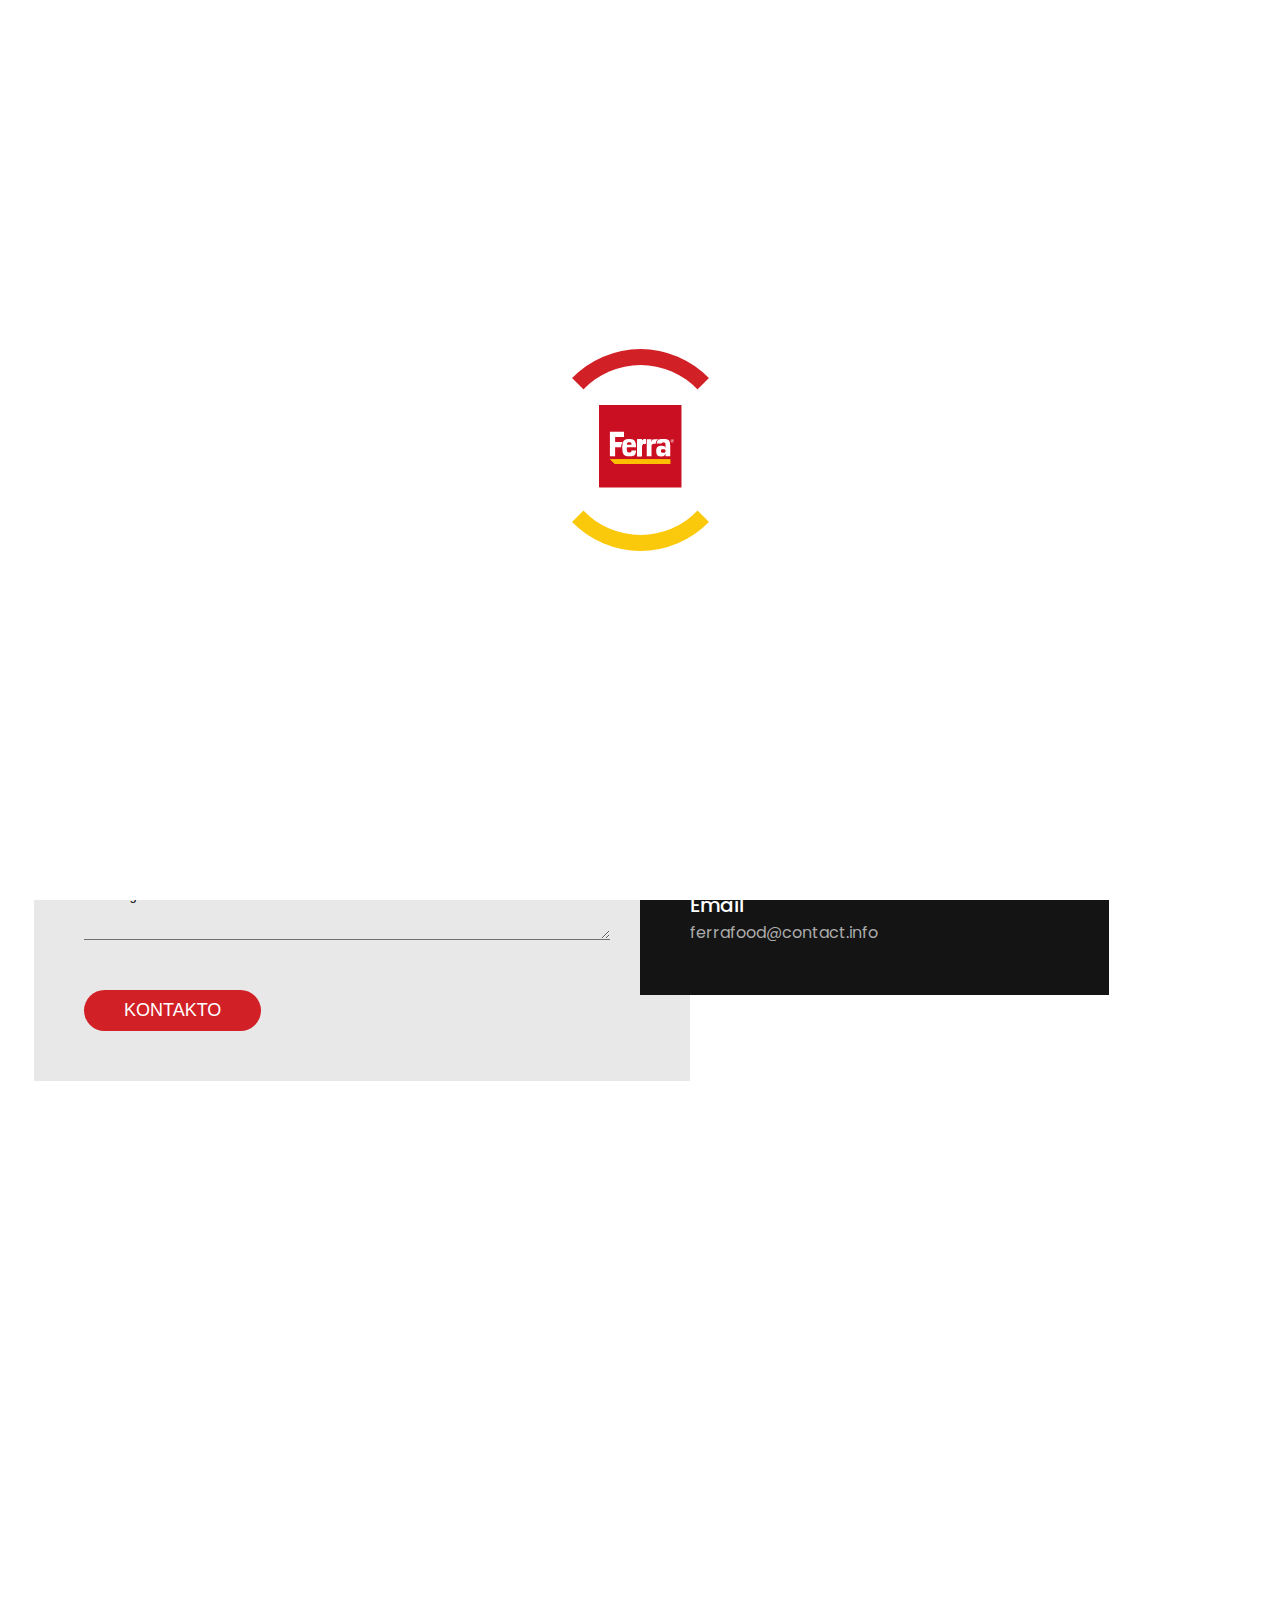
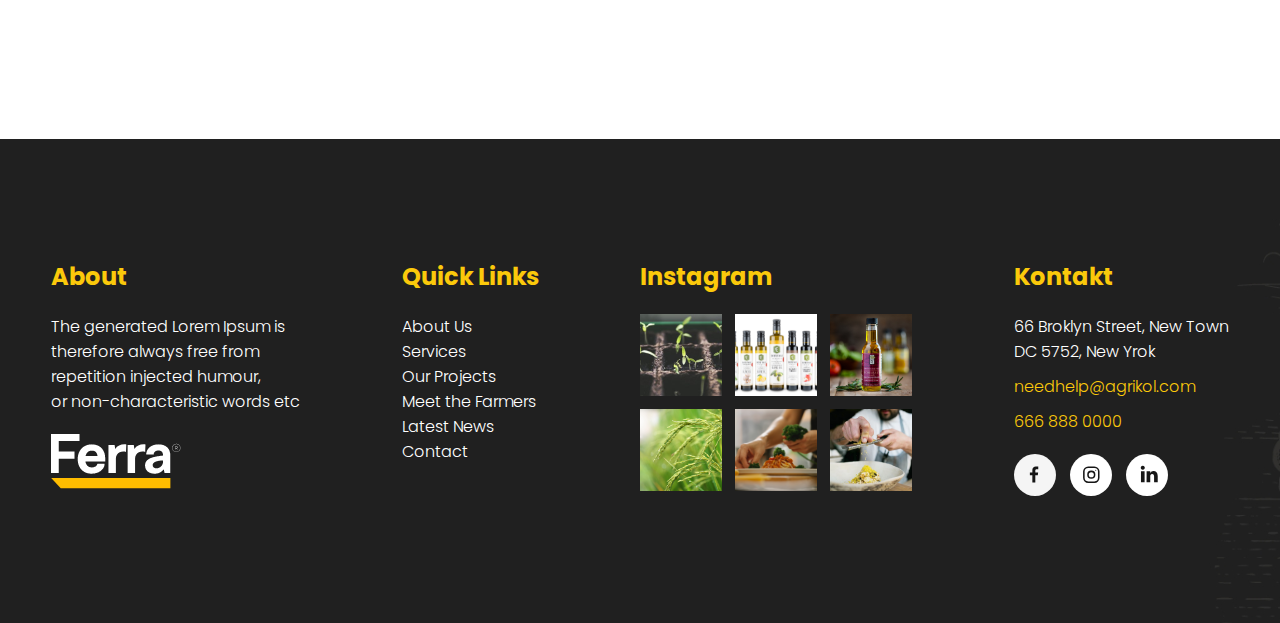
<file: kontakt.html>
<!DOCTYPE html>
<html lang="en">
<head>
    <meta charset="UTF-8">
    <meta http-equiv="X-UA-Compatible" content="IE=edge">
    <meta name="viewport" content="width=device-width, initial-scale=1.0">
    <link rel="stylesheet" href="style.css">
    <link rel="shortcut icon" href="/assets/images/ferra-logo.jpg" type="image/x-icon">
    <title>Ferra Construction</title>
</head>
<body>

  <div class="loading">
    <div class="loading-content">
      <img src="/assets/images/ferra-logo-mobile.png" alt="">
    </div>
  </div>
  <div class="side-menu-opa" ></div>
  <div class="side-menu" >
    <div class="side-menu-close-div" >
    <svg xmlns="http://www.w3.org/2000/svg"  viewBox="0 0 41 41" class="close-side-menu" >
      <g id="Group_266" data-name="Group 266" transform="translate(16200 -261)">
        <g id="Group_268" data-name="Group 268">
          <circle id="Ellipse_54" data-name="Ellipse 54" cx="20.5" cy="20.5" r="20.5" transform="translate(-16200 261)" fill="#fff"/>
          <g id="Group_265" data-name="Group 265" transform="translate(-16189 272)">
            <rect id="Rectangle_315" data-name="Rectangle 315" width="2.682" height="24.139" rx="1" transform="translate(17.069 0) rotate(45)" fill="#171717"/>
            <rect id="Rectangle_316" data-name="Rectangle 316" width="2.682" height="24.139" rx="1" transform="translate(0 1.897) rotate(-45)" fill="#171717"/>
          </g>
        </g>
      </g>
    </svg>
  </div>
    <nav class="side-menu-links" >
      <a class="side-menu-links-link fs-28 fw-400" href="index.html">Kreu</a>
      <a class="side-menu-links-link fs-28 fw-400" href="about.html">Rreth Nesh</a>
      <a class="side-menu-links-link fs-28 fw-400" href="food.html">Ferra Food</a>
      <a class="side-menu-links-link fs-28 fw-400" href="contsruction.html">Ferra Construction</a>
      <a class="side-menu-links-link fs-28 fw-400" href="blog.html">Blog</a>
      <a class="side-menu-links-link fs-28 fw-400" href="kontakt.html">Kontakt</a>
    </nav>
    <div class="side-menu-socials">
      <a href="#">
        <svg xmlns="http://www.w3.org/2000/svg" width="40" height="40" viewBox="0 0 24 24">
            <g id="Group_55" data-name="Group 55" transform="translate(-0.342 0.062)">
              <circle id="Ellipse_12" data-name="Ellipse 12" cx="12" cy="12" r="12" transform="translate(0.342 -0.062)" fill="#f5f5f5"/>
              <path id="facebook-2" d="M91.533,22.042v-4.2h1.411l.211-1.638H91.533V15.156c0-.474.132-.8.812-.8h.867V12.893a11.623,11.623,0,0,0-1.264-.064,1.973,1.973,0,0,0-2.106,2.165V16.2H88.428v1.638h1.414v4.2Z" transform="translate(-79.012 -5.758)" fill="#161616"/>
            </g>
          </svg>
          
      </a>
      <a href="#">
        <svg xmlns="http://www.w3.org/2000/svg" width="40" height="40" viewBox="0 0 24 24">
            <g id="Group_54" data-name="Group 54" transform="translate(0.062 0.062)">
              <circle id="Ellipse_13" data-name="Ellipse 13" cx="12" cy="12" r="12" transform="translate(-0.062 -0.062)" fill="#fff"/>
              <g id="instagram_1_" data-name="instagram (1)" transform="translate(7.414 7.071)">
                <path id="Path_36" data-name="Path 36" d="M6.457,0H2.935A2.935,2.935,0,0,0,0,2.935V6.457A2.935,2.935,0,0,0,2.935,9.392H6.457A2.935,2.935,0,0,0,9.392,6.457V2.935A2.935,2.935,0,0,0,6.457,0ZM8.511,6.457A2.057,2.057,0,0,1,6.457,8.511H2.935A2.057,2.057,0,0,1,.88,6.457V2.935A2.057,2.057,0,0,1,2.935.88H6.457A2.057,2.057,0,0,1,8.511,2.935Z" fill="#161616"/>
                <path id="Path_37" data-name="Path 37" d="M130.348,128a2.348,2.348,0,1,0,2.348,2.348A2.348,2.348,0,0,0,130.348,128Zm0,3.815a1.467,1.467,0,1,1,1.467-1.467A1.469,1.469,0,0,1,130.348,131.815Z" transform="translate(-125.652 -125.652)" fill="#161616"/>
                <circle id="Ellipse_15" data-name="Ellipse 15" cx="0.313" cy="0.313" r="0.313" transform="translate(6.907 1.859)" fill="#161616"/>
              </g>
            </g>
          </svg>
          
      </a>
      <a href="#">
        <svg xmlns="http://www.w3.org/2000/svg" width="40" height="40" viewBox="0 0 24 24">
            <g id="Group_56" data-name="Group 56" transform="translate(0.465 0.062)">
              <circle id="Ellipse_14" data-name="Ellipse 14" cx="12" cy="12" r="12" transform="translate(-0.465 -0.062)" fill="#fff"/>
              <g id="linkedin" transform="translate(7.959 6.822)">
                <path id="Path_41" data-name="Path 41" d="M226.935,23.863V17.6h-2.081v6.262h2.081Zm-1.04-7.117a1.16,1.16,0,1,0-.014,0h.013Zm2.192,7.117h2.081v-3.5a1.426,1.426,0,0,1,.069-.508A1.139,1.139,0,0,1,231.3,19.1c.753,0,1.054.574,1.054,1.416v3.349h2.081v-3.59c0-1.923-1.027-2.818-2.4-2.818a2.073,2.073,0,0,0-1.89,1.055h.014V17.6h-2.081c.027.587,0,6.262,0,6.262Z" transform="translate(-224.731 -14.583)" fill="#161616"/>
              </g>
            </g>
          </svg>

      </a>
    </div>
  </div>



  <header class="header">
    <div class="ferra-info">
        <div class="ferra-info-phone">
          <svg xmlns="http://www.w3.org/2000/svg"  width="25.587" height="25.641" viewBox="0 0 25.587 25.641">
              <g id="phone-call_3_" data-name="phone-call (3)" transform="translate(-0.539 0)">
                <g id="Group_24" data-name="Group 24" transform="translate(0.539 0)">
                  <path id="Path_16" data-name="Path 16" d="M25.455,18.818l-3.578-3.578a2.38,2.38,0,0,0-3.962.895A2.435,2.435,0,0,1,15.1,17.668c-2.556-.639-6.006-3.962-6.645-6.645A2.316,2.316,0,0,1,9.992,8.211a2.38,2.38,0,0,0,.895-3.962L7.308.671a2.552,2.552,0,0,0-3.45,0L1.43,3.1C-1,5.655,1.685,12.428,7.692,18.434S20.471,27.252,23.027,24.7l2.428-2.428A2.552,2.552,0,0,0,25.455,18.818Z" transform="translate(-0.539 0)" fill="#fff"/>
                </g>
              </g>
            </svg>
            
            <a href="tel:+355 69 69 69 99000">+355 69 69 69 99000</a>
        </div>
        <div class="ferra-info-social-mail">
            <div class="ferra-info-social">
              <a href="#">
                  <svg xmlns="http://www.w3.org/2000/svg" width="24" height="24" viewBox="0 0 24 24">
                      <g id="Group_55" data-name="Group 55" transform="translate(-0.342 0.062)">
                        <circle id="Ellipse_12" data-name="Ellipse 12" cx="12" cy="12" r="12" transform="translate(0.342 -0.062)" fill="#f5f5f5"/>
                        <path id="facebook-2" d="M91.533,22.042v-4.2h1.411l.211-1.638H91.533V15.156c0-.474.132-.8.812-.8h.867V12.893a11.623,11.623,0,0,0-1.264-.064,1.973,1.973,0,0,0-2.106,2.165V16.2H88.428v1.638h1.414v4.2Z" transform="translate(-79.012 -5.758)" fill="#161616"/>
                      </g>
                    </svg>
                    
                </a>
                <a href="#">
                  <svg xmlns="http://www.w3.org/2000/svg" width="24" height="24" viewBox="0 0 24 24">
                      <g id="Group_54" data-name="Group 54" transform="translate(0.062 0.062)">
                        <circle id="Ellipse_13" data-name="Ellipse 13" cx="12" cy="12" r="12" transform="translate(-0.062 -0.062)" fill="#fff"/>
                        <g id="instagram_1_" data-name="instagram (1)" transform="translate(7.414 7.071)">
                          <path id="Path_36" data-name="Path 36" d="M6.457,0H2.935A2.935,2.935,0,0,0,0,2.935V6.457A2.935,2.935,0,0,0,2.935,9.392H6.457A2.935,2.935,0,0,0,9.392,6.457V2.935A2.935,2.935,0,0,0,6.457,0ZM8.511,6.457A2.057,2.057,0,0,1,6.457,8.511H2.935A2.057,2.057,0,0,1,.88,6.457V2.935A2.057,2.057,0,0,1,2.935.88H6.457A2.057,2.057,0,0,1,8.511,2.935Z" fill="#161616"/>
                          <path id="Path_37" data-name="Path 37" d="M130.348,128a2.348,2.348,0,1,0,2.348,2.348A2.348,2.348,0,0,0,130.348,128Zm0,3.815a1.467,1.467,0,1,1,1.467-1.467A1.469,1.469,0,0,1,130.348,131.815Z" transform="translate(-125.652 -125.652)" fill="#161616"/>
                          <circle id="Ellipse_15" data-name="Ellipse 15" cx="0.313" cy="0.313" r="0.313" transform="translate(6.907 1.859)" fill="#161616"/>
                        </g>
                      </g>
                    </svg>
                    
                </a>
                <a href="#">
                  <svg xmlns="http://www.w3.org/2000/svg" width="24" height="24" viewBox="0 0 24 24">
                      <g id="Group_56" data-name="Group 56" transform="translate(0.465 0.062)">
                        <circle id="Ellipse_14" data-name="Ellipse 14" cx="12" cy="12" r="12" transform="translate(-0.465 -0.062)" fill="#fff"/>
                        <g id="linkedin" transform="translate(7.959 6.822)">
                          <path id="Path_41" data-name="Path 41" d="M226.935,23.863V17.6h-2.081v6.262h2.081Zm-1.04-7.117a1.16,1.16,0,1,0-.014,0h.013Zm2.192,7.117h2.081v-3.5a1.426,1.426,0,0,1,.069-.508A1.139,1.139,0,0,1,231.3,19.1c.753,0,1.054.574,1.054,1.416v3.349h2.081v-3.59c0-1.923-1.027-2.818-2.4-2.818a2.073,2.073,0,0,0-1.89,1.055h.014V17.6h-2.081c.027.587,0,6.262,0,6.262Z" transform="translate(-224.731 -14.583)" fill="#161616"/>
                        </g>
                      </g>
                    </svg>

                </a>
  
            </div>
            <div class="ferra-info-mail">
              <svg xmlns="http://www.w3.org/2000/svg" width="31.915" height="23.438" viewBox="0 0 31.915 23.438">
                  <g id="email_2_" data-name="email (2)" transform="translate(0 -68)">
                    <g id="Group_21" data-name="Group 21" transform="translate(0 68)">
                      <g id="Group_20" data-name="Group 20">
                        <path id="Path_14" data-name="Path 14" d="M28.175,68H3.74A3.744,3.744,0,0,0,0,71.74V87.7a3.744,3.744,0,0,0,3.74,3.74H28.175a3.744,3.744,0,0,0,3.74-3.74V71.74A3.744,3.744,0,0,0,28.175,68Zm1.247,19.7a1.248,1.248,0,0,1-1.247,1.247H3.74A1.248,1.248,0,0,1,2.493,87.7V71.74A1.248,1.248,0,0,1,3.74,70.493H28.175a1.248,1.248,0,0,1,1.247,1.247Z" transform="translate(0 -68)" fill="#fff"/>
                      </g>
                    </g>
                    <g id="Group_23" data-name="Group 23" transform="translate(1.217 69.554)">
                      <g id="Group_22" data-name="Group 22">
                        <path id="Path_15" data-name="Path 15" d="M47.515,92.937l-13.252,9.857L21.01,92.937l-1.488,2L34.263,105.9,49,94.938Z" transform="translate(-19.522 -92.937)" fill="#fff"/>
                      </g>
                    </g>
                  </g>
                </svg>  
              <a href="mailto:lorem@info.al">lorem@info.al</a></div>
        </div>
    </div>
    <nav class="header-nav-mobile" >
          <a href="#">
            <img src="/assets/images/ferra-logo-mobile.png" alt="">
          </a>
          <svg xmlns="http://www.w3.org/2000/svg" width="22" height="19" viewBox="0 0 22 19" class="menu-icon">
            <g id="Group_162" data-name="Group 162" transform="translate(-0.309 1)">
              <rect id="Rectangle_225" data-name="Rectangle 225" width="22" height="3" rx="1.5" transform="translate(0.309 7)" fill="#2e2e2e"/>
              <rect id="Rectangle_313" data-name="Rectangle 313" width="22" height="3" rx="1.5" transform="translate(0.309 -1)" fill="#2e2e2e"/>
              <rect id="Rectangle_226" data-name="Rectangle 226" width="22" height="3" rx="1.5" transform="translate(0.309 15)" fill="#2e2e2e"/>
            </g>
          </svg>
          
    </nav>
    <nav class="header-nav">
      <a href="index.html">Kreu</a>
      <a href="about.html">Rreth Nesh</a>
      <a href="food.html">Ferra Food</a>
      <a href="index.html">
      <img src="assets/images/ferra-logo.jpg" alt="" />
  </a>
      <a href="contsruction.html">Ferra Construction</a>
      <a href="blog.html">Blog</a>
      <a href="kontakt.html">Kontakt</a>
    </nav>
  </header>


      <section class="kontakt-start">
          <img class="img-res" src="assets/images/kontakt-back.jpg" alt="">
          <p class="kontakt-start-title fs-60 fw-700">Kontakt</p>
      </section>



      <section class="kontakt-form-info container">
            <div class="kontakt-form-content">
                  <div class="kontakt-form-content-all">
                      <p class="kontakt-form-content-all-title fs-33 fw-700">
                          Contact Form
                      </p>
                      <p class="kontakt-form-content-all-subtitle fs-16 fw-300">
                        Feel Free to Contact us any time. we will get back to you as soon as <br> we can't
                      </p>
                      <form class="kontakt-form" action="#">
                            <input type="text" placeholder="Name" class="name-input input">
                            <div class="kontakt-form-email-phone" >
                                    <input type="email" class="email-input input" placeholder="Email">
                                    <input type="text" class="phone-input input" placeholder="Phone">
                            </div>
                            <input type="text" class="subject-input input" placeholder="Subject">
                            <textarea class="message-input input" placeholder="Message" cols="30" rows="3"></textarea>
                            <input type="submit" class="kontakt-submit-btn btn fs-18 fw-500" value="Kontakto">
                      </form>
                  </div>
            </div>
            <div class="kontakt-info">
                <div class="kontakt-info-content">
                  <svg xmlns="http://www.w3.org/2000/svg" width="61.656" height="63.016" viewBox="0 0 61.656 63.016" class="info-square">
                    <g id="Group_164" data-name="Group 164" transform="translate(-996 -678)">
                      <rect id="Rectangle_186" data-name="Rectangle 186" width="58" height="58" transform="translate(996 678)" fill="#fbc90b"/>
                      <rect id="Rectangle_187" data-name="Rectangle 187" width="30" height="5" transform="translate(1023 736)" fill="#fff"/>
                      <path id="Path_149" data-name="Path 149" d="M0,0,29.516-.156V4.922l-8.6.023L0,5Z" transform="translate(1057.5 711.5) rotate(90)" fill="#fff"/>
                    </g>
                  </svg>
                  
                    <svg xmlns="http://www.w3.org/2000/svg" width="152" height="104" viewBox="0 0 152 104" class="info-pixels">
                        <g id="Group_135" data-name="Group 135" transform="translate(-1297 -729)">
                          <circle id="Ellipse_41" data-name="Ellipse 41" cx="4" cy="4" r="4" transform="translate(1297 729)" fill="#303030"/>
                          <circle id="Ellipse_41-2" data-name="Ellipse 41" cx="4" cy="4" r="4" transform="translate(1321 729)" fill="#303030"/>
                          <circle id="Ellipse_41-3" data-name="Ellipse 41" cx="4" cy="4" r="4" transform="translate(1345 729)" fill="#303030"/>
                          <circle id="Ellipse_41-4" data-name="Ellipse 41" cx="4" cy="4" r="4" transform="translate(1369 729)" fill="#303030"/>
                          <circle id="Ellipse_41-5" data-name="Ellipse 41" cx="4" cy="4" r="4" transform="translate(1393 729)" fill="#303030"/>
                          <circle id="Ellipse_41-6" data-name="Ellipse 41" cx="4" cy="4" r="4" transform="translate(1417 729)" fill="#303030"/>
                          <circle id="Ellipse_41-7" data-name="Ellipse 41" cx="4" cy="4" r="4" transform="translate(1441 729)" fill="#303030"/>
                          <circle id="Ellipse_41-8" data-name="Ellipse 41" cx="4" cy="4" r="4" transform="translate(1297 753)" fill="#303030"/>
                          <circle id="Ellipse_41-9" data-name="Ellipse 41" cx="4" cy="4" r="4" transform="translate(1321 753)" fill="#303030"/>
                          <circle id="Ellipse_41-10" data-name="Ellipse 41" cx="4" cy="4" r="4" transform="translate(1345 753)" fill="#303030"/>
                          <circle id="Ellipse_41-11" data-name="Ellipse 41" cx="4" cy="4" r="4" transform="translate(1369 753)" fill="#303030"/>
                          <circle id="Ellipse_41-12" data-name="Ellipse 41" cx="4" cy="4" r="4" transform="translate(1393 753)" fill="#303030"/>
                          <circle id="Ellipse_41-13" data-name="Ellipse 41" cx="4" cy="4" r="4" transform="translate(1417 753)" fill="#303030"/>
                          <circle id="Ellipse_41-14" data-name="Ellipse 41" cx="4" cy="4" r="4" transform="translate(1441 753)" fill="#303030"/>
                          <circle id="Ellipse_41-15" data-name="Ellipse 41" cx="4" cy="4" r="4" transform="translate(1297 777)" fill="#303030"/>
                          <circle id="Ellipse_41-16" data-name="Ellipse 41" cx="4" cy="4" r="4" transform="translate(1321 777)" fill="#303030"/>
                          <circle id="Ellipse_41-17" data-name="Ellipse 41" cx="4" cy="4" r="4" transform="translate(1345 777)" fill="#303030"/>
                          <circle id="Ellipse_41-18" data-name="Ellipse 41" cx="4" cy="4" r="4" transform="translate(1369 777)" fill="#303030"/>
                          <circle id="Ellipse_41-19" data-name="Ellipse 41" cx="4" cy="4" r="4" transform="translate(1393 777)" fill="#303030"/>
                          <circle id="Ellipse_41-20" data-name="Ellipse 41" cx="4" cy="4" r="4" transform="translate(1417 777)" fill="#303030"/>
                          <circle id="Ellipse_41-21" data-name="Ellipse 41" cx="4" cy="4" r="4" transform="translate(1441 777)" fill="#303030"/>
                          <circle id="Ellipse_41-22" data-name="Ellipse 41" cx="4" cy="4" r="4" transform="translate(1297 801)" fill="#303030"/>
                          <circle id="Ellipse_41-23" data-name="Ellipse 41" cx="4" cy="4" r="4" transform="translate(1321 801)" fill="#303030"/>
                          <circle id="Ellipse_41-24" data-name="Ellipse 41" cx="4" cy="4" r="4" transform="translate(1345 801)" fill="#303030"/>
                          <circle id="Ellipse_41-25" data-name="Ellipse 41" cx="4" cy="4" r="4" transform="translate(1369 801)" fill="#303030"/>
                          <circle id="Ellipse_41-26" data-name="Ellipse 41" cx="4" cy="4" r="4" transform="translate(1393 801)" fill="#303030"/>
                          <circle id="Ellipse_41-27" data-name="Ellipse 41" cx="4" cy="4" r="4" transform="translate(1417 801)" fill="#303030"/>
                          <circle id="Ellipse_41-28" data-name="Ellipse 41" cx="4" cy="4" r="4" transform="translate(1441 801)" fill="#303030"/>
                          <circle id="Ellipse_41-29" data-name="Ellipse 41" cx="4" cy="4" r="4" transform="translate(1297 825)" fill="#303030"/>
                          <circle id="Ellipse_41-30" data-name="Ellipse 41" cx="4" cy="4" r="4" transform="translate(1321 825)" fill="#303030"/>
                          <circle id="Ellipse_41-31" data-name="Ellipse 41" cx="4" cy="4" r="4" transform="translate(1345 825)" fill="#303030"/>
                          <circle id="Ellipse_41-32" data-name="Ellipse 41" cx="4" cy="4" r="4" transform="translate(1369 825)" fill="#303030"/>
                          <circle id="Ellipse_41-33" data-name="Ellipse 41" cx="4" cy="4" r="4" transform="translate(1393 825)" fill="#303030"/>
                          <circle id="Ellipse_41-34" data-name="Ellipse 41" cx="4" cy="4" r="4" transform="translate(1417 825)" fill="#303030"/>
                          <circle id="Ellipse_41-35" data-name="Ellipse 41" cx="4" cy="4" r="4" transform="translate(1441 825)" fill="#303030"/>
                        </g>
                      </svg>
                        <p class="kontakt-info-content-title fs-33 fw-700">
                            Info
                        </p>
                        <p class="kontakt-info-content-adresa-title fs-20 fw-500">Adresa</p>
                        <p class="kontakt-info-content-adresa-1">1363-1385 Sunset Blvd Los Angeles,<br> 
                            CA 90026, USA
                        </p>
                        <p class="kontakt-info-content-phone-title fs-20 fw-500">Phone Number</p>
                        <p class="kontakt-info-content-phone-1 fs-16 fw-300">+355 69 20 21 220</p>
                        <p class="kontakt-info-content-phone-1 fs-16 fw-300">+355 69 20 21 220</p>
                        <p class="kontakt-info-content-email-title fs-20 fw-500 ">Email</p>
                        <p class="kontakt-info-content-email-1">ferrafood@contact.info</p>
                </div>
            </div>
      </section>



      <section class="kontakt-harta">
        <iframe src="https://www.google.com/maps/embed?pb=!1m18!1m12!1m3!1d2996.5639792770653!2d19.788649351461615!3d41.31834810813273!2m3!1f0!2f0!3f0!3m2!1i1024!2i768!4f13.1!3m3!1m2!1s0x135031c57016ceb1%3A0x666ad05c19f7ea1b!2sFerra%26Co%20Filiali%20Tirane!5e0!3m2!1sen!2s!4v1618489841257!5m2!1sen!2s"  height="558" style="border:0;" allowfullscreen="" loading="lazy"></iframe>
      </section>
     


      <footer class="footer" >
        <div class="footer-content container">

        <div class="footer-content-item ">
            <p class="footer-content-item-title fs-24 fw-700">About</p>
            <p class="footer-content-item-text fs-16 fw-300">
                The generated Lorem Ipsum is <br> 
                therefore always free from <br>
                repetition injected humour, <br>
                or non-characteristic words etc
            </p>
            <img src="assets/images/footer-lofo.png" alt="">
        </div>

        <div class="footer-content-item ">
            <p class="footer-content-item-title fs-24 fw-700">Quick Links</p>
            <div class="footer-content-item-list-quicklinks">
                    <a class="fs-16 fw-300" href="#">About Us</a>
                    <a class="fs-16 fw-300" href="#">Services</a>
                    <a class="fs-16 fw-300" href="#">Our Projects</a>
                    <a class="fs-16 fw-300" href="#">Meet the Farmers</a>
                    <a class="fs-16 fw-300" href="#">Latest News</a>
                    <a class="fs-16 fw-300" href="#">Contact</a>
            </div>
     
        </div>

        <div class="footer-content-item ">
            <p class="footer-content-item-title fs-24 fw-700">Instagram</p>
            <img class="insta-galeri" src="assets/images/insta-galeri.png" alt="">
     
        </div>

        <div class="footer-content-item  footer-content-item-kontakt">
            <p class="footer-content-item-title fs-24 fw-700">Kontakt</p>
            
            <p class="footer-content-item-location fs-16 fw-300">
                66 Broklyn Street, New Town <br>
                DC 5752, New Yrok
            </p>
            <a class="footer-content-item-email fs-16 fw-300" href="mailto:needhelp@agrikol.com">needhelp@agrikol.com</a>
            <a  class="footer-content-item-email fs-16 fw-300" href="tel:+666 888 0000">666 888 0000</a>
            <div class="footer-content-item-social">
                <a href="#">
                    <svg xmlns="http://www.w3.org/2000/svg" width="42" height="42" viewBox="0 0 24 24">
                        <g id="Group_55" data-name="Group 55" transform="translate(-0.342 0.062)">
                          <circle id="Ellipse_12" data-name="Ellipse 12" cx="12" cy="12" r="12" transform="translate(0.342 -0.062)" fill="#f5f5f5"/>
                          <path id="facebook-2" d="M91.533,22.042v-4.2h1.411l.211-1.638H91.533V15.156c0-.474.132-.8.812-.8h.867V12.893a11.623,11.623,0,0,0-1.264-.064,1.973,1.973,0,0,0-2.106,2.165V16.2H88.428v1.638h1.414v4.2Z" transform="translate(-79.012 -5.758)" fill="#161616"/>
                        </g>
                      </svg>
                      
                  </a>
                  <a href="#">
                    <svg xmlns="http://www.w3.org/2000/svg" width="42" height="42" viewBox="0 0 24 24">
                        <g id="Group_54" data-name="Group 54" transform="translate(0.062 0.062)">
                          <circle id="Ellipse_13" data-name="Ellipse 13" cx="12" cy="12" r="12" transform="translate(-0.062 -0.062)" fill="#fff"/>
                          <g id="instagram_1_" data-name="instagram (1)" transform="translate(7.414 7.071)">
                            <path id="Path_36" data-name="Path 36" d="M6.457,0H2.935A2.935,2.935,0,0,0,0,2.935V6.457A2.935,2.935,0,0,0,2.935,9.392H6.457A2.935,2.935,0,0,0,9.392,6.457V2.935A2.935,2.935,0,0,0,6.457,0ZM8.511,6.457A2.057,2.057,0,0,1,6.457,8.511H2.935A2.057,2.057,0,0,1,.88,6.457V2.935A2.057,2.057,0,0,1,2.935.88H6.457A2.057,2.057,0,0,1,8.511,2.935Z" fill="#161616"/>
                            <path id="Path_37" data-name="Path 37" d="M130.348,128a2.348,2.348,0,1,0,2.348,2.348A2.348,2.348,0,0,0,130.348,128Zm0,3.815a1.467,1.467,0,1,1,1.467-1.467A1.469,1.469,0,0,1,130.348,131.815Z" transform="translate(-125.652 -125.652)" fill="#161616"/>
                            <circle id="Ellipse_15" data-name="Ellipse 15" cx="0.313" cy="0.313" r="0.313" transform="translate(6.907 1.859)" fill="#161616"/>
                          </g>
                        </g>
                      </svg>
                      
                  </a>
                  <a href="#">
                    <svg xmlns="http://www.w3.org/2000/svg" width="42" height="42" viewBox="0 0 24 24">
                        <g id="Group_56" data-name="Group 56" transform="translate(0.465 0.062)">
                          <circle id="Ellipse_14" data-name="Ellipse 14" cx="12" cy="12" r="12" transform="translate(-0.465 -0.062)" fill="#fff"/>
                          <g id="linkedin" transform="translate(7.959 6.822)">
                            <path id="Path_41" data-name="Path 41" d="M226.935,23.863V17.6h-2.081v6.262h2.081Zm-1.04-7.117a1.16,1.16,0,1,0-.014,0h.013Zm2.192,7.117h2.081v-3.5a1.426,1.426,0,0,1,.069-.508A1.139,1.139,0,0,1,231.3,19.1c.753,0,1.054.574,1.054,1.416v3.349h2.081v-3.59c0-1.923-1.027-2.818-2.4-2.818a2.073,2.073,0,0,0-1.89,1.055h.014V17.6h-2.081c.027.587,0,6.262,0,6.262Z" transform="translate(-224.731 -14.583)" fill="#161616"/>
                          </g>
                        </g>
                      </svg>

                  </a>
    
              </div>
        </div>



        </div>
</footer>
      <script src="/assets/js/index.js"></script>
</body>
</html>
</file>
<file: style.css>
@import url("https://fonts.googleapis.com/css2?family=Poppins:wght@300;400;500;700;900&display=swap");
@import url("https://fonts.googleapis.com/css2?family=Great+Vibes&display=swap");
* {
  margin: 0;
  padding: 0;
  box-sizing: border-box;
}

html {
  font-family: "Poppins", sans-serif;
  scroll-behavior: smooth;
}
/* width */
::-webkit-scrollbar {
  width: 10px;
}

/* Track */
::-webkit-scrollbar-track {
  background: #f1f1f1;
}

/* Handle */
::-webkit-scrollbar-thumb {
  background: #fbc90b;
}

/* Handle on hover */
::-webkit-scrollbar-thumb:hover {
  background: #d12026;
}
/*Utlitites */
.fs-10 {
  font-size: 10px;
}
.fs-13 {
  font-size: 13px;
}
.fs-16 {
  font-size: 16px;
}
.fs-18 {
  font-size: 18px;
}
.fs-20 {
  font-size: 20px;
}
.fs-24 {
  font-size: 24px;
}
.fs-26 {
  font-size: 26px;
}
.fs-28 {
  font-size: 28px;
}
.fs-30 {
  font-size: 30px;
}
.fs-33 {
  font-size: 33px;
}
.fs-40 {
  font-size: 40px;
}
.fs-50 {
  font-size: 50px;
}
.fs-60 {
  font-size: 60px;
}
.fs-100 {
  font-size: 100px;
}
.fw-300 {
  font-weight: 300;
}
.fw-400 {
  font-weight: 400;
}
.fw-500 {
  font-weight: 500;
}
.fw-700 {
  font-weight: 700;
}
.fw-900 {
  font-weight: 900;
}
.container {
  max-width: 1514px;
  margin: 0 auto;
  width: 100%;
}
.img-res {
  max-width: 100%;
  width: 100%;
  height: auto;
}

.btn {
  outline: none;
  border: 0;
  border-radius: 25px;
  padding: 10px 30px;
}
/* .label{
    margin-bottom: 15px;
} */
.side-menu {
  display: none;
}
.side-menu-opa {
  display: none;
}
.loading {
  position: fixed;
  background-color: white;
  top: 0;
  left: 0;
  display: flex;
  justify-content: center;
  align-items: center;
  z-index: 200;
  width: 100%;
  height: 100%;
}
.loading-content {
  border: 16px solid transparent;
  border-radius: 50%;
  border-top: 16px solid #d12026;
  border-bottom: 16px solid #fbc90b;
  padding: 40px;
  -webkit-animation: spin 2s linear infinite;
  animation: spin 3s linear infinite;
}

@-webkit-keyframes spin {
  0% {
    -webkit-transform: rotate(0deg);
  }
  100% {
    -webkit-transform: rotate(360deg);
  }
}

@keyframes spin {
  0% {
    transform: rotate(0deg);
  }
  100% {
    transform: rotate(360deg);
  }
}
/* Utitlities */

/* Start of Ferra Info Header   */

.ferra-info {
  height: 68px;
  width: 100%;
  display: flex;
  justify-content: center;
  align-items: center;
  background-color: rgba(0, 0, 0, 0.37);
}
.ferra-info-social-mail {
  display: flex;
  width: 40%;
  justify-content: flex-start;
}
.ferra-info-phone {
  width: 50%;
  display: flex;
  justify-content: center;
  align-items: center;
}
.ferra-info-phone a {
  color: white;
  text-decoration: none;
  margin-left: 10px;
}
.ferra-info-phone:hover a {
  color: #fbc90b;
}
.ferra-info-phone:hover svg path {
  fill: #fbc90b;
}
.ferra-info-social a {
  text-decoration: none;
  margin: 0 10px;
}
.ferra-info-social a:hover svg g circle {
  fill: #fbc90b;
}
.ferra-info-mail {
  margin-left: 100px;
  display: flex;
  align-items: center;
}
.ferra-info-mail a {
  color: white;
  text-decoration: none;
  margin-left: 10px;
}
.ferra-info-mail:hover a {
  color: #fbc90b;
}
.ferra-info-mail:hover svg g g g path {
  fill: #fbc90b;
}

/* End of Ferra Info Header   */

/* Start of  Header Nav   */
.header {
  position: fixed;
  top: 0;
  left: 0;
  width: 100%;
  z-index: 100;
  transition: all 0.5s ease-in;
}

.header-nav {
  width: 100%;
  background-color: #fbc90b;
  height: 83px;
  display: flex;
  justify-content: center;
  align-items: center;
}
.header-nav-mobile {
  display: none;
}
.header-nav a {
  text-decoration: none;
  color: black;
  margin: 0px 30px;
  font-size: 18px;
  font-weight: 400;
}
/* End of  Header Nav   */

/* Start of  Home Video Section */
.home-video {
  position: relative;
  display: flex;
  justify-content: center;
  align-items: center;
}
.home-video::after {
  content: "";
  position: absolute;
  top: 0;
  left: 0;
  background-color: rgba(0, 0, 0, 0.5);
  width: 100%;
  height: 100%;
}
.home-video-texts {
  position: absolute;
  z-index: 1;
  display: flex;
  flex-direction: column;
  align-items: center;
}
.play-btn {
  width: 52px;
  height: 52px;
  border-radius: 50%;
  outline: none;
  border: 0px;
  background-color: #fbc90b;
  margin-top: 30px;
  position: relative;
  display: flex;
  justify-content: center;
  align-items: center;
  cursor: pointer;
}
.play-btn::after {
  content: "";
  position: absolute;
  width: 72px;
  height: 72px;
  background-color: #fbcb0b63;
  border-radius: 50%;
  top: 50%;
  left: 50%;
  transform: translate(-50%, -50%);
  z-index: -1;
  animation: pulse-border 1500ms ease-out infinite;
}

@keyframes pulse-border {
  0% {
    transform: translateX(-50%) translateY(-50%) translateZ(0) scale(1);
    opacity: 1;
  }

  100% {
    transform: translateX(-50%) translateY(-50%) translateZ(0) scale(1.5);
    opacity: 0;
  }
}

.home-video-texts-title {
  color: white;
  font-size: 60px;
  font-weight: 700;
}
.home-video-texts-slogan {
  font-size: 26px;
  font-weight: 300;
  color: white;
  text-align: center;
}
.home-video video {
  max-width: 100%;
  width: 100%;
  height: auto;
}

/* End of  Home Video Section */

/* Start of Ferra Teknologji */
.ferra-teknlogji {
  display: flex;
  margin-top: 125px;
}
.ferra-teknlogji-left {
  width: 50vw;
  margin-left: calc(-50vw + 50%);
}
.ferra-teknlogji-right {
  width: 50%;
  display: flex;
  flex-direction: column;
  align-items: flex-start;
  padding-left: 159px;
  margin-top: 50px;
}
.ferra-teknlogji-right-subtitle {
  text-transform: uppercase;
}
.ferra-teknlogji-right-title {
  color: #d12026;
  margin-bottom: 20px;
}
.ferra-teknlogji-right-btn {
  background-color: #d12026;
  color: white;
  margin-top: 50px;
  text-decoration: none;
  padding: 9.5px 36.7px;
  text-transform: uppercase;
}
.ferra-teknlogji-right-img {
  display: none;
}
/* End of Ferra Teknologji */

/* Start of Ferra Foto Seksion */
.ferra-foto-seksion {
  margin-top: 100px;
  display: flex;
  flex-direction: column;
  align-items: center;
}
.ferra-foto-seksion-title {
  text-align: center;
  color: #d12026;
  margin-top: 60px;
}
.ferra-foto-seksion-text {
  text-align: center;
  margin-top: 40px;
}
/* End of Ferra Foto Seksion */

/* Start of Ferra Produkte */
.ferra-produkte {
  width: 100%;
  background-color: #f5f5f5;
  margin-top: 100px;
  padding: 100px 0 90px;
}
.ferra-produkte-slider {
  display: flex;
  justify-content: space-between;
}
.ferra-produkte-slider-item {
  position: relative;
}
.ferra-produkte-slider-item-content {
  position: absolute;
  top: 0;
  left: 0;
  height: 100%;
  width: 100%;
  display: flex;
  padding: 0 50px 20px 20px;
  flex-direction: column;
  align-items: flex-start;
  justify-content: flex-end;
}
.ferra-produkte-slider-item-content-title {
  color: white;
  margin-bottom: 20px;
}
.ferra-produkte-slider-item-content-text {
  color: white;
  margin-bottom: 20px;
}
.ferra-produkte-slider-item-content-link {
  text-decoration: none;
  color: #fbc90b;
  display: flex;
  align-items: center;
  text-transform: uppercase;
  margin-bottom: 10px;
}
.ferra-produkte-slider-item-content-link svg {
  margin-left: 10px;
}
/* End of Ferra Produkte */

/* Start of OrizKing Section */
.orizking-section {
  width: 100%;
  position: relative;
  margin-top: 100px;
}
.orizking-section-img {
  position: absolute;
  top: 0;
  left: 0;
  z-index: -1;
}
.orizking-section-content {
  display: flex;
  flex-direction: column;
}
.orizking-section-content-top {
  width: 100%;
  display: flex;
  justify-content: flex-end;
}
.orizking-section-content-top-modal {
  display: flex;
  flex-direction: column;
  align-items: flex-start;
  background-color: rgba(209, 32, 38, 0.8);
  width: 40%;
  margin-top: 40px;
  padding: 40px;
}
.orizking-section-content-top-modal-subtitle {
  color: white;
  text-transform: uppercase;
}
.orizking-section-content-top-modal-title {
  color: #fbc90b;
}
.orizking-section-content-top-modal-text {
  color: white;
  margin-top: 20px;
}
.orizking-section-content-top-modal-link {
  color: white;
  text-decoration: none;
  border: 1px solid white;
  padding: 10px 50px;
  margin-top: 20px;
}
.orizking-section-content-bottom {
  margin-top: 90px;
  align-self: flex-end;
  display: flex;
  justify-content: space-between;
  width: 100%;
}
.orizking-section-content-bottom-item {
  position: relative;
}
.orizking-section-content-bottom-item-content {
  position: absolute;
  top: 0;
  left: 0;
  width: 100%;
  height: 100%;
  display: flex;
  justify-content: center;
  align-items: flex-end;
  padding-bottom: 40px;
}
.orizking-section-content-bottom-item-title {
  color: #fbc90b;
}
/* End of OrizKing Section */

/* Start of PastaKing Section */

.pastaking-section {
  position: relative;
  width: 100%;
}
.makaroni {
  position: absolute;
  top: 0;
  right: 0px;
  width: 20%;
}
.basil {
  position: absolute;
  right: 100px;
  bottom: -170px;
  z-index: -1;
  width: 20%;
}
.pastaking-section-content {
  display: flex;
  flex-direction: column;
}
.pastaking-section-content-top {
  display: flex;
  flex-direction: column;
  align-items: center;
  margin-top: 150px;
}
.pastaking-section-content-top-subtitle {
  color: #d12026;
  text-transform: uppercase;
}
.pastaking-section-content-top-text {
  text-align: left;
  margin-bottom: 100px;
  margin-top: 20px;
}
.pastaking-section-content-bottom {
  width: 100%;
  margin-top: 50px;
  position: relative;
  display: flex;
  justify-content: flex-end;
  padding: 50px;
}
.pastaking-section-content-bottom-img {
  position: absolute;
  top: 0;
  left: 0;
  z-index: -1;
  max-width: 1500px;
  width: 100%;
  height: auto;
}
.pastaking-section-content-bottom-pasta {
  padding-left: 20px;
  display: flex;
  flex-direction: column;
  margin-right: 100px;
}
.pastaking-section-content-bottom-pasta-item {
  margin: 0px 0 40px;
  position: relative;
  max-width: 510px;
  display: flex;
}
.pastaking-section-content-bottom-pasta-item-content {
  position: absolute;
  top: 0;
  left: 0;
  width: 100%;
  height: 100%;
  display: flex;
  justify-content: flex-start;
  align-items: flex-end;
  padding-bottom: 40px;
  padding-left: 40px;
}
.pastaking-section-content-bottom-pasta-item-content p {
  color: #fbc90b;
}
/* End of PastaKing Section */

/* Start of Ferma Section */

.ferra-ferma {
  display: flex;
  padding-bottom: 20px;
  margin-top: 50px;
}
.ferra-ferma-left {
  width: 50%;
  position: relative;
}
.ferra-ferma-right {
  width: 50%;
  display: flex;
  flex-direction: column;
  align-items: flex-start;
  padding: 0 20px;
}
.ferra-ferma-right-subtitle {
  color: #d12026;
}
.ferra-ferma-right-ilustration {
  display: flex;
  justify-content: space-between;
  width: 100%;
  margin: 10px 0;
}
.ferra-ferma-right-ilustration p {
  display: flex;
  align-items: center;
}
.ferra-ferma-right-ilustration svg {
  margin-right: 20px;
}
.ferra-ferma-right-text {
  margin: 20px 0;
}
.ferra-ferma-right-link {
  background-color: #d12026;
  color: #fff;
  text-decoration: none;
  margin: 10px 0;
  padding: 10px 50px;
  text-transform: uppercase;
}
.ferma2-foto {
  position: absolute;
  bottom: -150px;
  right: 100px;
  z-index: 1;
}
/* End of Ferma Section */

/* Start of Ferra Construction */
.ferra-construction {
  width: 100%;
  margin-top: 360px;
  position: relative;
  display: flex;
  justify-content: center;
}
.ferra-cos-img {
  object-fit: cover;
}
.ferra-construction-content {
  position: absolute;
  height: 100%;
  top: 0;
  display: flex;
}
.ferra-construction-content-left {
  background-color: #fbc90b;
  width: 50%;
  display: flex;
  flex-direction: column;
  align-items: flex-start;
  margin: -70px 0;
  padding-left: 40px;
  padding-right: 40px;
  margin-right: 100px;
}
.ferra-construction-content-right {
  width: 50%;
  display: flex;
  align-items: flex-end;
  justify-content: space-evenly;
  margin-bottom: -50px;
}
.ferra-construction-content-left-subtitle {
  color: #d12026;
  margin-top: 50px;
}
.ferra-construction-content-left-text {
  margin: 30px 0;
}
.ferra-construction-content-left-link {
  color: white;
  text-decoration: none;
  background-color: #d12026;
  padding: 10px 50px;
  margin-top: 20px;
  text-transform: uppercase;
}
/* End of Ferra Construction */

/* Start of Ferra Collab */
.ferra-bashkepuno {
  width: 100%;
  margin-top: 150px;
  position: relative;
  display: flex;
  justify-content: center;
}
.ferra-bashkepuno-content {
  position: absolute;
  top: 0;
  height: 100%;
  display: flex;
}
.ferra-bashkepuno-content-left {
  width: 50%;
  display: flex;
  flex-direction: column;
  align-items: flex-start;
  justify-content: center;
}
.ferra-bashkepuno-content-left-title {
  color: #fbc90b;
  margin-bottom: 20px;
  font-size: 70px;
}
.ferra-bashkepuno-content-left-text {
  color: white;
  padding-right: 150px;
}
.ferra-bashkepuno-content-right {
  width: 50%;
  display: flex;
  justify-content: center;
  align-items: center;
}
.ferra-bashkepuno-content-right-form {
  background-color: white;
  padding: 40px;
}
.ferra-bashkepuno-content-right-form-emri {
  margin-top: 20px;
  display: flex;
}
.ferra-bashkepuno-content-right-form-emri div {
  display: flex;
  flex-direction: column;
}
.ferra-bashkepuno-content-right-form-emri input {
  height: 50px;
  width: 200px;
}
.ferra-bashkepuno-content-right-form-emri div:first-child input {
  margin-right: 50px;
}
.ferra-bashkepuno-content-right-form-mesazhi {
  margin-top: 20px;
}
.ferra-bashkepuno-content-right-form-mesazhi textarea {
  width: 100%;
  resize: none;
  height: 180px;
  outline: none;
}
.ferra-bashkepuno-content-right-form-email {
  margin-top: 30px;
}
.ferra-bashkepuno-content-right-form-email input {
  width: 100%;
  height: 50px;
}
.submit-btn {
  background-color: #d12026;
  color: white;
  width: 100%;
  border-radius: 0;
  margin-top: 20px;
  cursor: pointer;
  text-transform: uppercase;
}
/* End of Ferra Collab */

/* Start of Ferra Blog */

.ferra-blog {
  margin-top: 200px;
  margin-bottom: 450px;
  display: flex;
  flex-direction: column;
  align-items: center;
}
.ferra-blog-subtitle {
  color: #d12026;
  text-transform: uppercase;
}
.ferra-blog-items {
  margin-top: 70px;
  width: 100%;
  display: flex;
  justify-content: space-between;
}
.ferra-blog-items-item {
  max-width: 470px;
  position: relative;
}
.ferra-blog-items-item-label {
  position: absolute;
  top: 5px;
  left: 20px;
  background-color: #fbc90b;
  display: flex;
  flex-direction: column;
  align-items: center;
  padding: 2px 10px;
}

.ferra-blog-items-item-content {
  position: absolute;
  bottom: -250px;
  background-color: white;
  margin: 0px 30px;
  padding: 10px 30px 30px;
  box-shadow: 0 20px 46px rgba(0, 0, 0, 0.116);
  display: flex;
  flex-direction: column;
  align-items: flex-start;
}
.ferra-blog-items-item-content-title {
  margin: 20px 0;
}
.ferra-blog-items-item-content-text {
  margin: 10px 0;
}
.ferra-blog-items-item-content-link {
  background-color: #d12026;
  color: white;
  margin-top: 40px;
  text-decoration: none;
  text-transform: uppercase;
  padding: 10px 50px;
  align-self: center;
}

/* End of Ferra Blog */

/* Start of Footer */

.footer {
  background-image: url("/assets/images/footer-back.jpg");
  background-repeat: no-repeat;
  width: 100%;
}
.footer-content {
  padding: 120px 0;
  display: flex;
  justify-content: space-around;
}
.footer-content-item-title {
  color: #fbc90b;
}
.footer-content-item-text {
  color: white;
  margin: 20px 0;
}
.footer-content-item-list-quicklinks {
  display: flex;
  flex-direction: column;
  margin-top: 20px;
}
.footer-content-item-list-quicklinks a {
  color: white;
  text-decoration: none;
}
.insta-galeri {
  margin-top: 20px;
}
.footer-content-item-kontakt {
  display: flex;
  flex-direction: column;
}
.footer-content-item-location {
  color: white;
  margin-top: 20px;
}
.footer-content-item-email {
  color: #fbc90b;
  text-decoration: none;
  margin-top: 10px;
}
.footer-content-item-social {
  margin-top: 20px;
}
.footer-content-item-social a {
  margin-right: 10px;
  color: transparent;
}
/* End of Footer */

/*Start of About Ferra */

/*Start of About ShortInfo Ferra */

.ferra-about-shortinfo {
  width: 100%;
  display: flex;
  justify-content: center;
  align-items: center;
  position: relative;
}
.ferra-about-shortinfo img {
  max-width: 100%;
  width: 100%;
  height: auto;
}
.ferra-about-shortinfo-content {
  position: absolute;
  display: flex;
  flex-direction: column;
  align-items: center;
}
.ferra-about-shortinfo-content-title {
  color: white;
}
.ferra-about-shortinfo-content-text {
  color: white;
  text-align: left;
}
.ferra-about-shortinfo-content-subtitle {
  color: white;
  text-align: center;
  display: flex;
  align-items: center;
}
.ferra-about-shortinfo-content-subtitle span {
  color: #d12026;
}
.ferra-about-shortinfo-content-subtitle svg {
  margin: 0 10px;
}

/*End of About ShortInfo Ferra */

/*Start of About Vizioni Ferra */
.ferra-about-vizioni {
  display: flex;
  margin-top: 50px;
}
.ferra-about-vizioni-left {
  width: 50vw;
  margin-left: calc(-50vw + 50%);
}
.ferra-about-vizioni-right {
  width: 50%;
  display: flex;
  flex-direction: column;
  justify-content: center;
  padding-left: 100px;
}
.ferra-about-vizioni-right-title {
  color: #202020;
}
/*End of About Vizioni Ferra */

/*Start of About CEO Ferra */

.ferra-about-ceo {
  width: 100%;
  background-color: #2d2d2d;
  margin-top: 50px;
  margin-bottom: 500px;
}
.ferra-about-ceo-container {
  display: flex;
  padding: 90px 0 50px;
}
.ferra-about-ceo-container-left {
  width: 50%;
  display: flex;
  flex-direction: column;
  justify-content: flex-start;
  padding-right: 300px;
}
.ferra-about-ceo-container-left-text {
  color: white;
}
.ferra-about-ceo-container-left-title {
  color: white;
  margin-top: 30px;
}
.ferra-about-ceo-container-left-subtitle {
  color: #cbcbcb;
  margin-top: 10px;
}
.ferra-about-ceo-container-right {
  width: 50%;
  position: relative;
}
.ferra-about-ceo-container-right-content {
  position: absolute;
  top: -50px;
}

/*End of About CEO Ferra */

/*Start of About Tech Ferra */

.ferra-about-tech {
  width: 100%;
  position: relative;
  margin-top: 100px;
  background-image: url("assets/images/ferra-about-tech.jpg");
}

.ferra-about-tech-container {
  display: flex;
  padding: 95px 0;
}
.ferra-about-tech-left {
  width: 55%;
  display: flex;
  justify-content: space-between;
}
.ferra-about-tech-right {
  width: 45%;
  padding-left: 100px;
}
.ferra-about-tech-right-subtitle {
  color: #d12026;
  text-transform: uppercase;
}
.ferra-about-tech-right-text {
  margin-top: 10px;
}
/*End of About Tech Ferra */

/*Start of About Partneret Ferra  */

.ferra-about-partneret {
  display: flex;
  flex-direction: column;
  align-items: center;
  margin-top: 200px;
  margin-bottom: 50px;
}
.ferra-about-partneret-subtitle {
  color: #d12026;
  text-transform: uppercase;
}

.ferra-about-partneret-sliders {
  width: 100%;
  display: flex;
  align-items: center;
  justify-content: space-between;
  margin-top: 40px;
}
.ferra-about-partneret-sliders svg {
  cursor: pointer;
}
.ferra-about-partneret-sliders-items {
  display: flex;
}
.ferra-about-partneret-sliders-items-item {
  margin: 0 40px;
}

/*End of About Partneret Ferra  */

/*Start of About Ekipi Ferra  */

.ferra-about-ekipi {
  margin-top: 150px;
  margin-bottom: 100px;
  display: flex;
  flex-direction: column;
  align-items: center;
}
.ferra-about-ekipi-subtitle {
  color: #d12026;
  text-transform: uppercase;
}
.ferra-about-ekipi-slider {
  width: 100%;
  display: flex;
  align-items: center;
  justify-content: space-between;
  margin: 50px 0;
}

.ferra-about-ekipi-slider-item {
  display: flex;
  flex-direction: column;
  align-items: center;
}
.ferra-about-ekipi-slider-item-subtitle {
  color: #d12026;
}
.ferra-about-ekipi-slider-buttons svg {
  margin: 0 10px;
  cursor: pointer;
}

/*End of About Ekipi Ferra  */

/*End of About Ferra */

/*Start of Blog Ferra */

/*Start of BlogStart  Ferra */
.blog-start {
  width: 100%;
  position: relative;
  display: flex;
  justify-content: center;
  align-items: flex-end;
}
.blog-start-title {
  color: white;
  position: absolute;
  bottom: 90px;
}
/*End of BlogStart  Ferra */

/*Start of Blog Items  Ferra */

.blog-items {
  margin-top: 100px;
  margin-bottom: 100px;
  display: flex;
  justify-content: space-between;
}
.blog-items-posts {
  width: 60%;
  display: flex;
  flex-direction: column;
}
.blog-items-widgets {
  display: flex;
  flex-direction: column;
  max-width: 363px;
}
.blog-items-posts-post {
  width: 100%;
  display: flex;
  flex-direction: column;
  align-items: flex-start;
  margin-bottom: 100px;
}
.blog-items-posts-post-btn {
  background-color: #d12026;
  text-decoration: none;
  color: white;
  border-radius: 29px;
  padding: 10px 40px;
  margin-top: 30px;
  text-transform: uppercase;
}
.blog-items-posts-post-date {
  margin: 40px 0 20px;
}
.blog-items-posts-post-date svg {
  margin-right: 10px;
}
.blog-items-posts-post-text {
  margin-top: 30px;
}
.blog-items-posts-pagination {
  display: flex;
  align-items: center;
}
.blog-items-posts-pagination svg {
  cursor: pointer;
  margin-right: 10px;
}
.blog-items-posts-pagination svg:last-child {
  margin-left: 10px;
}

.blog-items-posts-pagination-number {
  border-radius: 50%;
  height: 67px;
  width: 67px;
  border: 1px solid #2d2d2d;
  display: flex;
  justify-content: center;
  align-items: center;
  margin: 0 20px;
  cursor: pointer;
}
.active-pagination {
  border: 1px solid #fbc90b;
  color: #fbc90b;
}
.blog-items-widgets-recentposts {
  background-color: #f5f5f5;
  display: flex;
  flex-direction: column;
}
.blog-items-widgets-recentposts-header {
  background-color: #fbc90b;
  padding-left: 20px;
}
.blog-items-widgets-recentposts-items {
  display: flex;
  flex-direction: column;
  padding: 0 20px;
}
.blog-items-widgets-recentposts-items-item {
  background-color: #fbc90b;
  border-radius: 19px;
  display: flex;
  padding: 10px;
  margin: 15px 0;
}
.blog-items-widgets-recentposts-items-item-left {
  display: flex;
}
.blog-items-widgets-recentposts-items-item-right {
  display: flex;
  flex-direction: column;
  width: 60%;
  padding-left: 10px;
}
.blog-items-widgets-recentposts-items-item-right-text {
  margin-top: 10px;
}
.blog-items-widgets-recentposts-items-item-right-date {
  margin-top: 10px;
}
.blog-items-widgets-instagram {
  max-width: 363px;
  background-color: #f5f5f5;
  display: flex;
  flex-direction: column;
  margin-top: 100px;
}
.blog-items-widgets-instagram-header {
  background-color: #fbc90b;
  padding-left: 20px;
}
/*End of Blog Items  Ferra */

/*End of Blog Ferra */

/*Start of Ferra Construction */

.consctruction-start {
  width: 100%;
  display: flex;
  justify-content: center;
  align-items: center;
  position: relative;
}
.consctruction-start-content {
  position: absolute;
  display: flex;
  flex-direction: column;
  align-items: center;
}
.consctruction-start-content-subtitle {
  color: #fbc90b;
  text-transform: uppercase;
}

.consctruction-start-content-title {
  color: white;
}
.consctruction-start-content-text {
  color: white;
}

.consctruction-donbosko {
  background-image: url("assets/images/don-bosko.jpg");
  background-repeat: no-repeat;
  margin-top: 100px;
  padding-bottom: 150px;
}
.consctruction-donbosko-container {
  display: flex;
}
.consctruction-donbosko-container-left {
  display: flex;
  flex-direction: column;
  align-items: flex-start;
  width: 50%;
  padding-right: 100px;
}
.consctruction-donbosko-container-right {
  display: flex;
  width: 50%;
}
.consctruction-donbosko-container-left-subtitle {
  color: #d12026;
}
.consctruction-donbosko-container-left-text {
  margin-top: 30px;
}
.consctruction-donbosko-container-left-info {
  display: flex;
  align-items: center;
  margin-top: 30px;
}
.consctruction-donbosko-container-left-info p {
  margin-right: 50px;
}

.consctruction-projekt {
  margin-top: 40px;
  display: flex;
  margin-bottom: 150px;
}
.consctruction-projekt-left {
  width: 50%;
  display: flex;
}
.consctruction-projekt-right {
  width: 50%;
  display: flex;
  flex-direction: column;
  align-items: flex-start;
  padding-left: 100px;
}
.consctruction-projekt-right-info {
  display: flex;
  align-items: center;
  justify-content: space-between;
  margin-top: 30px;
  width: 100%;
}
.consctruction-projekt-right-subtitle {
  color: #d12026;
  text-transform: uppercase;
}
.consctruction-projekt-right-text {
  margin-top: 30px;
}
.consctruction-invest {
  width: 100%;
  background-color: #e8e8e8;
  margin-bottom: 100px;
}
.consctruction-invest-container {
  display: flex;
  padding-top: 150px;
}
.consctruction-invest-container-left {
  display: flex;
  flex-direction: column;
  align-items: flex-start;
  width: 50%;
  padding-right: 100px;
}
.consctruction-invest-container-right {
  width: 50%;
  display: flex;
}
.consctruction-invest-container-left-text {
  margin-top: 30px;
}
.consctruction-invest-container-left-btn {
  background-color: #d12026;
  color: white;
  text-decoration: none;
  padding: 5px 50px;
  margin-top: 30px;
  border-radius: 29px;
  text-transform: uppercase;
}
.consctruction-invest-container-galeri {
  display: flex;
  margin-top: 100px;
  margin-bottom: -100px;
  padding: 0 20px 150px;
}
.consctruction-invest-container-galeri div:nth-child(2) {
  margin: 0 40px;
}
.consctruction-invest-container-galeri div {
  box-shadow: 0 10px 50px rgba(0, 0, 0, 0.3);
  display: flex;
}
/*End of Ferra Construction */

/*Start of Ferra Kontakt */

.kontakt-start {
  width: 100%;
  display: flex;
  justify-content: center;
  align-items: flex-end;
  position: relative;
}
.kontakt-start-title {
  color: white;
  position: absolute;
  bottom: 60px;
}
.kontakt-harta {
  width: 100%;
  display: flex;
}
.kontakt-harta iframe {
  width: 100%;
}

.kontakt-form-info {
  margin-top: 100px;
  margin-bottom: 100px;
  display: flex;
}
.kontakt-form-content {
  width: 50%;
  display: flex;
  justify-content: flex-end;
}
.kontakt-form-content-all {
  background-color: #e8e8e8;
  display: flex;
  flex-direction: column;
  padding: 60px 80px 50px 60px;
  padding-left: 50px;
  margin-right: -50px;
  padding-right: 80px;
}
.kontakt-form-content-all-subtitle {
  margin-bottom: 52px;
  margin-top: 10px;
}
.kontakt-form {
  display: flex;
  flex-direction: column;
  align-items: flex-start;
}
.input {
  outline: none;
  border: 0;
  border-bottom: 1px solid #707070;
  background-color: transparent;
  padding: 5px;
}
.input::placeholder {
  color: black;
}
.name-input {
  width: 100%;
}
.kontakt-form-email-phone {
  margin-top: 40px;
  display: flex;
  width: 100%;
}
.email-input {
  width: 50%;
  margin-right: 40px;
}
.phone-input {
  width: 50%;
}
.subject-input {
  margin-top: 40px;
  width: 100%;
}
.message-input {
  margin-top: 40px;
  width: 100%;
}
.kontakt-submit-btn {
  background-color: #d12026;
  color: white;
  margin-top: 50px;
  padding: 10px 40px;
  border-radius: 29px;
  text-transform: uppercase;
}

.kontakt-info {
  width: 50%;
  display: flex;
  align-items: center;
}
.kontakt-info-content {
  background-color: #141414;
  display: flex;
  flex-direction: column;
  padding-left: 50px;
  padding-right: 150px;
  padding-bottom: 50px;
  position: relative;
  margin-bottom: 10px;
}
.info-pixels {
  position: absolute;
  top: 20px;
  right: 20px;
}
.info-square {
  position: absolute;
  top: -20px;
  left: -20px;
}
.kontakt-info-content-title {
  color: #fbc90b;
  margin-top: 50px;
}
.kontakt-info-content-adresa-title {
  color: white;
  margin-top: 30px;
}
.kontakt-info-content-phone-title {
  color: white;
  margin-top: 30px;
}
.kontakt-info-content-email-title {
  color: white;
  margin-top: 30px;
}
.kontakt-info-content-adresa-1 {
  color: #ababab;
}
.kontakt-info-content-phone-1 {
  color: #ababab;
}
.kontakt-info-content-email-1 {
  color: #ababab;
}
/*End of Ferra Kontakt */

/* Start of Ferra Food */

.food-start {
  width: 100%;
  display: flex;
  flex-direction: column;
  align-items: center;
}
.food-start-title {
  color: #d12026;
}
.food-start-text {
  margin-top: 20px;
}
.food-orizking {
  display: flex;
  flex-direction: column;
  align-items: center;
  margin-top: 80px;
}
.food-orizking-title {
  color: #d12026;
  margin-top: 20px;
  text-transform: uppercase;
}
.food-orizking-content {
  width: 100%;
  display: flex;
  justify-content: space-between;
  margin-top: 30px;
}
.food-orizking-content-left-title {
  color: #d12026;
  margin-top: 40px;
  position: relative;
}
.food-orizking-content-left-title::before {
  content: "";
  position: absolute;
  height: 17px;
  width: 17px;
  background-color: rgba(209, 32, 38, 0.3);
  border-radius: 50%;
  top: 50%;
  transform: translate(-50%, -50%);
  left: -20px;
}
.food-orizking-content-left-title::after {
  content: "";
  position: absolute;
  height: 9px;
  width: 9px;
  background-color: rgba(209, 32, 38, 1);
  border-radius: 50%;
  top: 50%;
  transform: translate(-50%, -50%);
  left: -20px;
}

.food-orizking-content-left p:nth-child(3)::before {
  background-color: rgba(25, 100, 178, 0.3);
}

.food-orizking-content-left p:nth-child(3)::after {
  background-color: rgba(25, 100, 178, 1);
}

.food-orizking-content-left p:nth-child(5)::before {
  background-color: rgba(207, 93, 5, 0.3);
}

.food-orizking-content-left p:nth-child(5)::after {
  background-color: rgba(207, 93, 5, 1);
}

.food-orizking-content-right-title {
  color: #d12026;
  margin-top: 40px;
  position: relative;
}
.food-orizking-content-right-title::before {
  content: "";
  position: absolute;
  height: 17px;
  width: 17px;
  background-color: rgba(62, 214, 40, 0.3);
  border-radius: 50%;
  top: 50%;
  transform: translate(-50%, -50%);
  left: -20px;
}
.food-orizking-content-right-title::after {
  content: "";
  position: absolute;
  height: 9px;
  width: 9px;
  background-color: rgba(62, 214, 40, 1);
  border-radius: 50%;
  top: 50%;
  transform: translate(-50%, -50%);
  left: -20px;
}
.food-orizking-content-right p:nth-child(3)::before {
  background-color: rgba(61, 198, 240, 0.3);
}

.food-orizking-content-right p:nth-child(3)::after {
  background-color: rgba(61, 198, 240, 1);
}

.food-orizking-content-right p:nth-child(5)::before {
  background-color: rgba(161, 0, 52, 0.3);
}

.food-orizking-content-right p:nth-child(5)::after {
  background-color: rgba(161, 0, 52, 1);
}
.food-orizking-content-center {
  background-color: #fbc90b;
}
.food-orizking-content-center {
  padding: 100px 100px 140px 100px;
  position: relative;
  display: flex;
  flex-direction: column;
  align-items: center;
}
.food-orizking-content-center img {
  position: absolute;
  bottom: -100%;
}
.food-pastaking {
  margin-top: 600px;
  background-image: url("assets/images/food-pasta-back.jpg");
  background-repeat: no-repeat;
}
.food-pastaking-container {
  display: flex;
  padding: 120px 0 500px;
}
.food-pastaking-left {
  width: 50%;
  display: flex;
  flex-direction: column;
  padding-right: 100px;
}
.food-pastaking-left-subtitle {
  color: white;
  text-transform: uppercase;
}
.food-pastaking-left-title {
  color: #fbc90b;
}
.food-pastaking-left-text {
  color: white;
}
.food-pastaking-right {
  width: 50%;
  position: relative;
  display: flex;
  justify-content: center;
  padding: 0 100px;
}
.food-pastaking-right img {
  position: absolute;
  top: 0;
}
.food-gluten {
  width: 100%;
  background-color: #fff4cc;
  margin-top: 20px;
  padding-top: 140px;
  padding-bottom: 100px;
}
.food-gluten-container-top {
  width: 100%;
  display: flex;
  flex-direction: column;
  align-items: flex-start;
}
.food-gluten-container-top-subtitle {
  color: #d12026;
  text-transform: uppercase;
}
.food-gluten-container-bottom {
  width: 100%;
  display: flex;
  justify-content: space-between;
  margin-top: 150px;
  align-items: center;
}
.food-gluten-container-bottom-item {
  display: flex;
  flex-direction: column;
  align-items: center;
}
.food-gluten-container-bottom-item-text {
  font-family: "Great Vibes", cursive;
  margin-top: 100px;
}
.food-pastamix {
  display: flex;
  align-items: center;
  justify-content: space-between;
  margin-top: 50px;
}
.food-sheqeri {
  width: 100%;
  background-color: #e8e8e8;
  margin-top: 350px;
}
.food-sheqeri-container {
  display: flex;
  padding-top: 120px;
  padding-bottom: 200px;
}
.food-sheqeri-container-left {
  display: flex;
  width: 50%;
  position: relative;
}
.food-sheqeri-container-left-content {
  position: absolute;
  background-color: white;
  padding: 100px 50px;
  left: 0;
  top: -140%;
  box-shadow: 0 3px 61px rgba(0, 0, 0, 0.116);
}
.food-sheqeri-container-right {
  display: flex;
  flex-direction: column;
  width: 50%;
  padding: 0 50px;
}
.food-sheqeri-container-right-subtitle {
  color: #d12026;
  text-transform: uppercase;
}
.food-sheqeri-container-right-text {
  margin-top: 30px;
}
.food-vajking {
  display: flex;
  margin-top: 100px;
}

.food-vajking-left {
  display: flex;
  flex-direction: column;
  align-items: flex-start;
  width: 50%;
  margin-top: 175px;
}
.food-vajking-left-subtitle {
  color: #d12026;
  text-transform: uppercase;
}

.food-vajking-left-image-content {
  align-self: center;
  margin-top: 50px;
}
.food-vajking-left-text {
  margin-top: 30px;
}
.food-vajking-right {
  width: 50%;
  display: flex;
  justify-content: flex-end;
}

.food-thjerreza {
  display: flex;
}
.food-thjerreza-left {
  width: 60%;
  display: flex;
  flex-direction: column;
  align-items: flex-start;
  justify-content: center;
  margin-top: 100px;
}
.food-thjerreza-left-text {
  margin-top: 30px;
  padding-right: 200px;
}
.food-thjerreza-right {
  display: flex;
  justify-content: flex-end;
  width: 40%;
}
.food-thjerreza-left-subtitle {
  color: #d12026;
  text-transform: uppercase;
}
.food-meillking {
  background-color: #d12026;
  width: 100%;
  margin-top: 250px;
  margin-bottom: 300px;
}
.food-meillking-container {
  display: flex;
  padding: 100px 0;
}
.food-meillking-container-left {
  width: 50%;
  position: relative;
}
.food-meillking-container-left-content {
  position: absolute;
  top: -100%;
  left: 0;
  box-shadow: 0 25px 63px rgba(0, 0, 0, 0.3);
}
.food-meillking-container-right {
  width: 50%;
  display: flex;
  flex-direction: column;
  padding: 0 50px;
}
.food-meillking-container-right-subtitle {
  color: #fbc90b;
  text-transform: uppercase;
}

.food-meillking-container-right-title {
  color: white;
}
.food-meillking-container-right-text {
  color: white;
  margin-top: 20px;
}
/* End of Ferra Food */

@media (max-width: 1600px) {
  /*Start Ferra Kreu */
  .ferra-teknlogji-left {
    width: 50%;
    margin-left: 0;
  }
  .ferra-teknlogji-right {
    margin-top: 0;
    padding-left: 0px;
    padding: 0 50px;
  }

  .ferra-produkte-slider-item:nth-child(2) {
    margin: 0 20px;
  }
  .ferra-construction-content-left {
    margin-right: 0;
  }
  .ferra-construction-content-right {
    margin-bottom: 0;
    align-items: center;
    justify-content: space-around;
  }
  /*End Ferra Kreu */

  .blog-items-posts {
    padding-left: 20px;
  }
  .blog-items-widgets {
    padding-right: 20px;
  }

  .consctruction-donbosko-container {
    padding: 0 20px;
  }
  .consctruction-projekt {
    padding: 0 20px;
  }
  .consctruction-invest-container {
    padding: 0 20px;
  }
}
@media (max-width: 1500px) {
  .pastaking-section-content-bottom-pasta {
    margin-right: 0;
  }
  .pastaking-section-content-bottom-pasta-item {
    margin: 0 0 10px;
  }

  .ferra-about-vizioni-right {
    padding-right: 50px;
    padding-left: 50px;
  }
  .ferra-about-ceo {
    margin-bottom: 0px;
  }

  .ferra-about-ceo-container-right {
    padding-right: 50px;
  }
  .ferra-about-ceo-container-right-content {
    position: unset;
  }
  .ferra-about-ceo-container-left {
    padding-right: 50px;
    padding-left: 50px;
    justify-content: center;
  }
  .ferra-about-tech {
    margin-top: 20px;
  }
  .ferra-about-tech-right {
    padding-left: 50px;
    padding-right: 50px;
  }
  .ferra-about-partneret-sliders {
    padding: 0 20px;
  }
  .ferra-about-ekipi-slider {
    padding: 0 20px;
  }
  .ferra-about-ekipi-slider-item:nth-child(2) {
    margin-left: 15px;
    margin-right: 10px;
  }
  .ferra-about-ekipi-slider-item:nth-child(3) {
    margin-left: 10px;
    margin-right: 15px;
  }
  .consctruction-invest-container-left {
    padding-right: 30px;
  }
  .food-orizking-content {
    padding: 0 30px;
  }
  .food-gluten-container {
    padding: 0 20px;
  }
  .food-pastaking-left {
    padding-left: 20px;
  }
  .food-pastamix {
    padding: 0 20px;
  }
  .food-sheqeri-container {
    padding-left: 20px;
    padding-right: 20px;
  }
  .food-sheqeri-container-right {
    padding: 0;
  }
  .food-vajking {
    padding-left: 20px;
  }
  .food-thjerreza {
    padding-left: 20px;
  }
  .food-meillking-container-left-content {
    position: unset;
  }
  .food-meillking-container-right {
    justify-content: center;
  }
  .food-meillking {
    margin-bottom: 0;
  }
  .food-orizking-content-right {
    padding-left: 40px;
  }
  .food-orizking-content-left {
    padding-left: 40px;
  }
}
@media (max-width: 1400px) {
  /*Start Ferra Kreu */
  .ferra-teknlogji-right-title {
    font-size: 32px;
    margin-bottom: 5px;
  }
  .ferra-teknlogji-right-btn {
    margin-top: 20px;
    font-size: 15px;
  }
  .ferra-construction {
    flex-direction: column;
  }
  .ferra-construction-content {
    height: auto;
    position: relative;
    flex-direction: column;
  }
  .ferra-construction-content-left {
    width: 100%;
    margin: 0;
    padding-bottom: 40px;
  }
  .ferra-construction-content-right {
    width: 100%;
    margin-top: 20px;
  }
  .ferra-ferma {
    flex-direction: column-reverse;
    padding: 0 40px;
  }
  .ferra-ferma-left {
    width: 100%;
    display: flex;
    justify-content: center;
    align-self: center;
    margin-top: 20px;
  }

  .ferma2-foto {
    position: absolute;
    left: 200px;
    bottom: -100px;
  }
  .ferra-ferma-right {
    width: 100%;
    padding: 0;
    align-self: center;
  }
  .ferra-ferma-right-ilustration {
    justify-content: space-evenly;
  }
  .ferra-ferma-right-link {
    align-self: center;
  }
  .pastaking-section-content-bottom-img {
    display: none;
  }
  .pastaking-section-content-bottom-pasta {
    background-image: url("assets/images/pasta-king-back.jpg");
    background-size: cover;
    background-repeat: no-repeat;
    padding: 100px 0;
  }
  .pastaking-section-content-bottom {
    padding: 0px;
  }
  .pastaking-section-content-bottom-pasta {
    flex-direction: row;
  }
  .pastaking-section-content-bottom-pasta-item:nth-child(2) {
    margin: 0 20px;
  }
  .pastaking-section-content-top-text {
    margin-bottom: 20px;
  }
  .pastaking-section-content-bottom {
    margin-top: 0;
  }
  .orizking-section-content-bottom {
    justify-content: center;
    margin-top: 20px;
  }
  .orizking-section-content-bottom-item {
    max-width: 300px;
  }
  .orizking-section-content-bottom-item:nth-child(2) {
    margin: 0 30px;
  }
  .ferra-bashkepuno-content-right-form {
    padding: 20px;
    margin-top: 100px;
    box-shadow: 0 10px 10px rgb(1 1 1 / 20%);
  }
  .ferra-bashkepuno-content-left {
    padding-left: 20px;
  }
  /*End Ferra Kreu */

  .ferra-about-tech {
    background-repeat: no-repeat;
    background-size: cover;
    background-position: center;
  }

  .ferra-about-tech-container {
    flex-direction: column-reverse;
  }
  .ferra-about-tech-left {
    width: 100%;
    margin-top: 40px;
    justify-content: center;
  }
  .ferra-about-tech-left img {
    margin: 0 50px;
  }
  .ferra-about-tech-right {
    width: 100%;
    padding-right: 20px;
    padding-left: 20px;
  }

  .consctruction-donbosko-container-left {
    padding-right: 20px;
  }
  .consctruction-projekt-right {
    padding-left: 20px;
  }
  .food-sheqeri-container-left-content {
    position: unset;
  }
  .food-orizking-content-center img {
    bottom: -100%;
  }
  .food-orizking-content-center {
    padding: 20px 20px 200px 20px;
  }
  .food-sheqeri {
    margin-top: 50px;
  }
  .ferra-bashkepuno-content-left-title {
    font-size: 40px;
  }
}

@media (max-width: 1300px) {
  .food-pastaking-right img {
    position: unset;
    max-width: 100%;
    width: 100%;
    height: auto;
  }
  .food-pastaking-container {
    padding: 120px 0 20px;
  }
  .kontakt-form-info {
    padding: 0 20px;
  }
}

@media (max-width: 1200px) {
  /*Start Ferra Kreu */
  .ferra-teknlogji {
    padding: 0 20px;
    margin-top: 40px;
  }
  .ferra-teknlogji-right-btn {
    margin-top: 10px;
    font-size: 15px;
  }
  .ferra-teknlogji-right-text {
    font-size: 14px;
  }
  .ferra-teknlogji-right {
    padding: 0 20px;
  }
  .ferra-construction-content {
    flex-direction: column;
  }
  .ferra-construction-content-left {
    width: 100%;
    margin: 0;
    padding-bottom: 40px;
  }
  .ferra-construction-content-right {
    width: 100%;
    margin-top: 40px;
  }
  .ferra-bashkepuno {
    flex-direction: column;
    margin-top: 0;
  }
  .ferra-bashkepuno img {
    display: none;
  }
  .ferra-bashkepuno-content {
    position: relative;
    height: auto;
    flex-direction: column;
    background-image: url("assets/images/ferra-collab.jpg");
    background-size: cover;
    background-position: center;
    background-repeat: no-repeat;
    padding-bottom: 50px;
  }
  .ferra-bashkepuno-content-left {
    width: 100%;

    padding: 100px 50px;
  }

  .ferra-bashkepuno-content-right {
    width: 100%;
  }
  .ferra-ferma {
    flex-direction: column-reverse;
    padding: 0px;
  }


  .ferma2-foto {
    position: absolute;
    left: 200px;
    bottom: -100px;
  }
  .ferra-ferma-right {
    width: 100%;
    padding: 0;
    align-self: center;
  }
  .ferra-ferma-right-ilustration {
    justify-content: space-evenly;
  }
  .ferra-ferma-right-link {
    align-self: center;
  }
  .orizking-section-content-top {
    justify-content: flex-start;
    padding-left: 100px;
  }
  .orizking-section-content-bottom-item:nth-child(2) {
    margin: 0 20px;
  }
  .ferra-blog {
    margin-bottom: 50px;
    padding: 0 20px;
  }
  .ferra-blog-items-item {
    display: flex;
    flex-direction: column;
    box-shadow: 0 4px 10px rgba(1, 1, 1, 0.2);
  }
  .ferra-blog-items-item:nth-child(2) {
    margin: 0 20px;
  }
  .ferra-blog-items-item-content {
    position: unset;
    width: 100%;
    margin: 0;
    box-shadow: unset;
  }
  .orizking-section-content-top-modal {
    width: 50%;
  }
  .orizking-section-content-bottom-item {
    max-width: 250px;
  }
  .orizking-section-content-top-modal-title {
    font-size: 32px;
  }
  .ferra-blog {
    margin-top: 50px;
  }
  .pastaking-section-content-bottom-pasta-item-content p {
    font-size: 20px;
  }
  .ferra-construction-content-right img {
    display: none;
  }
  /*End Ferra Kreu */

  .consctruction-donbosko {
    margin-top: 10px;
    padding-bottom: 0;
  }

  .consctruction-donbosko-container {
    flex-direction: column;
  }
  .consctruction-donbosko-container-left {
    width: 100%;
  }
  .consctruction-donbosko-container-right {
    width: 100%;
    margin-top: 50px;
    justify-content: center;
  }
  .consctruction-donbosko-container-right img {
    max-width: 50%;
  }
  .consctruction-projekt {
    flex-direction: column-reverse;
    margin-top: 80px;
  }
  .consctruction-projekt-left {
    width: 100%;
    justify-content: center;
    margin-top: 50px;
  }
  .consctruction-projekt-left img {
    max-width: 50%;
  }
  .consctruction-projekt-right {
    width: 100%;
  }
  .consctruction-invest-container {
    flex-direction: column;
  }
  .consctruction-invest-container-left {
    width: 100%;
    padding-right: 0;
  }
  .consctruction-invest-container-right {
    display: none;
  }
  .food-orizking-content-center {
    padding: 0;
    width: 100%;
    background-color: white;
  }
  .food-orizking-content-center p {
    background-color: #fbc90b;
    padding: 50px 20px;
    width: 100%;
  }
  .food-orizking-content-center p br {
    display: none;
  }
  .food-orizking-content {
    flex-direction: column;
  }
  .food-orizking-content-left {
    order: 1;
    align-items: center;
    width: 100%;
    display: flex;
    flex-direction: column;
  }
  .food-orizking-content-right {
    align-items: center;
    width: 100%;
    display: flex;
    flex-direction: column;
  }
  .food-orizking-content-center img {
    position: unset;
    max-width: 100%;
    width: 100%;
    height: auto;
  }
  .food-orizking-content {
    padding: 0;
  }
  .food-pastaking {
    margin-top: 50px;
  }

  .food-pastaking-container {
    padding: 100px 0 100px;
  }
  .food-sheqeri {
    margin-top: 50px;
  }
  .food-sheqeri-container {
    flex-direction: column-reverse;
  }
  .food-sheqeri-container-left {
    width: 100%;
    margin-top: 50px;
    justify-content: center;
  }
  .food-sheqeri-container-right {
    width: 100%;
  }
  .food-meillking-container {
    flex-direction: column-reverse;
  }
  .food-meillking-container-left {
    width: 100%;
    display: flex;
    justify-content: center;
    margin-top: 50px;
  }

  .food-meillking-container-right {
    width: 100%;
    padding: 0 20px;
  }
  .ferra-bashkepuno-content-left-text{
    padding-right: 0px;
  }
  .ferra-bashkepuno-content-right-form{
    margin-top: 20px;
  }
  .ferra-ferma-left {
    width: 100%;
    display: flex;
    justify-content: space-around;
    align-self: center;
    align-items: center;
    padding: 0 20px;
  }

  .ferma2-foto{
    position: unset;
    margin-left: 20px;
  }
}

@media (min-width: 1000px) and (max-width: 1100px) {
  .ferra-teknlogji {
    flex-direction: column-reverse;
    padding: 0 20px;
  }
  .ferra-teknlogji-left {
    width: 100%;
    justify-content: center;
    align-items: center;
    display: flex;
    margin-top: 20px;
  }
  .ferra-teknlogji-left img {
    max-width: 70%;
  }
  .ferra-teknlogji-right {
    width: 100%;
    padding: 0;
    margin: 0;
  }
  .ferra-teknlogji-right-btn {
    align-self: center;
    margin-top: 40px;
  }
  .orizking-section-content-top-modal {
    margin-top: 10px;
  }
  .orizking-section-content-bottom {
    margin-top: 10px;
  }
  .header-nav a {
    font-size: 16px;
  }
  .ferra-about-shortinfo {
    align-items: flex-end;
  }
  .ferra-about-shortinfo-content {
    margin-bottom: 50px;
  }
  .ferra-about-vizioni-right-title {
    font-size: 24px;
  }
}

@media (max-width: 999px) {
  .side-menu {
    display: flex;
    background-color: rgba(209, 32, 38, 0.9);
    position: fixed;
    z-index: 102;
    top: 0;
    right: 0;
    width: 60%;
    height: 100%;
    transform: translateX(1000%);
    transition: all 0.4s ease;
    overflow: auto;
    flex-direction: column;
    padding: 40px;
  }
  .side-menu-close-div {
    align-self: flex-end;
  }
  .close-side-menu {
    width: 45px;
    height: 45px;
  }
  .side-menu-links {
    display: flex;
    flex-direction: column;
    margin-top: 20px;
  }

  .side-menu-links-link {
    color: white;
    text-decoration: none;
    margin-bottom: 20px;
  }
  .side-menu-socials {
    align-self: center;
    margin-top: 230px;
  }
  .side-menu-socials a {
    text-decoration: none;
  }
  .side-menu-socials a:nth-child(2) {
    margin: 0 20px;
  }
  .side-menu-opa {
    display: block;
    position: fixed;
    height: 100%;
    width: 100%;
    top: 0;
    left: 0;
    background-color: rgba(1, 1, 1, 0);
    z-index: 101;
    transform: translateX(-1000%);
  }
  .side-menu-open {
    transform: translateX(0);
  }
  .header-nav {
    display: none;
  }
  .header-nav-mobile {
    width: 100%;
    background-color: #fbc90b;
    height: 41px;
    display: flex;
    justify-content: center;
    align-items: center;
    position: relative;
  }

  .header-nav-mobile svg {
    position: absolute;
    top: 50%;
    right: 0;
    transform: translate(-50%, -50%);
  }
  .ferra-info {
    height: 40px;
  }
  .ferra-info-social {
    display: none;
  }
  .ferra-teknlogji {
    flex-direction: column-reverse;
  }
  .ferra-teknlogji-left {
    display: none;
  }
  .ferra-teknlogji-right {
    width: 100%;
    padding: 0;
  }
  .orizking-section-content-top-modal {
    width: 90%;
  }
  .orizking-section-content-bottom-item-title {
    font-size: 24px;
  }
  .footer {
    background-image: none;
    background-color: #202020;
  }
  .footer-content {
    flex-wrap: wrap;
  }

  .footer-content-item {
    display: flex;
    flex-direction: column;
    align-items: center;
    margin: 30px 60px;
  }
  .home-video {
    align-items: flex-end;
  }
  .home-video-texts-title {
    font-size: 40px;
  }
  .home-video-texts-slogan {
    font-size: 18px;
  }
  .home-video-texts {
    bottom: 20px;
  }
  .ferra-produkte-slider-item-content {
    padding: 0 10px 20px;
  }
  .ferra-produkte-slider-item-content-title {
    font-size: 18px;
    margin-bottom: 10px;
  }
  .ferra-produkte-slider-item-content-text {
    margin-bottom: 10px;
  }
  .ferra-produkte-slider-item-content-link {
    margin-bottom: 5px;
  }
  .ferra-produkte-slider-item-content-link svg {
    margin-left: 1px;
  }
  .orizking-section-img {
    display: none;
  }
  .orizking-section-content-top {
    background-image: url("assets/images/oriz-king-back.jpg");
    background-repeat: no-repeat;
    background-size: cover;
    background-position: center;
    padding: 100px 0;
  }
  .ferra-blog-items-item-content-title {
    font-size: 16px;
  }
  .ferra-blog-items-item-content-text {
    font-size: 15px;
  }
  .ferra-blog-items-item-content-link {
    font-size: 14px;
    padding: 5px 15px;
    margin-top: 20px;
  }
  .blog-items {
    flex-direction: column;
  }
  .blog-items-posts {
    width: 100%;
    padding: 0 20px;
  }
  .blog-items-posts-pagination {
    justify-content: center;
  }
  .blog-items-widgets {
    align-items: center;
    max-width: 100%;
    width: 100%;
    margin-top: 50px;
    padding: 0 20px;
  }
  .blog-start-title {
    bottom: 10px;
    font-size: 30px;
  }

  .ferra-about-vizioni {
    flex-direction: column-reverse;
  }
  .ferra-about-vizioni-right {
    width: 100%;
    padding: 0 20px;
  }
  .ferra-about-vizioni-left {
    width: 100%;
    padding: 0 20px;
    margin-top: 40px;
  }
  .ferra-about-tech-left {
    padding: 0 50px;
    margin-bottom: -200px;
  }
  .ferra-about-tech-left img {
    max-width: 100%;
    width: 100%;
    height: auto;
    margin: 0 10px;
  }
  .ferra-about-tech-left div {
    margin: 0 10px;
  }
  .food-pastaking {
    background-size: cover;
  }
  .food-pastaking-container {
    flex-direction: column;
  }
  .food-pastaking-left {
    width: 100%;
    padding: 0 20px;
  }
  .food-pastaking-right {
    width: 100%;
    margin-top: 50px;
  }
  .food-pastaking-right img {
    max-width: 50%;
  }
  .food-gluten {
    padding-top: 20px;
  }
  .food-gluten-container-bottom {
    flex-wrap: wrap;
    margin-top: 20px;
  }
  .food-gluten-container-bottom-item-text {
    margin-top: 20px;
  }
  .food-gluten-container-bottom-item {
    margin-bottom: 20px;
  }
  .food-vajking {
    flex-direction: column;
    padding-left: 0;
  }
  .food-vajking-left {
    width: 100%;
    padding-left: 20px;
    padding-right: 20px;
  }
  .food-vajking-right {
    width: 100%;
    justify-content: center;
  }
  .food-thjerreza {
    flex-direction: column;
    padding-left: 0;
  }
  .food-thjerreza-left {
    width: 100%;
    padding-left: 20px;
  }
  .food-thjerreza-right {
    width: 100%;
    justify-content: center;
    margin-top: 50px;
  }
  .food-start-title {
    font-size: 30px;
  }
  .food-start-text br {
    display: none;
  }
  .food-start-text {
    padding: 0 20px;
  }
  .food-orizking-title {
    font-size: 30px;
  }
  .food-pastaking-left-title {
    font-size: 30px;
  }
  .food-gluten-container-top-title {
    font-size: 30px;
  }
  .food-sheqeri-container-right-title {
    font-size: 30px;
  }
  .food-vajking-left-title {
    font-size: 30px;
  }
  .food-thjerreza-left-title {
    font-size: 30px;
  }
  .food-meillking-container-right-title {
    font-size: 30px;
  }
  .food-thjerreza-left-text {
    padding-right: 20px;
  }
  .ferra-teknlogji-right-img {
    display: unset;
    margin: 20px 0;
  }
  .kontakt-info-content {
    width: 100%;
  }

  .kontakt-start-title {
    bottom: 20px;
    font-size: 30px;
  }
  .ferra-foto-seksion img {
    max-width: 70%;
  }
  .ferra-produkte-slider{
    padding: 0 20px;
  }
  .ferra-ferma-left{
    justify-content: flex-end;
    padding: 0 10px;
  }
  .ferma2-foto{
    position: absolute;
    bottom: 0;
  left: 0;
  }
}

@media (max-width: 750px) {
  .home-video {
    margin-top: 50px;
  }
  .ferra-info {
    justify-content: space-between;
  }
  .ferra-info-phone {
    justify-content: flex-start;
    padding-left: 10px;
  }
  .ferra-info-phone svg {
    width: 20px;
    height: 20px;
  }
  .ferra-info-social-mail {
    justify-content: flex-end;
    padding-right: 10px;
  }
  .ferra-info-phone a {
    font-size: 14px;
  }
  .ferra-info-mail a {
    font-size: 14px;
  }
  .ferra-info-mail {
    margin-left: 0;
  }
  .ferra-info-mail svg {
    width: 28px;
    height: 18px;
  }
  .home-video-texts-title {
    font-size: 24px;
  }
  .ferma2-foto {
    display: none;
  }
  .ferra-construction {
    margin-top: 50px;
  }
  .ferra-construction-content-left-title {
    font-size: 32px;
  }
  .ferra-produkte-slider-item:nth-child(odd) {
    display: none;
  }
  .ferra-produkte-slider {
    justify-content: center;
  }
  .ferra-blog-items-item:nth-child(odd) {
    display: none;
  }
  .ferra-blog-items {
    justify-content: center;
  }
  .ferra-construction-content-left-text {
    margin: 10px 0;
  }
  .orizking-section-content-bottom {
    margin-top: -50px;
    padding: 0 20px;
  }
  .ferra-bashkepuno-content-left-title {
    font-size: 30px;
  }
  .ferra-bashkepuno-content-left-text {
    padding-right: 0;
  }
  .ferra-bashkepuno-content-left-text br {
    display: none;
  }
  .ferra-bashkepuno-content-left-title br {
    display: none;
  }
  .pastaking-section-content-bottom-pasta {
    flex-direction: column;
    width: 100%;
    padding-left: 20px;
  }
  .pastaking-section-content-bottom-pasta-item {
    max-width: 300px;
  }
  .pastaking-section-content-bottom-pasta-item:nth-child(2) {
    margin: 0;
    margin-bottom: 20px;
  }
  .pastaking-section-content-bottom-pasta-item {
    margin: 0;
    margin-bottom: 20px;
  }
  .ferra-foto-seksion-title {
    font-size: 40px;
  }
  .pastaking-section-content-top-title {
    font-size: 40px;
  }
  .ferra-ferma-right-title {
    font-size: 40px;
  }
  .ferra-bashkepuno-content-left {
    padding: 0 20px;
  }
  .ferra-ferma-left{
    justify-content: center;
  }
  .pastaking-section-content-top {
    margin-top: 50px;
  }
  .side-menu-links-link {
    font-size: 20px;
  }
  .blog-start {
    margin-top: 40px;
  }
  .blog-items-posts-post-title {
    font-size: 20px;
  }
  .blog-items-posts-post-btn {
    padding: 5px 20px;
  }
  .blog-items-posts-post-text {
    margin-top: 10px;
  }
  .blog-items-posts-post {
    margin-bottom: 40px;
  }
  .blog-items {
    margin-top: 20px;
  }
  .ferra-about-ceo-container {
    flex-direction: column-reverse;
  }
  .ferra-about-ceo-container-right {
    width: 100%;
    padding: 0 20px;
  }
  .ferra-about-ceo-container-left {
    width: 100%;
    padding-left: 20px;
    padding-right: 20px;
    margin-top: 40px;
    align-items: center;
  }
  .ferra-about-shortinfo {
    margin-top: 40px;
  }
  .ferra-about-shortinfo-content {
    bottom: 10px;
  }
  .ferra-about-shortinfo-content-text {
    font-size: 14px;
  }
  .ferra-about-shortinfo-content-title {
    font-size: 32px;
  }
  .ferra-about-shortinfo-content-subtitle span {
    font-size: 20px;
  }
  .ferra-about-vizioni-right-title {
    font-size: 32px;
  }
  .ferra-about-tech-right-title {
    font-size: 32px;
  }
  .ferra-about-partneret-title {
    font-size: 32px;
  }
  .ferra-about-ekipi-title {
    font-size: 32px;
  }
  .ferra-about-ekipi-slider-item-title {
    font-size: 18px;
  }
  .ferra-about-ekipi-slider-item-subtitle {
    font-size: 14px;
  }
  .consctruction-donbosko-container-right img {
    max-width: 100%;
  }
  .consctruction-projekt-left img {
    max-width: 100%;
  }
  .consctruction-invest-container-galeri {
    padding: 0 20px 50px;
  }
  .consctruction-projekt {
    margin-bottom: 50px;
  }
  .consctruction-start-content {
    bottom: 10px;
  }
  .consctruction-start-content-title {
    font-size: 24px;
  }
  .consctruction-start-content-subtitle {
    font-size: 18px;
  }
  .consctruction-donbosko-container-left-title {
    font-size: 32px;
  }
  .consctruction-projekt-right-title {
    font-size: 32px;
  }
  .consctruction-invest-container-left-title {
    font-size: 32px;
  }
  .consctruction-projekt-right-info p {
    font-size: 16px;
  }
  .consctruction-start-content-text br {
    display: none;
  }
  .consctruction-start-content-text {
    font-size: 14px;
  }
  .consctruction-start {
    margin-top: 40px;
  }
  .food-pastaking-right img {
    max-width: 60%;
  }
  .food-start {
    margin-top: 40px;
  }
  .footer-content {
    flex-direction: column;
    align-items: center;
    padding: 30px 0;
  }
  .footer-content-item {
    margin: 30px 0;
  }
  .kontakt-info-content {
    padding-bottom: 20px;
    padding-right: 0px;
    padding-left: 10px;
  }
  .kontakt-form-content-all {
    padding: 0;
    padding-right: 20px;
    padding-left: 10px;
    margin-right: -10px;
  }
  .kontakt-form-content-all-title {
    font-size: 16px;
  }
  .info-pixels {
    width: 100px;
    height: 90px;
  }
  .info-square {
    height: 40px;
    width: 40px;
    top: -10px;
    left: -10px;
  }
  .kontakt-info-content-title {
    font-size: 15px;
  }
  .kontakt-info-content-adresa-title {
    font-size: 18px;
  }
  .kontakt-info-content-phone-title {
    font-size: 18px;
  }
  .kontakt-info-content-email-title {
    font-size: 18px;
  }
  .kontakt-info-content-adresa-1 {
    font-size: 14px;
  }
  .kontakt-info-content-phone-1 {
    font-size: 14px;
  }
  .kontakt-info-content-email-1 {
    font-size: 14px;
  }
  .kontakt-submit-btn {
    font-size: 12px;
    padding: 10px 25px;
  }
  .kontakt-start {
    margin-top: 40px;
  }
}

@media (max-width: 500px) {
  .ferra-ferma-left img {
    max-width: 100%;
    width: 100%;
    height: auto;
  }
  .ferra-ferma-right-ilustration {
    flex-direction: column;
  }
  .ferra-ferma-right-ilustration p {
    margin-bottom: 20px;
    font-size: 16px;
  }
  .ferra-ferma-right-ilustration p br {
    display: none;
  }
  .ferra-ferma-right-ilustration p svg {
    width: 40px;
    height: 40px;
    margin-right: 10px;
  }
  .ferra-ferma-right-link {
    font-size: 16px;
    padding: 5px 20px;
  }
  .ferra-bashkepuno-content-right-form {
    width: 100%;
  }

  .ferra-bashkepuno-content-right-form-emri {
    width: 100%;
  }
  .ferra-bashkepuno-content-right-form-emri div:first-child input {
    margin-right: 5px;
  }
  .ferra-bashkepuno-content-right-form-emri {
    flex-direction: column;
  }
  .ferra-bashkepuno-content-right-form-emri div {
    width: 100%;
  }
  .ferra-bashkepuno-content-right-form-emri input {
    width: 100%;
  }
  .ferra-construction-content-left-subtitle {
    font-size: 16px;
  }

  .ferra-construction-content-left-link {
    font-size: 16px;
    padding: 5px 20px;
  }
  .home-video-texts-title {
    font-size: 18px;
  }
  .home-video-texts-slogan {
    font-size: 14px;
  }
  .play-btn {
    width: 32px;
    height: 32px;
    margin-top: 10px;
  }
  .play-btn::after {
    width: 52px;
    height: 52px;
  }
  .play-btn svg {
    width: 15px;
    height: 15px;
  }
  .orizking-section-content-bottom-item-title {
    font-size: 14px;
  }
  .orizking-section-content-top-modal {
    padding: 10px;
    width: 100%;
  }
  .ferra-blog-title {
    font-size: 24px;
  }
  .ferra-blog-subtitle {
    font-size: 16px;
  }
  .ferra-info-phone a {
    font-size: 12px;
  }
  .ferra-info-phone svg {
    width: 10px;
    height: 10px;
  }
  .ferra-info-mail a {
    font-size: 12px;
  }
  .ferra-info-mail svg {
    width: 15px;
    height: 15px;
  }
  .ferra-bashkepuno-content-right {
    padding: 0 20px;
  }
  .ferra-foto-seksion-title {
    font-size: 24px;
  }
  .ferra-construction-content-left-title {
    font-size: 24px;
  }
  .ferra-construction-content-left {
    padding-left: 20px;
    padding-right: 20px;
  }
  .submit-btn {
    font-size: 14px;
  }
  .side-menu-links-link {
    font-size: 16px;
  }
  .side-menu-socials {
    margin-top: 100px;
  }
  .side-menu-socials a svg {
    height: 30px;
    width: 30px;
  }
  .side-menu {
    width: 70%;
  }
  .close-side-menu {
    width: 30px;
    height: 30px;
  }
  .blog-start-title {
    font-size: 20px;
    bottom: 5px;
  }
  .ferra-about-shortinfo-content-title {
    font-size: 20px;
  }
  .ferra-about-shortinfo-content-text {
    font-size: 10px;
  }
  .ferra-about-shortinfo-content-subtitle {
    font-size: 12px;
  }
  .ferra-about-shortinfo-content-subtitle span {
    font-size: 12px;
  }
  .ferra-about-shortinfo {
    margin-top: 80px;
  }
  .consctruction-projekt-right-info {
    flex-direction: column;
    align-items: flex-start;
  }
  .consctruction-projekt-right-info p {
    margin-bottom: 10px;
    display: flex;
    align-items: center;
  }
  .consctruction-projekt-right-info p svg {
    margin-right: 20px;
  }
  .consctruction-start {
    margin-top: 80px;
  }
  .consctruction-start-content-subtitle {
    font-size: 16px;
  }
  .consctruction-start-content-title {
    font-size: 18px;
  }
  .consctruction-donbosko-container-left-info {
    flex-direction: column;
    align-items: flex-start;
  }
  .consctruction-donbosko-container-left-info p {
    margin-top: 10px;
    display: flex;
    align-items: center;
  }
  .consctruction-donbosko-container-left-info p svg {
    margin-right: 20px;
  }
  .consctruction-invest-container-galeri div:nth-child(2) {
    margin: 0 10px;
  }
  .food-orizking-content-right-title {
    font-size: 20px;
  }
  .food-orizking-content-left-title {
    font-size: 20px;
  }
  .food-pastaking-right img {
    max-width: 100%;
  }
  .food-gluten-container-bottom {
    flex-direction: column;
  }
  .kontakt-form-info {
    flex-direction: column;
    margin: 20px 0;
  }
  .kontakt-form-content {
    width: 100%;
  }
  .kontakt-info {
    width: 100%;
    margin-right: 0;
    margin-top: 20px;
  }
  .kontakt-form-content-all {
    margin-right: 0;
    padding: 20px 10px;
  }
  .info-square {
    top: 10px;
    left: 10px;
  }
  .kontakt-info-content-title {
    margin-top: 60px;
  }
  .kontakt-start {
    margin-top: 80px;
  }
  .kontakt-start-title {
    font-size: 20px;
    bottom: 10px;
  }
}
</file>
